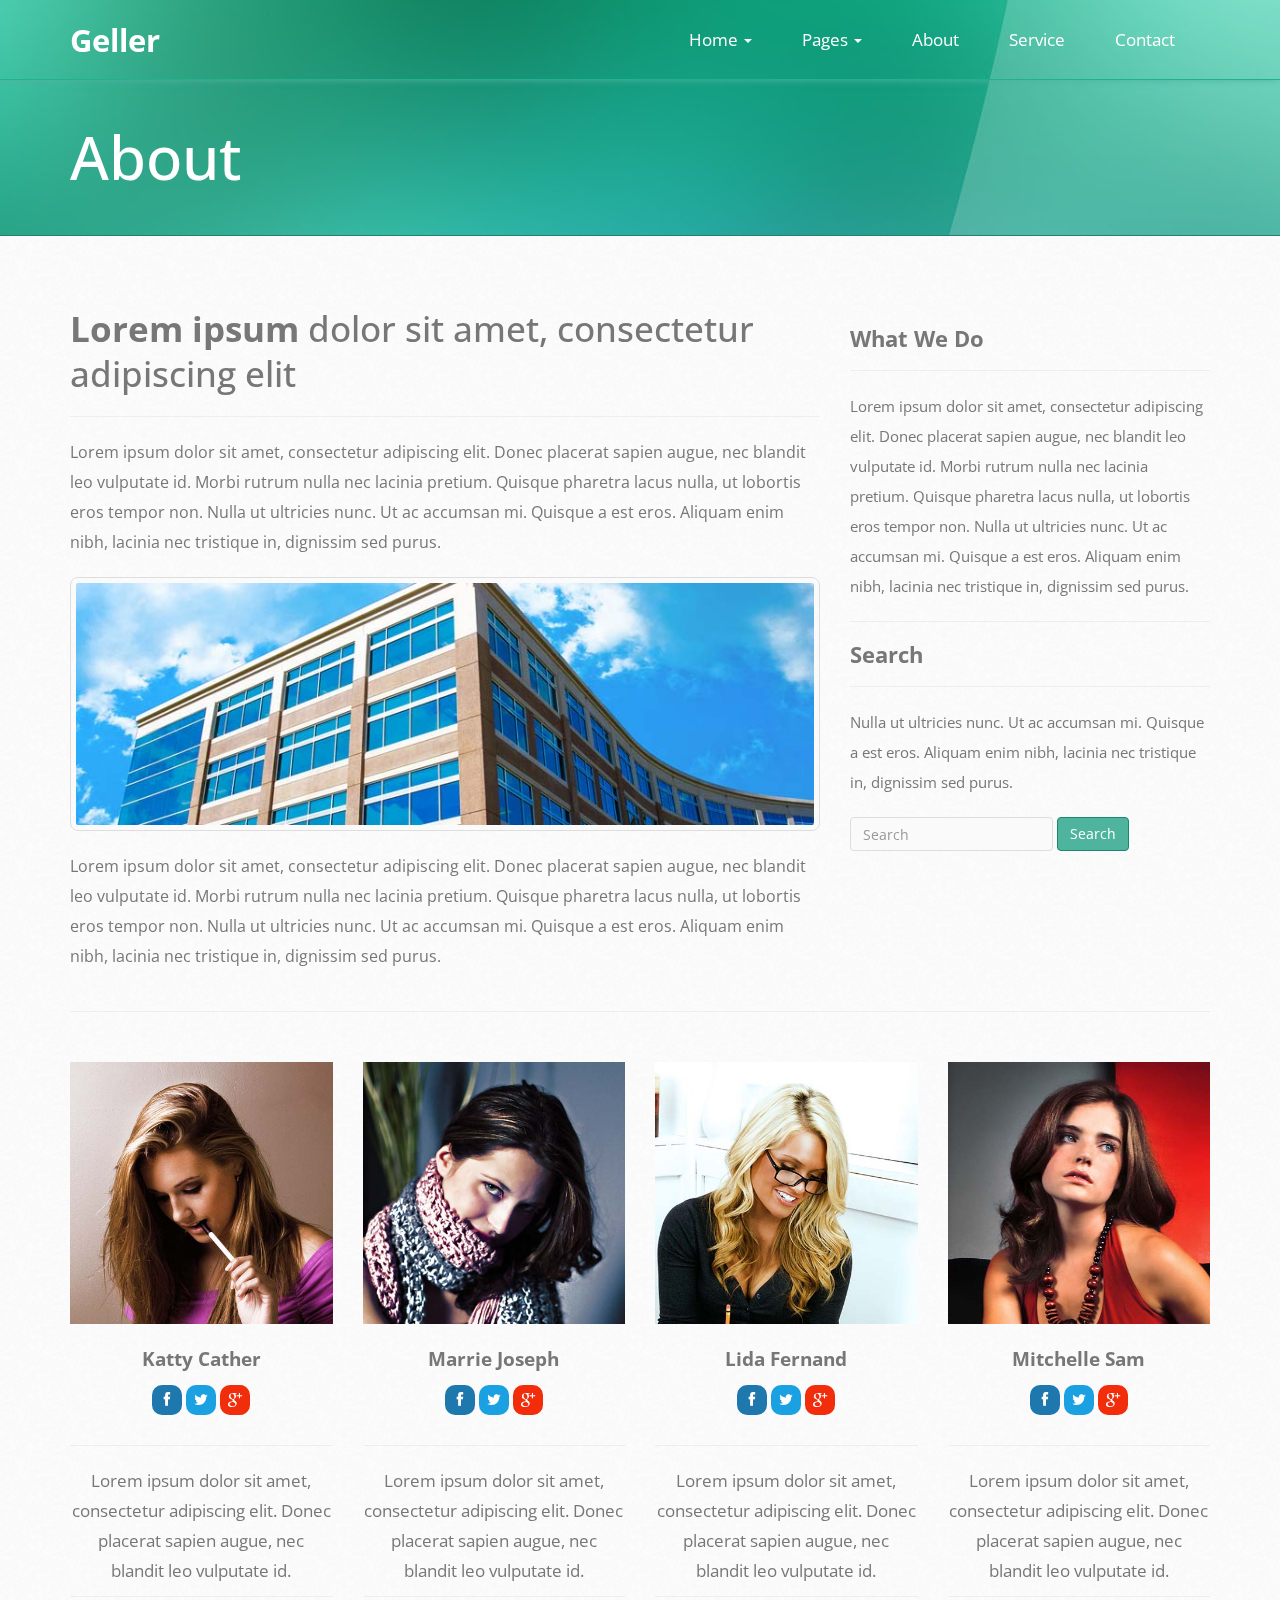
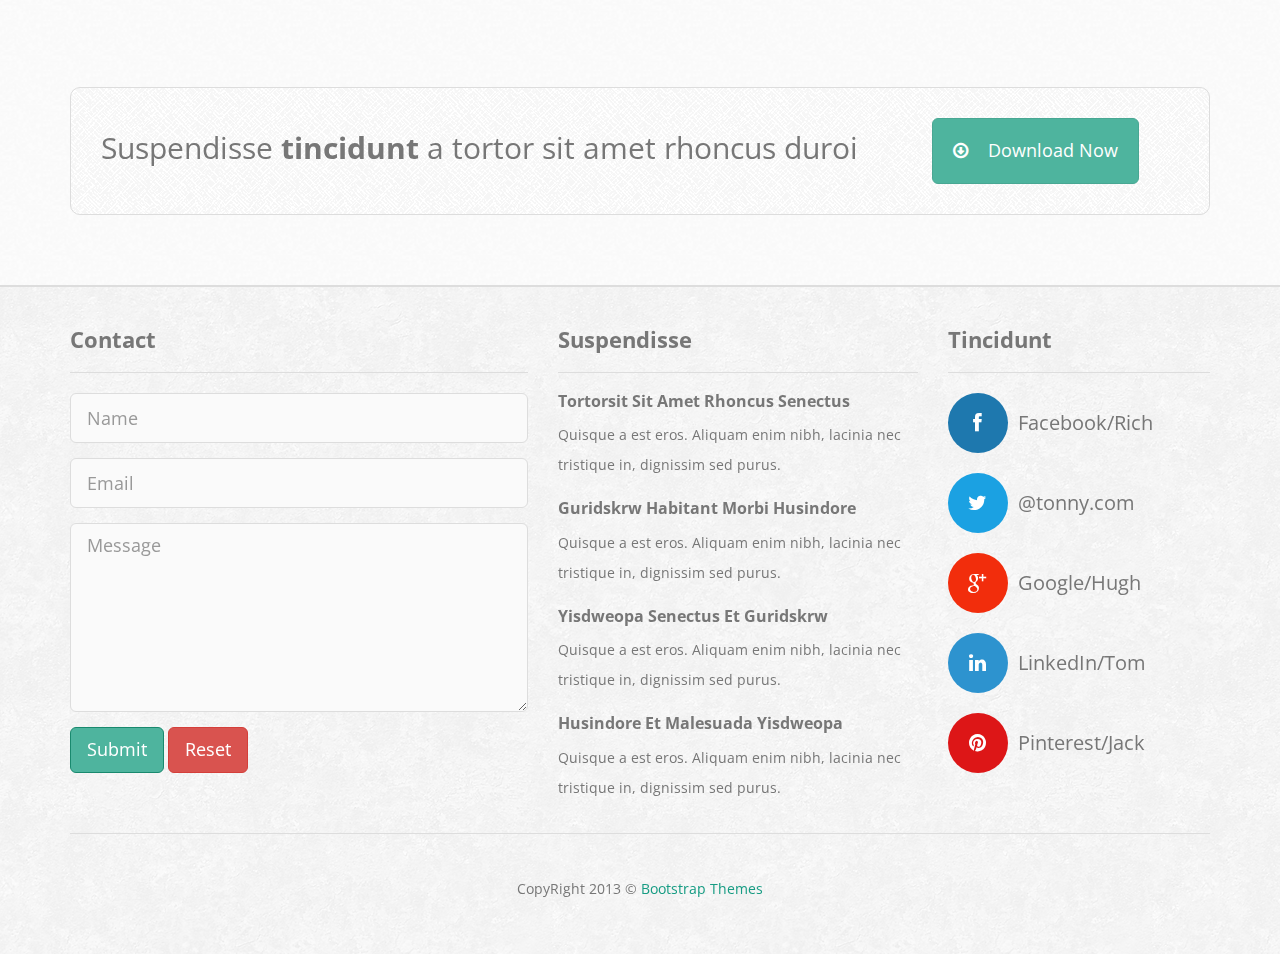
<file: about.html>
<!DOCTYPE html>
<html>
	<head>
		<!-- Title here -->
		<title>About - Geller</title>
		<!-- Description, Keywords and Author -->
		<meta name="description" content="Your description">
		<meta name="keywords" content="Your,Keywords">
		<meta name="author" content="ResponsiveWebInc">
		
		<meta name="viewport" content="width=device-width, initial-scale=1.0">
		<link href='http://fonts.googleapis.com/css?family=Open+Sans:400italic,400,600' rel='stylesheet' type='text/css'>
		<link href='http://fonts.googleapis.com/css?family=Open+Sans+Condensed:300,300italic,700' rel='stylesheet' type='text/css'>
		
		<!-- Styles -->
		<!-- Bootstrap CSS -->
		<link href="css/bootstrap.min.css" rel="stylesheet">
		<!-- Font awesome CSS -->
		<link href="css/font-awesome.min.css" rel="stylesheet">
		<!-- Animation -->
		<link href="css/animate.min.css" rel="stylesheet">
		<!-- prettyPhoto -->
		<link href="css/prettyPhoto.css" rel="stylesheet">
		<!-- LiquidSlider -->
		<link href="css/animate.css" rel="stylesheet">
		<link href="css/liquid-slider.css" rel="stylesheet">
		<!-- Custom CSS -->
		<link href="css/style.css" rel="stylesheet">
		
		<!-- Favicon -->
		<link rel="shortcut icon" href="#">
	</head>
	
	<body>
		<header>
			<!-- Navigation -->
			<div class="navbar navbar-default bs-docs-nav" role="banner">
				<div class="container">
					<div class="navbar-header">
						<button type="button" class="navbar-toggle" data-toggle="collapse" data-target=".bs-navbar-collapse">
						  <span class="sr-only">Toggle navigation</span>
						  <span class="icon-bar"></span>
						  <span class="icon-bar"></span>
						  <span class="icon-bar"></span>
						</button>
						<a class="navbar-brand" href="index.html">Geller</a>
					</div>
					
					<nav class="collapse navbar-collapse bs-navbar-collapse" role="navigation">
						
								<ul class="nav navbar-nav navbar-right">
									<li class="dropdown">
										<a href="#" class="dropdown-toggle" data-toggle="dropdown">Home <b class="caret"></b></a>
										<ul class="dropdown-menu">
										  <li><a href="index.html">With Slider</a></li>
										  <li><a href="index.html">Without Slider</a></li>
										</ul>
									</li>
									 <li class="dropdown">
										<a href="#" class="dropdown-toggle" data-toggle="dropdown">Pages <b class="caret"></b></a>
										<ul class="dropdown-menu">
										  <li><a href="blog.html">Blog</a></li>
										  <li><a href="portfolio.html">Portfolio</a></li>
										  <li><a href="pricing.html">Pricing</a></li>
										  <li><a href="404.html">404</a></li>
										  <li><a href="login.html">Login</a></li>
										  <li><a href="register.html">Register</a></li>
										</ul>
									 </li>
									
									<li><a href="about.html">About</a></li>	
									<li><a href="service.html">Service</a></li>
									<li><a href="contact.html">Contact</a></li>	
								</ul> 
						
					</nav>
					
			
				</div>
			</div>
			<!-- Navigation Ends -->
			<!-- AboutHeading -->
			<div class="about-head">
				<div class="container">
					<div class="row">
						<div class="col-md-12">
							<div class="about-header">
								<h2>About</h2>			
							</div>
						</div>
					</div>
					
				</div>
			</div>
			<!-- AboutHeading Ends -->
		</header>
		<!-- Header Ends -->
		
		<!-- About Starts -->
		<div class="about">
			<div class="container">
				<div class="row">
					<div class="col-md-8">
						<div class="about-content">
							<h2><strong>Lorem ipsum </strong>dolor sit amet, consectetur adipiscing elit</h2>
							<hr>
							<p>Lorem ipsum dolor sit amet, consectetur adipiscing elit. Donec placerat sapien augue, nec blandit leo vulputate id. Morbi rutrum nulla nec lacinia pretium. Quisque pharetra lacus nulla, ut lobortis eros tempor non. Nulla ut ultricies nunc. Ut ac accumsan mi. Quisque a est eros. Aliquam enim nibh, lacinia nec tristique in, dignissim sed purus.</p>
							<img src="img/build.jpg" alt="src" class="img-responsive" />
							<p>Lorem ipsum dolor sit amet, consectetur adipiscing elit. Donec placerat sapien augue, nec blandit leo vulputate id. Morbi rutrum nulla nec lacinia pretium. Quisque pharetra lacus nulla, ut lobortis eros tempor non. Nulla ut ultricies nunc. Ut ac accumsan mi. Quisque a est eros. Aliquam enim nibh, lacinia nec tristique in, dignissim sed purus.</p>
						</div>
					</div>
					<div class="col-md-4">
						<div class="about-sidebar">
							<h2>What We Do</h2>
							<hr />
							<p>Lorem ipsum dolor sit amet, consectetur adipiscing elit. Donec placerat sapien augue, nec blandit leo vulputate id. Morbi rutrum nulla nec lacinia pretium. Quisque pharetra lacus nulla, ut lobortis eros tempor non. Nulla ut ultricies nunc. Ut ac accumsan mi. Quisque a est eros. Aliquam enim nibh, lacinia nec tristique in, dignissim sed purus.</p>
							<hr />
							<h2>Search</h2>
							<hr />
							<p>Nulla ut ultricies nunc. Ut ac accumsan mi. Quisque a est eros. Aliquam enim nibh, lacinia nec tristique in, dignissim sed purus.</p>
							<form class="form-inline" role="form">
								<fieldset>
									<div class="form-group">
										
											<input type="text" class="form-control"  placeholder="Search">
										
									</div>
									<div class="form-group">
										
											<button type="button" class="btn btn-green">Search</button>
										
									</div>
								</fieldset>
							</form>
						</div>
					</div>
				</div>
				<hr />
				<div class="about-team">
					<div class="row">
						<div class="col-md-3 col-sm-6 col-xs-6">
							<img src="img/user1.jpg" alt="image" class="img-responsive" />
							<div class="row">
								<div class="col-md-12">
									<p>Katty Cather</p>
								</div>
								<div class="col-md-12">
									<div class="about-social">
										<a href="#" class="facebook"><i class="icon-facebook"></i></a>
										<a href="#" class="twitter"><i class="icon-twitter"></i></a>
										<a href="#" class="google-plus"><i class="icon-google-plus"></i></a>
									</div>
								</div>
							</div>
							<hr/>
							<p class="text">Lorem ipsum dolor sit amet, consectetur adipiscing elit. Donec placerat sapien augue, nec blandit leo vulputate id.</p>
							<hr/>
						</div>
						<div class="col-md-3 col-sm-6 col-xs-6">
							<img src="img/user2.jpg" alt="image" class="img-responsive" />
							<div class="row">
								<div class="col-md-12">
									<p>Marrie Joseph</p>
								</div>
								<div class="col-md-12">
									<div class="about-social">
										<a href="#" class="facebook"><i class="icon-facebook"></i></a>
										<a href="#" class="twitter"><i class="icon-twitter"></i></a>
										<a href="#" class="google-plus"><i class="icon-google-plus"></i></a>
									</div>
								</div>
							</div>
							<hr/>
							<p class="text">Lorem ipsum dolor sit amet, consectetur adipiscing elit. Donec placerat sapien augue, nec blandit leo vulputate id.</p>
							<hr />
						</div>
						
						<div class="col-md-3 col-sm-6 col-xs-6">
							<img src="img/user3.jpg" alt="image" class="img-responsive" />
							<div class="row">
								<div class="col-md-12">
									<p>Lida Fernand</p>
								</div>
								<div class="col-md-12">
									<div class="about-social">
										<a href="#" class="facebook"><i class="icon-facebook"></i></a>
										<a href="#" class="twitter"><i class="icon-twitter"></i></a>
										<a href="#" class="google-plus"><i class="icon-google-plus"></i></a>
									</div>
								</div>
							</div>
							<hr/>
							<p class="text">Lorem ipsum dolor sit amet, consectetur adipiscing elit. Donec placerat sapien augue, nec blandit leo vulputate id.</p>
							<hr />
						</div>
						<div class="col-md-3 col-sm-6 col-xs-6">
							<img src="img/user4.jpg" alt="image" class="img-responsive" />
							<div class="row">
								<div class="col-md-12">
									<p>Mitchelle Sam</p>
								</div>
								<div class="col-md-12">
									<div class="about-social">
										<a href="#" class="facebook"><i class="icon-facebook"></i></a>
										<a href="#" class="twitter"><i class="icon-twitter"></i></a>
										<a href="#" class="google-plus"><i class="icon-google-plus"></i></a>
									</div>
								</div>
							</div>
							<hr />
							<p class="text">Lorem ipsum dolor sit amet, consectetur adipiscing elit. Donec placerat sapien augue, nec blandit leo vulputate id.</p>
							<hr />
						</div>
					</div>
				</div>
			</div>
		</div>
		
		<!-- About Ends -->
		
		
		<!-- CTA Starts -->
		<div class="cta">
			<div class="container">
				<div class="cta-info">
					
							<div class="row">
								<div class="col-md-9">
									<p>Suspendisse <strong>tincidunt</strong> a tortor sit amet rhoncus duroi</p>
								</div>
								<div class="col-md-3">
									<button type="button" class="btn btn-green btn-lg"><i class="icon-download"></i>Download Now</button>
								</div>
							</div>
						
				</div>
				
			</div>
		</div>
		<!-- CTA Ends -->
		
		
		<!-- Footer Starts -->
		<div class="footer">
			<div class="container">
				<div class="row">
					<div class="col-md-5">
						<div class="fwidget">
						<h2>Contact</h2>
						<hr />
						<form class="form-horizontal" role="form">
						<fieldset>
							
							<div class="form-group">
								
								<div class="col-lg-12">
									<input type="text" class="form-control input-lg"  placeholder="Name">
								</div>
							</div>
							<div class="form-group">
								
								<div class="col-lg-12">
									<input type="text" class="form-control input-lg" placeholder="Email">
								</div>
							</div>
							<div class="form-group">
								
								<div class="col-lg-12">
									<textarea class="form-control input-lg" rows="7" placeholder="Message"></textarea>
								</div>
							</div>
							<div class="form-group">
								
								<div class="col-lg-12">
									<button type="submit" class="btn btn-green btn-lg">Submit</button>
									<button type="reset" class="btn btn-danger btn-lg">Reset</button>
								</div>
							</div>
						</fieldset>
						</form>
						</div>
					</div>
					<div class="col-md-4">
						<div class="fwidget">
							<h2>Suspendisse</h2>
							<hr />
							<ul>
								<li>
									<h6><a href="#">Tortorsit Sit Amet Rhoncus Senectus</a></h6>
									<p>Quisque a est eros. Aliquam enim nibh, lacinia nec tristique in, dignissim sed purus.</p>
								</li>
								<li>
									<h6><a href="#">Guridskrw Habitant Morbi Husindore</a></h6>
									<p>Quisque a est eros. Aliquam enim nibh, lacinia nec tristique in, dignissim sed purus.</p>
								</li>
								<li>
									<h6><a href="#">Yisdweopa Senectus Et Guridskrw</a></h6>
									<p>Quisque a est eros. Aliquam enim nibh, lacinia nec tristique in, dignissim sed purus.</p>
								</li>
								<li>
									<h6><a href="#">Husindore Et Malesuada Yisdweopa</a></h6>
									<p>Quisque a est eros. Aliquam enim nibh, lacinia nec tristique in, dignissim sed purus.</p>
								</li>
							</ul>
						</div>
					</div>
					<div class="col-md-3">
						<div class="fwidget">
							<h2>Tincidunt</h2>
							<hr />
						</div>
						<div class="social">
							<span><a href="#" class="facebook"><i class="icon-facebook"></i>Facebook/Rich</a></span> <br />
							<span><a href="#" class="twitter"><i class="icon-twitter"></i>@tonny.com</a></span> <br />
							<span><a href="#" class="google-plus"><i class="icon-google-plus"></i>Google/Hugh</a></span> <br />
							<span><a href="#" class="linkedin"><i class="icon-linkedin"></i>LinkedIn/Tom</a></span> <br />
							<span><a href="#" class="pinterest"><i class="icon-pinterest"></i>Pinterest/Jack </a></span><br />
						</div>	
					</div>
				</div>
				<hr />
				<div class="copy">
					<div class="row">
						<div class="col-md-12">
							<p>CopyRight 2013 &copy; <a href="http://responsivewebinc.com/bootstrap-themes">Bootstrap Themes</a></p>
						</div>
					</div>
				</div>
			</div>
		</div>
		<!-- Footer Ends -->
		
		
		<!-- Javascript files -->
		<!-- jQuery -->
		<script src="js/jquery.js"></script>
		<!-- Bootstrap JS -->
		<script src="js/bootstrap.min.js"></script>
		<!-- Respond JS for IE8 -->
		<script src="js/respond.min.js"></script>
		<!-- HTML5 Support for IE -->
		<script src="js/html5shiv.js"></script>
		<!-- prettyPhoto -->
		<script src="js/jquery.prettyPhoto.js"></script>
		<!-- Isotope -->
		<script src="js/isotope.js"></script>
		<!-- CarouFredSel -->
		<script src="js/jquery.carouFredSel-6.2.1-packed.js"></script>
		<!-- LiquidSlider -->
		<script src="js/jquery.touchSwipe.min.js"></script>
		<script src="js/jquery.easing.1.3.js"></script>
		<script src="js/jquery.liquid-slider.min.js"></script>
		<!-- Custom JS -->
		<script src="js/custom.js"></script>
	</body>	
</html>
</file>
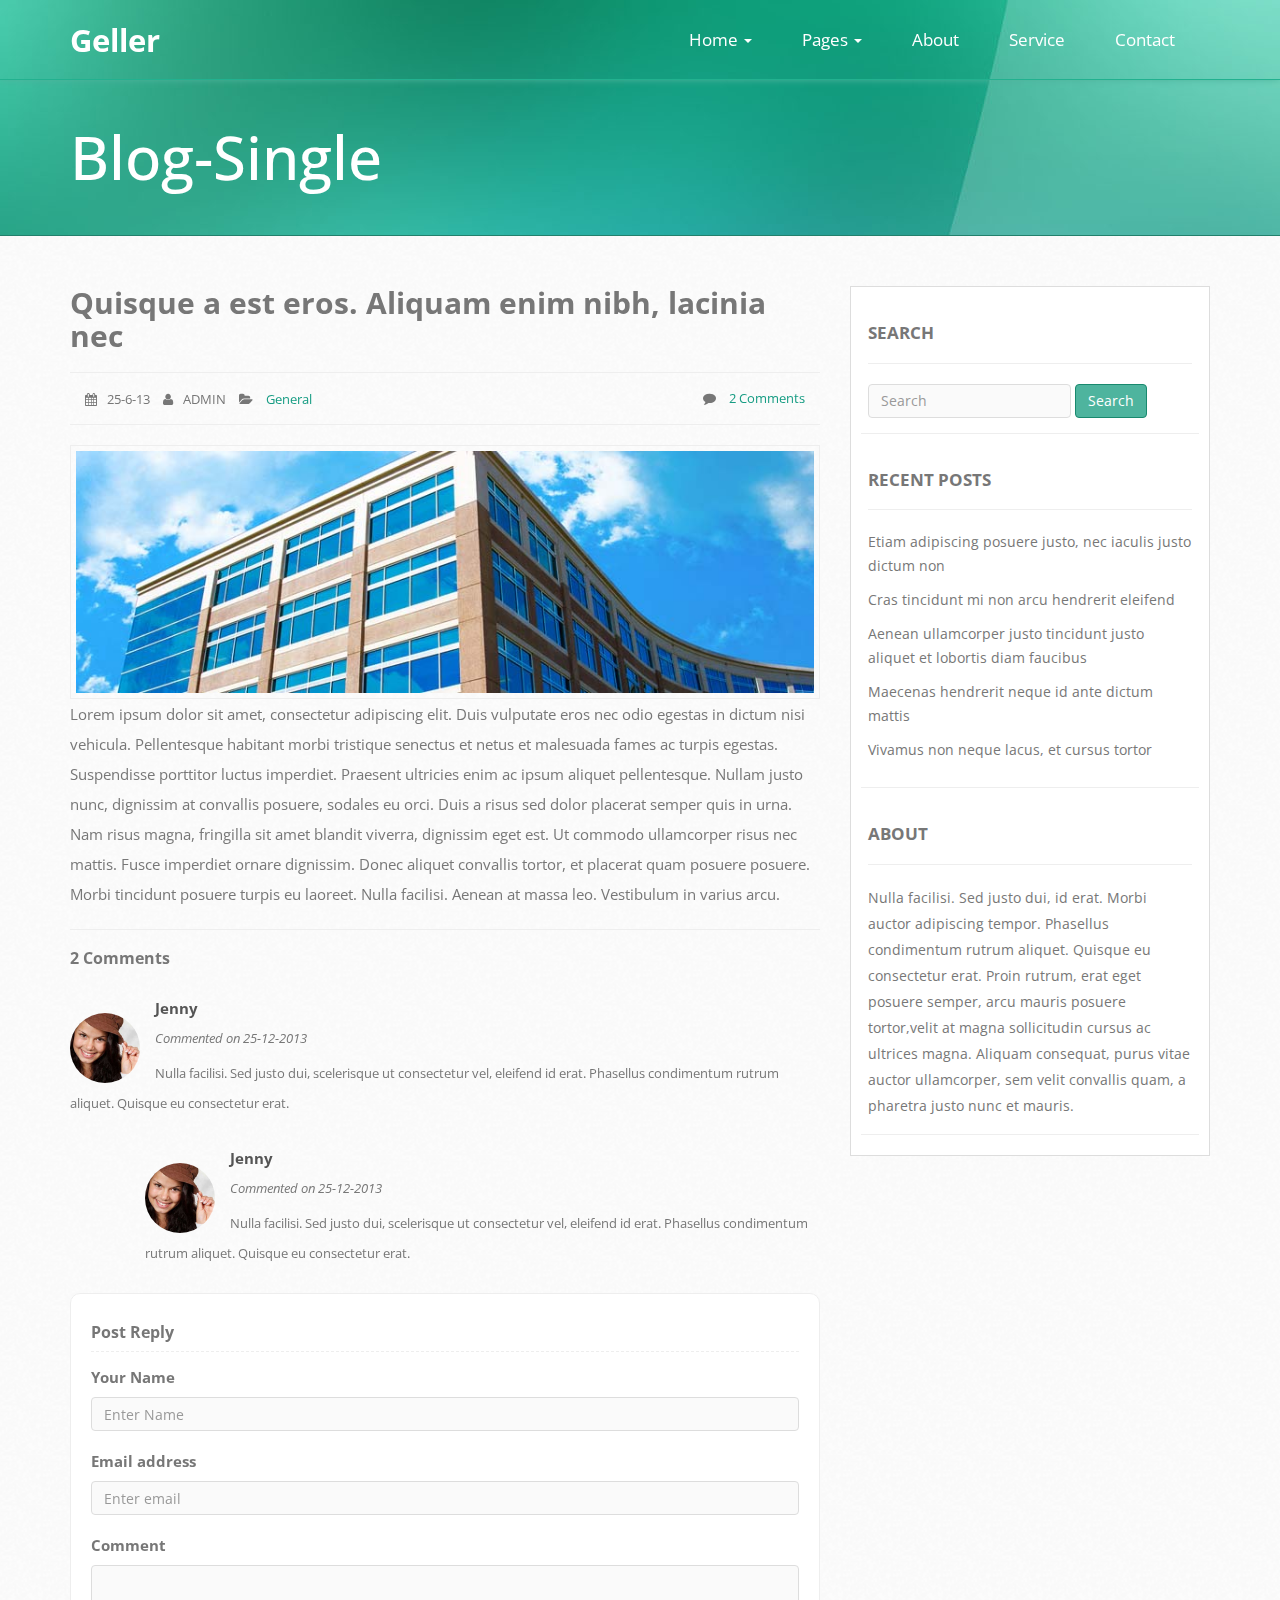
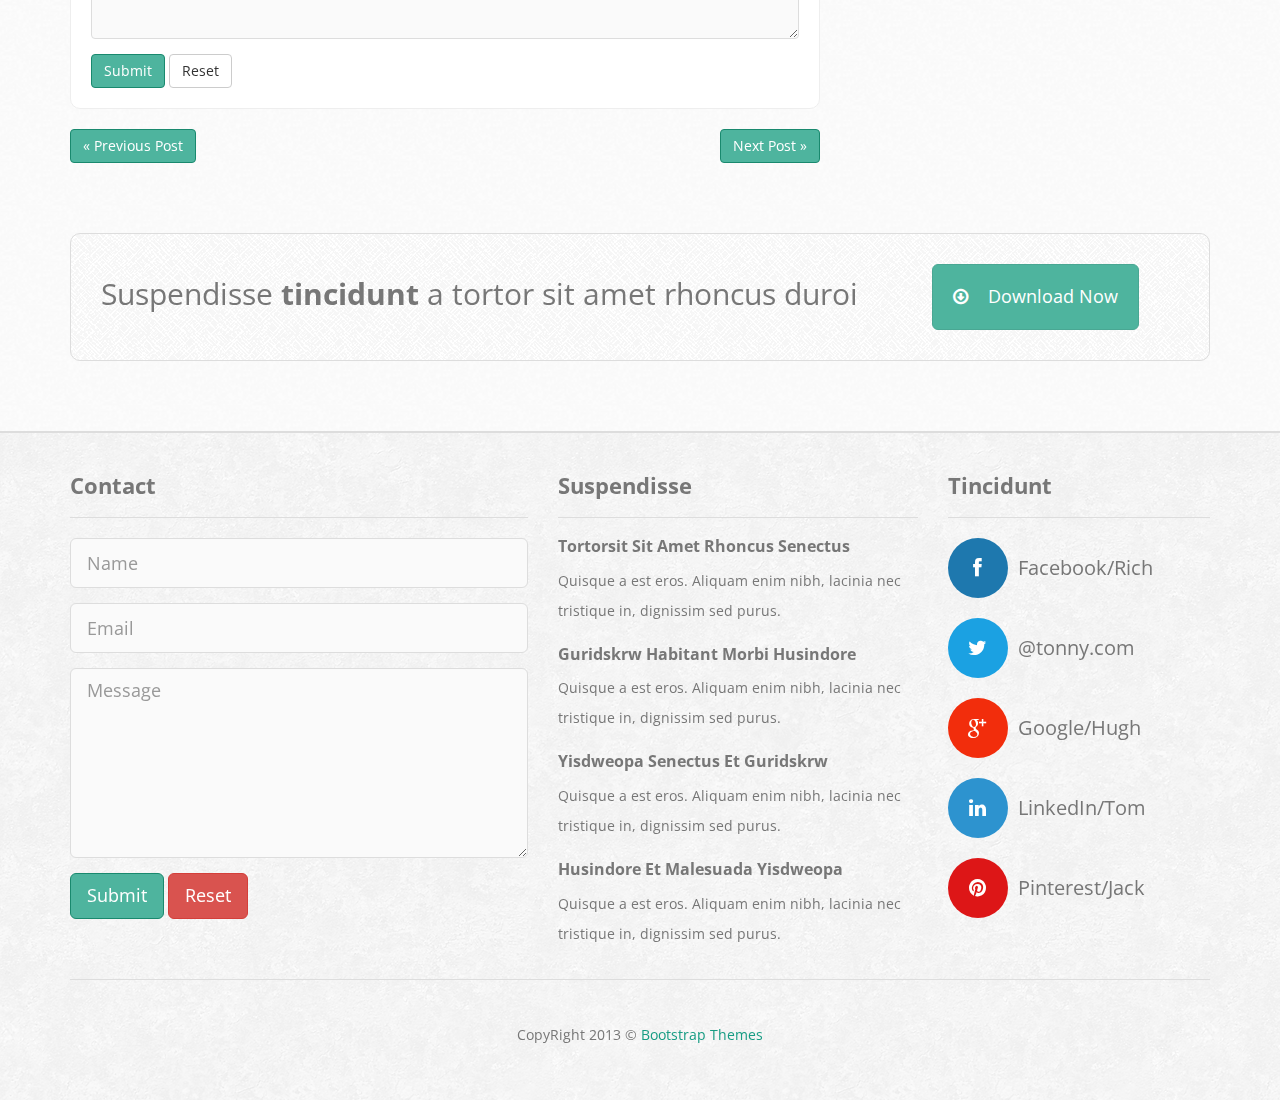
<file: blog-single.html>
<!DOCTYPE html>
<html>
	<head>
		<!-- Title here -->
		<title>Blog-Single - Geller</title>
		<!-- Description, Keywords and Author -->
		<meta name="description" content="Your description">
		<meta name="keywords" content="Your,Keywords">
		<meta name="author" content="ResponsiveWebInc">
		
		<meta name="viewport" content="width=device-width, initial-scale=1.0">
		<link href='http://fonts.googleapis.com/css?family=Open+Sans:400italic,400,600' rel='stylesheet' type='text/css'>
		<link href='http://fonts.googleapis.com/css?family=Open+Sans+Condensed:300,300italic,700' rel='stylesheet' type='text/css'>
		
		<!-- Styles -->
		<!-- Bootstrap CSS -->
		<link href="css/bootstrap.min.css" rel="stylesheet">
		<!-- Font awesome CSS -->
		<link href="css/font-awesome.min.css" rel="stylesheet">
		<!-- Animation -->
		<link href="css/animate.min.css" rel="stylesheet">
		<!-- prettyPhoto -->
		<link href="css/prettyPhoto.css" rel="stylesheet">
		<!-- LiquidSlider -->
		<link href="css/animate.css" rel="stylesheet">
		<link href="css/liquid-slider.css" rel="stylesheet">
		<!-- Custom CSS -->
		<link href="css/style.css" rel="stylesheet">
		
		<!-- Favicon -->
		<link rel="shortcut icon" href="#">
	</head>
	
	<body>
		<header>
			<!-- Navigation -->
			<div class="navbar navbar-default bs-docs-nav" role="banner">
				<div class="container">
					<div class="navbar-header">
						<button type="button" class="navbar-toggle" data-toggle="collapse" data-target=".bs-navbar-collapse">
						  <span class="sr-only">Toggle navigation</span>
						  <span class="icon-bar"></span>
						  <span class="icon-bar"></span>
						  <span class="icon-bar"></span>
						</button>
						<a class="navbar-brand" href="index.html">Geller</a>
					</div>
					
					<nav class="collapse navbar-collapse bs-navbar-collapse" role="navigation">
						
								<ul class="nav navbar-nav navbar-right">
									<li class="dropdown">
										<a href="#" class="dropdown-toggle" data-toggle="dropdown">Home <b class="caret"></b></a>
										<ul class="dropdown-menu">
										  <li><a href="index.html">With Slider</a></li>
										  <li><a href="index.html">Without Slider</a></li>
										</ul>
									</li>
									 <li class="dropdown">
										<a href="#" class="dropdown-toggle" data-toggle="dropdown">Pages <b class="caret"></b></a>
										<ul class="dropdown-menu">
										  <li><a href="blog.html">Blog</a></li>
										  <li><a href="portfolio.html">Portfolio</a></li>
										  <li><a href="pricing.html">Pricing</a></li>
										  <li><a href="404.html">404</a></li>
										  <li><a href="login.html">Login</a></li>
										  <li><a href="register.html">Register</a></li>
										</ul>
									 </li>
									
									<li><a href="about.html">About</a></li>	
									<li><a href="service.html">Service</a></li>
									<li><a href="contact.html">Contact</a></li>	
								</ul> 
						
					</nav>
					
			
				</div>
			</div>
			<!-- Navigation Ends -->
			<!-- BlogSingle-Heading -->
			<div class="blog-single-content">
				<div class="container">
					<div class="row">
						<div class="col-md-12">
							<div class="blog-single-header">
								<h2>Blog-Single</h2>			
							</div>
						</div>
					</div>
					
				</div>
			</div>
			<!-- BlogSingle-Heading Ends -->
		</header>
		<!-- Header Ends -->
		
		<!-- BlogSingle Starts -->
		<div class="blog">
			<div class="container">
				<div class="row">
					<div class="col-md-8">
						<div class="blog-title">
							<h2>Quisque a est eros. Aliquam enim nibh, lacinia nec</h2>
						</div>
						<div class="blog-feat">
							<span><i class="icon-calendar"></i>25-6-13 </span>
							<span><i class="icon-user"></i>ADMIN </span>
							<span><i class="icon-folder-open"></i> <a href="#">General</a> </span>
							<span class="pull-right"><i class="icon-comment"></i> <a href="#">2 Comments</a> </span>
						</div>
						<div class="blog-image">
							<img src="img/build.jpg" alt="image" class="img-responsive" />
							<p>Lorem ipsum dolor sit amet, consectetur adipiscing elit. Duis vulputate eros nec odio egestas in dictum nisi vehicula. Pellentesque habitant morbi tristique senectus et netus et malesuada fames ac turpis egestas. Suspendisse porttitor luctus imperdiet. Praesent ultricies enim ac ipsum aliquet pellentesque. Nullam justo nunc, dignissim at convallis posuere, sodales eu orci. Duis a risus sed dolor placerat semper quis in urna. Nam risus magna, fringilla sit amet blandit viverra, dignissim eget est. Ut commodo ullamcorper risus nec mattis. Fusce imperdiet ornare dignissim. Donec aliquet convallis tortor, et placerat quam posuere posuere. Morbi tincidunt posuere turpis eu laoreet. Nulla facilisi. Aenean at massa leo. Vestibulum in varius arcu.</p>
							
						</div>
						<hr />
						<div class="comments">
							<div class="title"><h2>2 Comments</h2></div>
							<ul class="comment-list">
								<li class="comment">
									<a href="#" class="pull-left">
										<img src="img/user.jpg" alt="image" class=" avatar img-responsive" />
									</a>
									<div class="comment-author"><a href="#">Jenny</a></div>
									<div class="cmeta">Commented on 25-12-2013</div>
									<p>Nulla facilisi. Sed justo dui, scelerisque ut consectetur vel, eleifend id erat. Phasellus condimentum rutrum aliquet. Quisque eu consectetur erat.</p>
								</li>
								<li class="comment reply">
									<a href="#" class="pull-left">
										<img src="img/user.jpg" alt="image" class="avatar img-responsive" />
									</a>
									<div class="comment-author"><a href="#">Jenny</a></div>
									<div class="cmeta">Commented on 25-12-2013</div>
									<p>Nulla facilisi. Sed justo dui, scelerisque ut consectetur vel, eleifend id erat. Phasellus condimentum rutrum aliquet. Quisque eu consectetur erat.</p>
								</li>
							</ul>
						</div>
						<div class="respond">
                                 <div class="title"><h5>Post Reply</h5></div>
                                 
                                    <form role="form">
                                      <div class="form-group">
                                        <label for="name">Your Name</label>
                                        <input type="text" class="form-control" id="name" placeholder="Enter Name">
                                      </div>                                    
                                      <div class="form-group">
                                        <label for="exampleInputEmail1">Email address</label>
                                        <input type="email" class="form-control" id="exampleInputEmail1" placeholder="Enter email">
                                      </div>
                                      <div class="form-group">
                                        <label for="exampleInputEmail1">Comment</label>
                                        <textarea class="form-control" rows="3"></textarea>
                                      </div>
                                      <button type="submit" class="btn btn-green">Submit</button>
                                      <button type="reset" class="btn btn-default">Reset</button>
                                    </form>
                                 
                        </div>
						
						
						
						 <div class="navigation">  
                                    <div class="pull-left"><a href="#" class="btn btn-green">&laquo; Previous Post</a></div>
                                    <div class="pull-right"><a href="#" class="btn btn-green">Next Post &raquo;</a></div>
                                    <div class="clearfix"></div>
                              </div>
						<br />
						
					</div>
					<div class="col-md-4">
						<div class="blog-block">
							<div class="bwidget">
								<h2>Search</h2>
								<hr />
								<form class="form-inline" role="form">
									
										<div class="form-group">
											<input type="text" class="form-control" placeholder="Search">
										</div>
										<button type="button" class="btn btn-green">Search</button>
									
								</form>
							</div>
							<div class="bwidget">
								<h2>Recent Posts</h2>
								<hr />
								<ul>
									<li>Etiam adipiscing posuere justo, nec iaculis justo dictum non</li>
									<li>Cras tincidunt mi non arcu hendrerit eleifend</li>
									<li>Aenean ullamcorper justo tincidunt justo aliquet et lobortis diam faucibus</li>
									<li>Maecenas hendrerit neque id ante dictum mattis</li>
									<li>Vivamus non neque lacus, et cursus tortor</li>
								</ul>
							</div>
							<div class="bwidget">
								<h2>About</h2>
								<hr />
								<p>Nulla facilisi. Sed justo dui, id erat. Morbi auctor adipiscing tempor. Phasellus condimentum rutrum aliquet. Quisque eu consectetur erat. Proin rutrum, erat eget posuere semper, arcu mauris posuere tortor,velit at magna sollicitudin cursus ac ultrices magna. Aliquam consequat, purus vitae auctor ullamcorper, sem velit convallis quam, a pharetra justo nunc et mauris.</p>
							</div>
						</div>
					</div>
				</div>
			</div>
		</div>
		
		<!-- Blog Ends -->
		
		
		<!-- CTA Starts -->
		<div class="cta">
			<div class="container">
				<div class="cta-info">
					
							<div class="row">
								<div class="col-md-9">
									<p>Suspendisse <strong>tincidunt</strong> a tortor sit amet rhoncus duroi</p>
								</div>
								<div class="col-md-3">
									<button type="button" class="btn btn-green btn-lg"><i class="icon-download"></i>Download Now</button>
								</div>
							</div>
						
				</div>
				
			</div>
		</div>
		<!-- CTA Ends -->
		
		
		<!-- Footer Starts -->
		<div class="footer">
			<div class="container">
				<div class="row">
					<div class="col-md-5">
						<div class="fwidget">
						<h2>Contact</h2>
						<hr />
						<form class="form-horizontal" role="form">
						<fieldset>
							
							<div class="form-group">
								
								<div class="col-lg-12">
									<input type="text" class="form-control input-lg"  placeholder="Name">
								</div>
							</div>
							<div class="form-group">
								
								<div class="col-lg-12">
									<input type="text" class="form-control input-lg" placeholder="Email">
								</div>
							</div>
							<div class="form-group">
								
								<div class="col-lg-12">
									<textarea class="form-control input-lg" rows="7" placeholder="Message"></textarea>
								</div>
							</div>
							<div class="form-group">
								
								<div class="col-lg-12">
									<button type="submit" class="btn btn-green btn-lg">Submit</button>
									<button type="reset" class="btn btn-danger btn-lg">Reset</button>
								</div>
							</div>
						</fieldset>
						</form>
						</div>
					</div>
					<div class="col-md-4">
						<div class="fwidget">
							<h2>Suspendisse</h2>
							<hr />
							<ul>
								<li>
									<h6><a href="#">Tortorsit Sit Amet Rhoncus Senectus</a></h6>
									<p>Quisque a est eros. Aliquam enim nibh, lacinia nec tristique in, dignissim sed purus.</p>
								</li>
								<li>
									<h6><a href="#">Guridskrw Habitant Morbi Husindore</a></h6>
									<p>Quisque a est eros. Aliquam enim nibh, lacinia nec tristique in, dignissim sed purus.</p>
								</li>
								<li>
									<h6><a href="#">Yisdweopa Senectus Et Guridskrw</a></h6>
									<p>Quisque a est eros. Aliquam enim nibh, lacinia nec tristique in, dignissim sed purus.</p>
								</li>
								<li>
									<h6><a href="#">Husindore Et Malesuada Yisdweopa</a></h6>
									<p>Quisque a est eros. Aliquam enim nibh, lacinia nec tristique in, dignissim sed purus.</p>
								</li>
							</ul>
						</div>
					</div>
					<div class="col-md-3">
						<div class="fwidget">
							<h2>Tincidunt</h2>
							<hr />
						</div>
						<div class="social">
							<span><a href="#" class="facebook"><i class="icon-facebook"></i>Facebook/Rich</a></span> <br />
							<span><a href="#" class="twitter"><i class="icon-twitter"></i>@tonny.com</a></span> <br />
							<span><a href="#" class="google-plus"><i class="icon-google-plus"></i>Google/Hugh</a></span> <br />
							<span><a href="#" class="linkedin"><i class="icon-linkedin"></i>LinkedIn/Tom</a></span> <br />
							<span><a href="#" class="pinterest"><i class="icon-pinterest"></i>Pinterest/Jack </a></span><br />
						</div>	
					</div>
				</div>
				<hr />
				<div class="copy">
					<div class="row">
						<div class="col-md-12">
							<p>CopyRight 2013 &copy; <a href="http://responsivewebinc.com/bootstrap-themes">Bootstrap Themes</a></p>
						</div>
					</div>
				</div>
			</div>
		</div>
		<!-- Footer Ends -->
		
		
		<!-- Javascript files -->
		<!-- jQuery -->
		<script src="js/jquery.js"></script>
		<!-- Bootstrap JS -->
		<script src="js/bootstrap.min.js"></script>
		<!-- Respond JS for IE8 -->
		<script src="js/respond.min.js"></script>
		<!-- HTML5 Support for IE -->
		<script src="js/html5shiv.js"></script>
		<!-- prettyPhoto -->
		<script src="js/jquery.prettyPhoto.js"></script>
		<!-- Isotope -->
		<script src="js/isotope.js"></script>
		<!-- CarouFredSel -->
		<script src="js/jquery.carouFredSel-6.2.1-packed.js"></script>
		<!-- LiquidSlider -->
		<script src="js/jquery.touchSwipe.min.js"></script>
		<script src="js/jquery.easing.1.3.js"></script>
		<script src="js/jquery.liquid-slider.min.js"></script>
		<!-- Custom JS -->
		<script src="js/custom.js"></script>
	</body>	
</html>
</file>
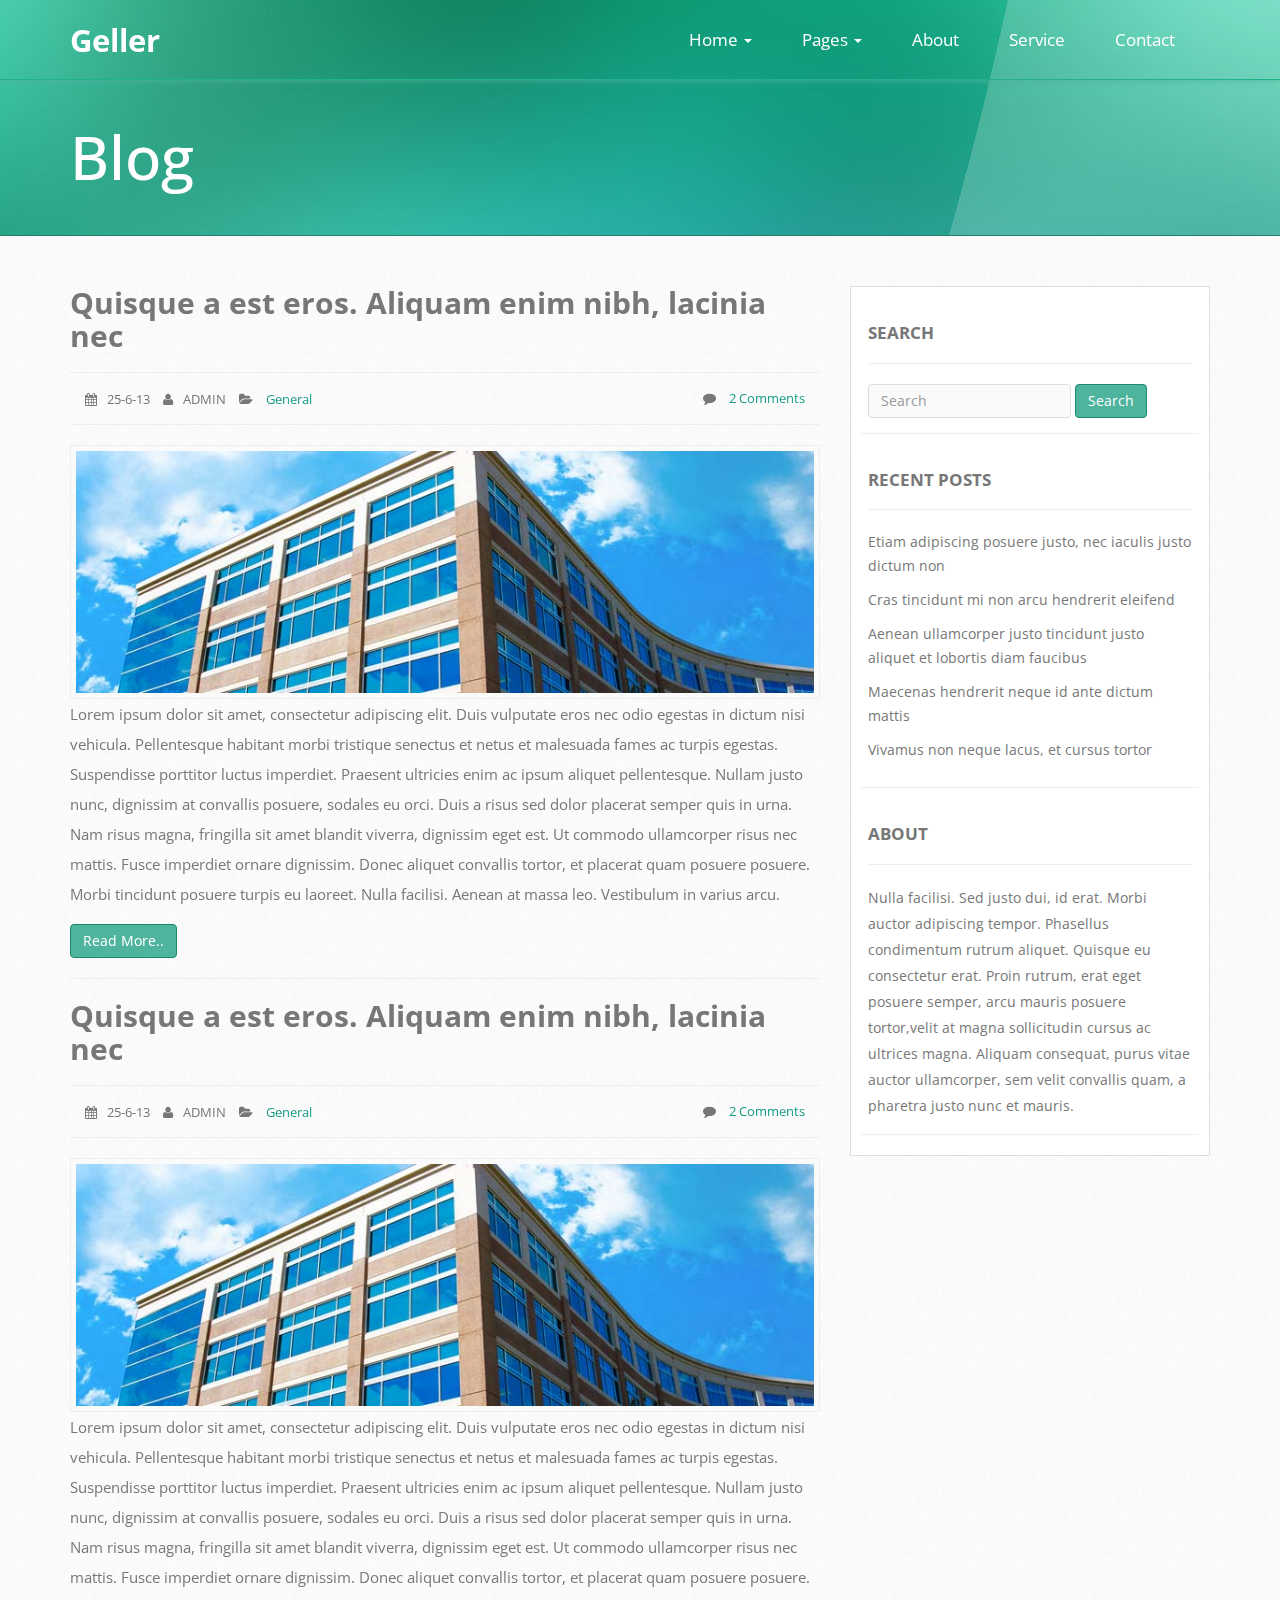
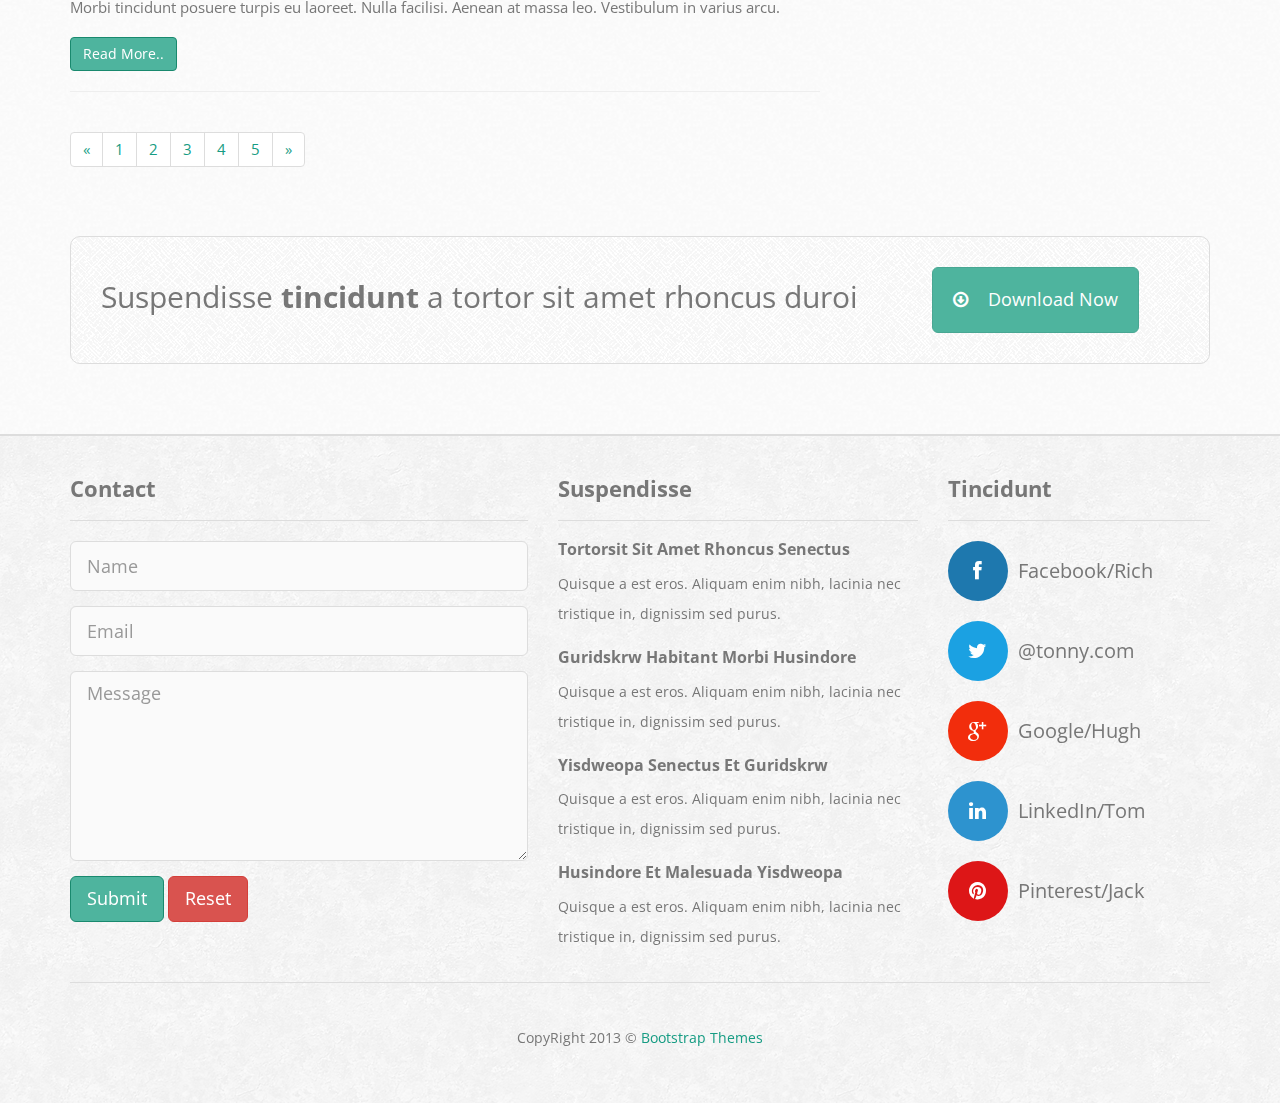
<file: blog.html>
<!DOCTYPE html>
<html>
	<head>
		<!-- Title here -->
		<title>Blog - Geller</title>
		<!-- Description, Keywords and Author -->
		<meta name="description" content="Your description">
		<meta name="keywords" content="Your,Keywords">
		<meta name="author" content="ResponsiveWebInc">
		
		<meta name="viewport" content="width=device-width, initial-scale=1.0">
		<link href='http://fonts.googleapis.com/css?family=Open+Sans:400italic,400,600' rel='stylesheet' type='text/css'>
		<link href='http://fonts.googleapis.com/css?family=Open+Sans+Condensed:300,300italic,700' rel='stylesheet' type='text/css'>
		
		<!-- Styles -->
		<!-- Bootstrap CSS -->
		<link href="css/bootstrap.min.css" rel="stylesheet">
		<!-- Font awesome CSS -->
		<link href="css/font-awesome.min.css" rel="stylesheet">
		<!-- Animation -->
		<link href="css/animate.min.css" rel="stylesheet">
		<!-- prettyPhoto -->
		<link href="css/prettyPhoto.css" rel="stylesheet">
		<!-- LiquidSlider -->
		<link href="css/animate.css" rel="stylesheet">
		<link href="css/liquid-slider.css" rel="stylesheet">
		<!-- Custom CSS -->
		<link href="css/style.css" rel="stylesheet">
		
		<!-- Favicon -->
		<link rel="shortcut icon" href="#">
	</head>
	
	<body>
		<header>
			<!-- Navigation -->
			<div class="navbar navbar-default bs-docs-nav" role="banner">
				<div class="container">
					<div class="navbar-header">
						<button type="button" class="navbar-toggle" data-toggle="collapse" data-target=".bs-navbar-collapse">
						  <span class="sr-only">Toggle navigation</span>
						  <span class="icon-bar"></span>
						  <span class="icon-bar"></span>
						  <span class="icon-bar"></span>
						</button>
						<a class="navbar-brand" href="index.html">Geller</a>
					</div>
					
					<nav class="collapse navbar-collapse bs-navbar-collapse" role="navigation">
						
								<ul class="nav navbar-nav navbar-right">
									<li class="dropdown">
										<a href="#" class="dropdown-toggle" data-toggle="dropdown">Home <b class="caret"></b></a>
										<ul class="dropdown-menu">
										  <li><a href="index.html">With Slider</a></li>
										  <li><a href="index.html">Without Slider</a></li>
										</ul>
									</li>
									 <li class="dropdown">
										<a href="#" class="dropdown-toggle" data-toggle="dropdown">Pages <b class="caret"></b></a>
										<ul class="dropdown-menu">
										  <li><a href="blog.html">Blog</a></li>
										  <li><a href="portfolio.html">Portfolio</a></li>
										  <li><a href="pricing.html">Pricing</a></li>
										  <li><a href="404.html">404</a></li>
										  <li><a href="login.html">Login</a></li>
										  <li><a href="register.html">Register</a></li>
										</ul>
									 </li>
									
									<li><a href="about.html">About</a></li>	
									<li><a href="service.html">Service</a></li>
									<li><a href="contact.html">Contact</a></li>	
								</ul> 
						
					</nav>
					
			
				</div>
			</div>
			<!-- Navigation Ends -->
			<!-- Blog-Heading -->
			<div class="blog-content">
				<div class="container">
					<div class="row">
						<div class="col-md-12">
							<div class="blog-header">
								<h2>Blog</h2>			
							</div>
						</div>
					</div>
					
				</div>
			</div>
			<!-- Blog-Heading Ends -->
		</header>
		<!-- Header Ends -->
		
		<!-- Blog Starts -->
		<div class="blog">
			<div class="container">
				<div class="row">
					<div class="col-md-8">
						<div class="blog-title">
							<h2>Quisque a est eros. Aliquam enim nibh, lacinia nec</h2>
						</div>
						<div class="blog-feat">
							<span><i class="icon-calendar"></i>25-6-13 </span>
							<span><i class="icon-user"></i>ADMIN </span>
							<span><i class="icon-folder-open"></i> <a href="#">General</a> </span>
							<span class="pull-right"><i class="icon-comment"></i> <a href="#">2 Comments</a> </span>
						</div>
						<div class="blog-image">
							<img src="img/build.jpg" alt="image" class="img-responsive" />
							<p>Lorem ipsum dolor sit amet, consectetur adipiscing elit. Duis vulputate eros nec odio egestas in dictum nisi vehicula. Pellentesque habitant morbi tristique senectus et netus et malesuada fames ac turpis egestas. Suspendisse porttitor luctus imperdiet. Praesent ultricies enim ac ipsum aliquet pellentesque. Nullam justo nunc, dignissim at convallis posuere, sodales eu orci. Duis a risus sed dolor placerat semper quis in urna. Nam risus magna, fringilla sit amet blandit viverra, dignissim eget est. Ut commodo ullamcorper risus nec mattis. Fusce imperdiet ornare dignissim. Donec aliquet convallis tortor, et placerat quam posuere posuere. Morbi tincidunt posuere turpis eu laoreet. Nulla facilisi. Aenean at massa leo. Vestibulum in varius arcu.</p>
							<button type="button" class="btn btn-green">Read More..</button>
						</div>
						<hr />
						<div class="blog-title">
							<h2>Quisque a est eros. Aliquam enim nibh, lacinia nec</h2>
						</div>
						<div class="blog-feat">
							<span><i class="icon-calendar"></i>25-6-13 </span>
							<span><i class="icon-user"></i>ADMIN </span>
							<span><i class="icon-folder-open"></i> <a href="#">General</a> </span>
							<span class="pull-right"><i class="icon-comment"></i> <a href="#">2 Comments</a> </span>
						</div>
						<div class="blog-image">
							<img src="img/build.jpg" alt="image" class="img-responsive" />
							<p>Lorem ipsum dolor sit amet, consectetur adipiscing elit. Duis vulputate eros nec odio egestas in dictum nisi vehicula. Pellentesque habitant morbi tristique senectus et netus et malesuada fames ac turpis egestas. Suspendisse porttitor luctus imperdiet. Praesent ultricies enim ac ipsum aliquet pellentesque. Nullam justo nunc, dignissim at convallis posuere, sodales eu orci. Duis a risus sed dolor placerat semper quis in urna. Nam risus magna, fringilla sit amet blandit viverra, dignissim eget est. Ut commodo ullamcorper risus nec mattis. Fusce imperdiet ornare dignissim. Donec aliquet convallis tortor, et placerat quam posuere posuere. Morbi tincidunt posuere turpis eu laoreet. Nulla facilisi. Aenean at massa leo. Vestibulum in varius arcu.</p>
							<button type="button" class="btn btn-green">Read More..</button>
						</div>
						<hr />
						<div class="blog-pagination">
							<ul class="pagination">
								  <li><a href="#">&laquo;</a></li>
								  <li><a href="#">1</a></li>
								  <li><a href="#">2</a></li>
								  <li><a href="#">3</a></li>
								  <li><a href="#">4</a></li>
								  <li><a href="#">5</a></li>
								  <li><a href="#">&raquo;</a></li>
							</ul>
						</div>
					</div>
					<div class="col-md-4">
						<div class="blog-block">
							<div class="bwidget">
								<h2>Search</h2>
								<hr />
								<form class="form-inline" role="form">
									
										<div class="form-group">
											<input type="text" class="form-control" placeholder="Search">
										</div>
										<button type="button" class="btn btn-green">Search</button>
									
								</form>
							</div>
							<div class="bwidget">
								<h2>Recent Posts</h2>
								<hr />
								<ul>
									<li>Etiam adipiscing posuere justo, nec iaculis justo dictum non</li>
									<li>Cras tincidunt mi non arcu hendrerit eleifend</li>
									<li>Aenean ullamcorper justo tincidunt justo aliquet et lobortis diam faucibus</li>
									<li>Maecenas hendrerit neque id ante dictum mattis</li>
									<li>Vivamus non neque lacus, et cursus tortor</li>
								</ul>
							</div>
							<div class="bwidget">
								<h2>About</h2>
								<hr />
								<p>Nulla facilisi. Sed justo dui, id erat. Morbi auctor adipiscing tempor. Phasellus condimentum rutrum aliquet. Quisque eu consectetur erat. Proin rutrum, erat eget posuere semper, arcu mauris posuere tortor,velit at magna sollicitudin cursus ac ultrices magna. Aliquam consequat, purus vitae auctor ullamcorper, sem velit convallis quam, a pharetra justo nunc et mauris.</p>
							</div>
						</div>
					</div>
				</div>
			</div>
		</div>
		
		<!-- Blog Ends -->
		
		
		<!-- CTA Starts -->
		<div class="cta">
			<div class="container">
				<div class="cta-info">
					
							<div class="row">
								<div class="col-md-9">
									<p>Suspendisse <strong>tincidunt</strong> a tortor sit amet rhoncus duroi</p>
								</div>
								<div class="col-md-3">
									<button type="button" class="btn btn-green btn-lg"><i class="icon-download"></i>Download Now</button>
								</div>
							</div>
						
				</div>
				
			</div>
		</div>
		<!-- CTA Ends -->
		
		
		<!-- Footer Starts -->
		<div class="footer">
			<div class="container">
				<div class="row">
					<div class="col-md-5">
						<div class="fwidget">
						<h2>Contact</h2>
						<hr />
						<form class="form-horizontal" role="form">
						<fieldset>
							
							<div class="form-group">
								
								<div class="col-lg-12">
									<input type="text" class="form-control input-lg"  placeholder="Name">
								</div>
							</div>
							<div class="form-group">
								
								<div class="col-lg-12">
									<input type="text" class="form-control input-lg" placeholder="Email">
								</div>
							</div>
							<div class="form-group">
								
								<div class="col-lg-12">
									<textarea class="form-control input-lg" rows="7" placeholder="Message"></textarea>
								</div>
							</div>
							<div class="form-group">
								
								<div class="col-lg-12">
									<button type="submit" class="btn btn-green btn-lg">Submit</button>
									<button type="reset" class="btn btn-danger btn-lg">Reset</button>
								</div>
							</div>
						</fieldset>
						</form>
						</div>
					</div>
					<div class="col-md-4">
						<div class="fwidget">
							<h2>Suspendisse</h2>
							<hr />
							<ul>
								<li>
									<h6><a href="#">Tortorsit Sit Amet Rhoncus Senectus</a></h6>
									<p>Quisque a est eros. Aliquam enim nibh, lacinia nec tristique in, dignissim sed purus.</p>
								</li>
								<li>
									<h6><a href="#">Guridskrw Habitant Morbi Husindore</a></h6>
									<p>Quisque a est eros. Aliquam enim nibh, lacinia nec tristique in, dignissim sed purus.</p>
								</li>
								<li>
									<h6><a href="#">Yisdweopa Senectus Et Guridskrw</a></h6>
									<p>Quisque a est eros. Aliquam enim nibh, lacinia nec tristique in, dignissim sed purus.</p>
								</li>
								<li>
									<h6><a href="#">Husindore Et Malesuada Yisdweopa</a></h6>
									<p>Quisque a est eros. Aliquam enim nibh, lacinia nec tristique in, dignissim sed purus.</p>
								</li>
							</ul>
						</div>
					</div>
					<div class="col-md-3">
						<div class="fwidget">
							<h2>Tincidunt</h2>
							<hr />
						</div>
						<div class="social">
							<span><a href="#" class="facebook"><i class="icon-facebook"></i>Facebook/Rich</a></span> <br />
							<span><a href="#" class="twitter"><i class="icon-twitter"></i>@tonny.com</a></span> <br />
							<span><a href="#" class="google-plus"><i class="icon-google-plus"></i>Google/Hugh</a></span> <br />
							<span><a href="#" class="linkedin"><i class="icon-linkedin"></i>LinkedIn/Tom</a></span> <br />
							<span><a href="#" class="pinterest"><i class="icon-pinterest"></i>Pinterest/Jack </a></span><br />
						</div>	
					</div>
				</div>
				<hr />
				<div class="copy">
					<div class="row">
						<div class="col-md-12">
							<p>CopyRight 2013 &copy; <a href="http://responsivewebinc.com/bootstrap-themes">Bootstrap Themes</a></p>
						</div>
					</div>
				</div>
			</div>
		</div>
		<!-- Footer Ends -->
		
		
		<!-- Javascript files -->
		<!-- jQuery -->
		<script src="js/jquery.js"></script>
		<!-- Bootstrap JS -->
		<script src="js/bootstrap.min.js"></script>
		<!-- Respond JS for IE8 -->
		<script src="js/respond.min.js"></script>
		<!-- HTML5 Support for IE -->
		<script src="js/html5shiv.js"></script>
		<!-- prettyPhoto -->
		<script src="js/jquery.prettyPhoto.js"></script>
		<!-- Isotope -->
		<script src="js/isotope.js"></script>
		<!-- CarouFredSel -->
		<script src="js/jquery.carouFredSel-6.2.1-packed.js"></script>
		<!-- LiquidSlider -->
		<script src="js/jquery.touchSwipe.min.js"></script>
		<script src="js/jquery.easing.1.3.js"></script>
		<script src="js/jquery.liquid-slider.min.js"></script>
		<!-- Custom JS -->
		<script src="js/custom.js"></script>
	</body>	
</html>
</file>
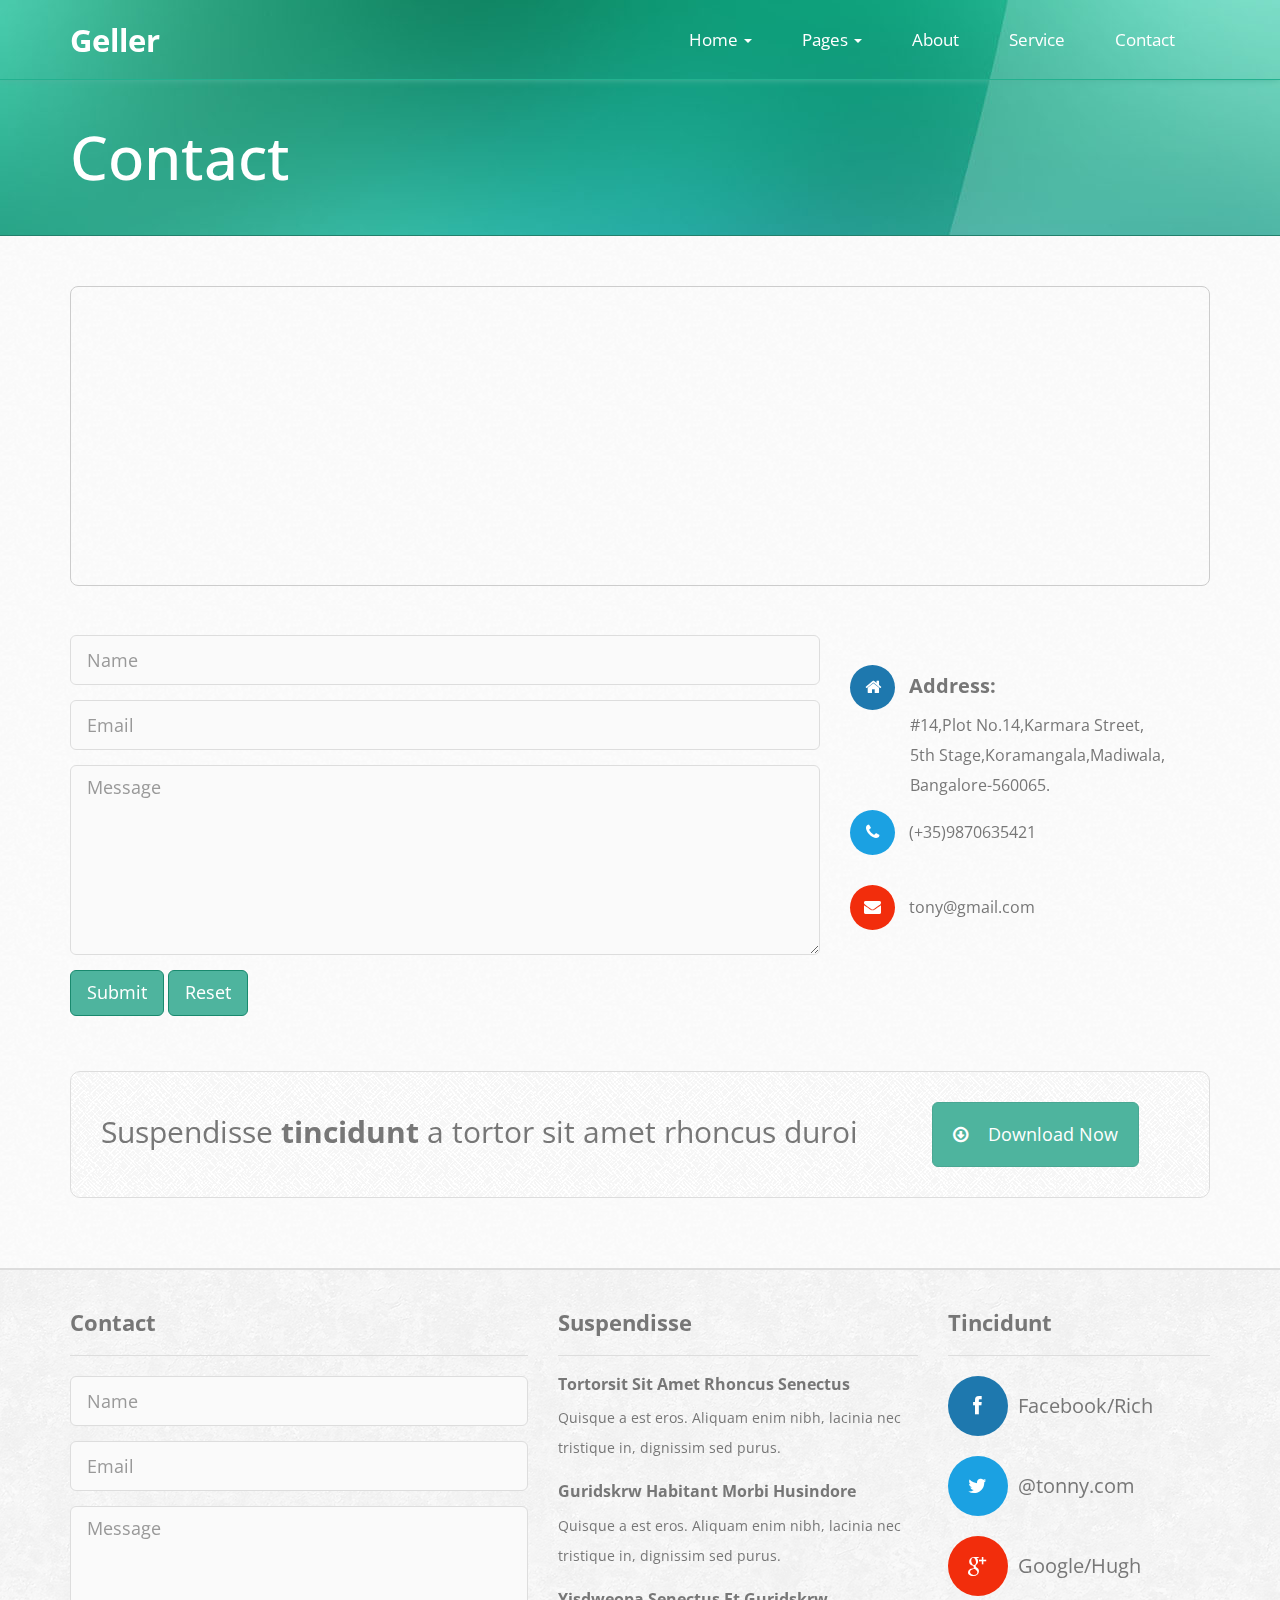
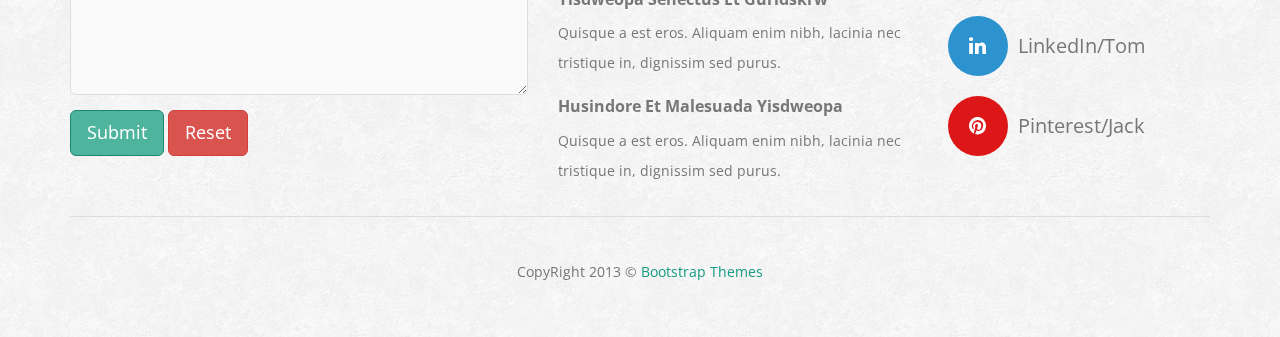
<file: contact.html>
<!DOCTYPE html>
<html>
	<head>
		<!-- Title here -->
		<title>Contact - Geller</title>
		<!-- Description, Keywords and Author -->
		<meta name="description" content="Your description">
		<meta name="keywords" content="Your,Keywords">
		<meta name="author" content="ResponsiveWebInc">
		
		<meta name="viewport" content="width=device-width, initial-scale=1.0">
		<link href='http://fonts.googleapis.com/css?family=Open+Sans:400italic,400,600' rel='stylesheet' type='text/css'>
		<link href='http://fonts.googleapis.com/css?family=Open+Sans+Condensed:300,300italic,700' rel='stylesheet' type='text/css'>
		
		<!-- Styles -->
		<!-- Bootstrap CSS -->
		<link href="css/bootstrap.min.css" rel="stylesheet">
		<!-- Font awesome CSS -->
		<link href="css/font-awesome.min.css" rel="stylesheet">
		<!-- Animation -->
		<link href="css/animate.min.css" rel="stylesheet">
		<!-- prettyPhoto -->
		<link href="css/prettyPhoto.css" rel="stylesheet">
		<!-- LiquidSlider -->
		<link href="css/animate.css" rel="stylesheet">
		<link href="css/liquid-slider.css" rel="stylesheet">
		<!-- Custom CSS -->
		<link href="css/style.css" rel="stylesheet">
		
		<!-- Favicon -->
		<link rel="shortcut icon" href="#">
	</head>
	
	<body>
		<header>
			<!-- Navigation -->
			<div class="navbar navbar-default bs-docs-nav" role="banner">
				<div class="container">
					<div class="navbar-header">
						<button type="button" class="navbar-toggle" data-toggle="collapse" data-target=".bs-navbar-collapse">
						  <span class="sr-only">Toggle navigation</span>
						  <span class="icon-bar"></span>
						  <span class="icon-bar"></span>
						  <span class="icon-bar"></span>
						</button>
						<a class="navbar-brand" href="index.html">Geller</a>
					</div>
					
					<nav class="collapse navbar-collapse bs-navbar-collapse" role="navigation">
						
								<ul class="nav navbar-nav navbar-right">
									<li class="dropdown">
										<a href="#" class="dropdown-toggle" data-toggle="dropdown">Home <b class="caret"></b></a>
										<ul class="dropdown-menu">
										  <li><a href="index.html">With Slider</a></li>
										  <li><a href="index.html">Without Slider</a></li>
										</ul>
									</li>
									 <li class="dropdown">
										<a href="#" class="dropdown-toggle" data-toggle="dropdown">Pages <b class="caret"></b></a>
										<ul class="dropdown-menu">
										  <li><a href="blog.html">Blog</a></li>
										  <li><a href="portfolio.html">Portfolio</a></li>
										  <li><a href="pricing.html">Pricing</a></li>
										  <li><a href="404.html">404</a></li>
										  <li><a href="login.html">Login</a></li>
										  <li><a href="register.html">Register</a></li>
										</ul>
									 </li>
									
									<li><a href="about.html">About</a></li>	
									<li><a href="service.html">Service</a></li>
									<li><a href="contact.html">Contact</a></li>	
								</ul> 
						
					</nav>
					
			
				</div>
			</div>
			<!-- Navigation Ends -->
			<!-- contact-Heading -->
			<div class="contact-head">
				<div class="container">
					<div class="row">
						<div class="col-md-12">
							<div class="contact-header">
								<h2>Contact</h2>			
							</div>
						</div>
					</div>
					
				</div>
			</div>
			<!-- Contact-Heading Ends -->
		</header>
		<!-- Header Ends -->
		
		<!-- Map starts -->
		<div class="container">
			<div class="map">
				<iframe height="300" frameborder="0" scrolling="no" marginheight="0" marginwidth="0" src="https://maps.google.co.in/?ie=UTF8&amp;ll=16.200457,77.355809&amp;spn=0.022378,0.042272&amp;t=m&amp;z=15&amp;output=embed"></iframe>
							
			</div>
		</div>
		<!-- Map Ends -->
		
		<!-- Contact -->
		<div class="contact">
			<div class="container">
				<div class="row">
					<div class="col-md-8">
						<div class="contact-form">
							<form class="form-horizontal" role="form">
								<fieldset>
							
									<div class="form-group">
										
										<div class="col-lg-12">
											<input type="text" class="form-control input-lg"  placeholder="Name">
										</div>
									</div>
									<div class="form-group">
										
										<div class="col-lg-12">
											<input type="text" class="form-control input-lg" placeholder="Email">
										</div>
									</div>
									<div class="form-group">
										
										<div class="col-lg-12">
											<textarea class="form-control input-lg" rows="7" placeholder="Message"></textarea>
										</div>
									</div>
									<div class="form-group">
										
										<div class="col-lg-12">
											<button type="submit" class="btn btn-green btn-lg">Submit</button>
											<button type="reset" class="btn btn-green btn-lg">Reset</button>
										</div>
									</div>
								</fieldset>
							</form>
						</div>
					</div>
					<div class="col-md-4">
						<div class="contact-address">
							<span class="home"><i class="icon-home"></i> <strong>Address:</strong><br/>
							     <span class="addr">&nbsp; &nbsp; &nbsp; &nbsp; &nbsp; &nbsp; &nbsp; &nbsp;#14,Plot No.14,Karmara Street,<br />
								&nbsp; &nbsp; &nbsp; &nbsp; &nbsp; &nbsp; &nbsp; &nbsp;5th Stage,Koramangala,Madiwala,<br />
								&nbsp; &nbsp; &nbsp; &nbsp; &nbsp; &nbsp; &nbsp; &nbsp;Bangalore-560065.</span>
							</span> <br />
							<span class="phone"><i class="icon-phone"></i> (+35)9870635421</span> <br />
							<span><a href="#" class="email"><i class="icon-envelope"></i> tony@gmail.com</a></span> <br />
						</div>
					</div>
				</div>
			</div>
		</div>
		<!-- Contact Ends -->
		
		<!-- CTA Starts -->
		<div class="cta">
			<div class="container">
				<div class="cta-info">
					
							<div class="row">
								<div class="col-md-9">
									<p>Suspendisse <strong>tincidunt</strong> a tortor sit amet rhoncus duroi</p>
								</div>
								<div class="col-md-3">
									<button type="button" class="btn btn-green btn-lg"><i class="icon-download"></i>Download Now</button>
								</div>
							</div>
						
				</div>
				
			</div>
		</div>
		<!-- CTA Ends -->
		
		
		<!-- Footer Starts -->
		<div class="footer">
			<div class="container">
				<div class="row">
					<div class="col-md-5">
						<div class="fwidget">
						<h2>Contact</h2>
						<hr />
						<form class="form-horizontal" role="form">
						<fieldset>
							
							<div class="form-group">
								
								<div class="col-lg-12">
									<input type="text" class="form-control input-lg"  placeholder="Name">
								</div>
							</div>
							<div class="form-group">
								
								<div class="col-lg-12">
									<input type="text" class="form-control input-lg" placeholder="Email">
								</div>
							</div>
							<div class="form-group">
								
								<div class="col-lg-12">
									<textarea class="form-control input-lg" rows="7" placeholder="Message"></textarea>
								</div>
							</div>
							<div class="form-group">
								
								<div class="col-lg-12">
									<button type="submit" class="btn btn-green btn-lg">Submit</button>
									<button type="reset" class="btn btn-danger btn-lg">Reset</button>
								</div>
							</div>
						</fieldset>
						</form>
						</div>
					</div>
					<div class="col-md-4">
						<div class="fwidget">
							<h2>Suspendisse</h2>
							<hr />
							<ul>
								<li>
									<h6><a href="#">Tortorsit Sit Amet Rhoncus Senectus</a></h6>
									<p>Quisque a est eros. Aliquam enim nibh, lacinia nec tristique in, dignissim sed purus.</p>
								</li>
								<li>
									<h6><a href="#">Guridskrw Habitant Morbi Husindore</a></h6>
									<p>Quisque a est eros. Aliquam enim nibh, lacinia nec tristique in, dignissim sed purus.</p>
								</li>
								<li>
									<h6><a href="#">Yisdweopa Senectus Et Guridskrw</a></h6>
									<p>Quisque a est eros. Aliquam enim nibh, lacinia nec tristique in, dignissim sed purus.</p>
								</li>
								<li>
									<h6><a href="#">Husindore Et Malesuada Yisdweopa</a></h6>
									<p>Quisque a est eros. Aliquam enim nibh, lacinia nec tristique in, dignissim sed purus.</p>
								</li>
							</ul>
						</div>
					</div>
					<div class="col-md-3">
						<div class="fwidget">
							<h2>Tincidunt</h2>
							<hr />
						</div>
						<div class="social">
							<span><a href="#" class="facebook"><i class="icon-facebook"></i>Facebook/Rich</a></span> <br />
							<span><a href="#" class="twitter"><i class="icon-twitter"></i>@tonny.com</a></span> <br />
							<span><a href="#" class="google-plus"><i class="icon-google-plus"></i>Google/Hugh</a></span> <br />
							<span><a href="#" class="linkedin"><i class="icon-linkedin"></i>LinkedIn/Tom</a></span> <br />
							<span><a href="#" class="pinterest"><i class="icon-pinterest"></i>Pinterest/Jack </a></span><br />
						</div>	
					</div>
				</div>
				<hr />
				<div class="copy">
					<div class="row">
						<div class="col-md-12">
							<p>CopyRight 2013 &copy; <a href="http://responsivewebinc.com/bootstrap-themes">Bootstrap Themes</a></p>
						</div>
					</div>
				</div>
			</div>
		</div>
		<!-- Footer Ends -->
		
		
		<!-- Javascript files -->
		<!-- jQuery -->
		<script src="js/jquery.js"></script>
		<!-- Bootstrap JS -->
		<script src="js/bootstrap.min.js"></script>
		<!-- Respond JS for IE8 -->
		<script src="js/respond.min.js"></script>
		<!-- HTML5 Support for IE -->
		<script src="js/html5shiv.js"></script>
		<!-- prettyPhoto -->
		<script src="js/jquery.prettyPhoto.js"></script>
		<!-- Isotope -->
		<script src="js/isotope.js"></script>
		<!-- CarouFredSel -->
		<script src="js/jquery.carouFredSel-6.2.1-packed.js"></script>
		<!-- LiquidSlider -->
		<script src="js/jquery.touchSwipe.min.js"></script>
		<script src="js/jquery.easing.1.3.js"></script>
		<script src="js/jquery.liquid-slider.min.js"></script>
		<!-- Custom JS -->
		<script src="js/custom.js"></script>
	</body>	
</html>
</file>
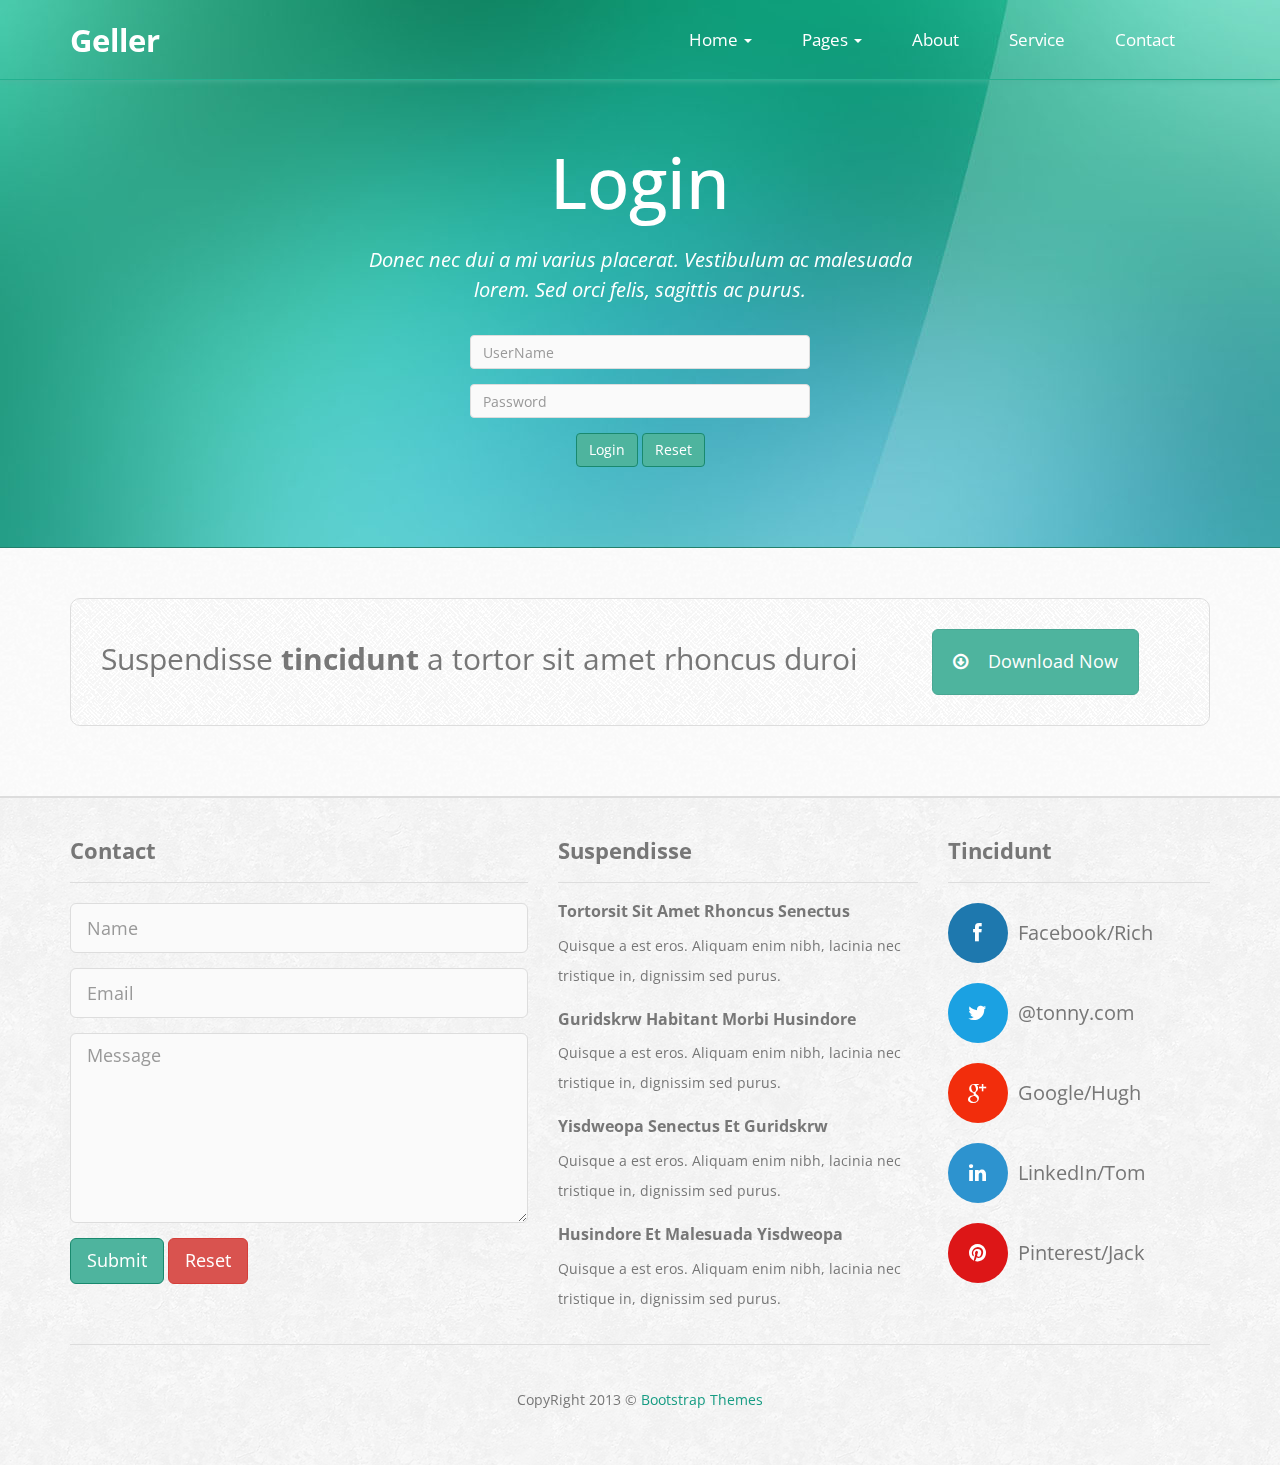
<file: login.html>
<!DOCTYPE html>
<html>
	<head>
		<!-- Title here -->
		<title>Login - Geller</title>
		<!-- Description, Keywords and Author -->
		<meta name="description" content="Your description">
		<meta name="keywords" content="Your,Keywords">
		<meta name="author" content="ResponsiveWebInc">
		
		<meta name="viewport" content="width=device-width, initial-scale=1.0">
		<link href='http://fonts.googleapis.com/css?family=Open+Sans:400italic,400,600' rel='stylesheet' type='text/css'>
		<link href='http://fonts.googleapis.com/css?family=Open+Sans+Condensed:300,300italic,700' rel='stylesheet' type='text/css'>
		
		<!-- Styles -->
		<!-- Bootstrap CSS -->
		<link href="css/bootstrap.min.css" rel="stylesheet">
		<!-- Font awesome CSS -->
		<link href="css/font-awesome.min.css" rel="stylesheet">
		<!-- Animation -->
		<link href="css/animate.min.css" rel="stylesheet">
		<!-- prettyPhoto -->
		<link href="css/prettyPhoto.css" rel="stylesheet">
		<!-- LiquidSlider -->
		<link href="css/animate.css" rel="stylesheet">
		<link href="css/liquid-slider.css" rel="stylesheet">
		<!-- Custom CSS -->
		<link href="css/style.css" rel="stylesheet">
		
		<!-- Favicon -->
		<link rel="shortcut icon" href="#">
	</head>
	
	<body>
		<header>
			<!-- Navigation -->
			<div class="navbar navbar-default bs-docs-nav" role="banner">
				<div class="container">
					<div class="navbar-header">
						<button type="button" class="navbar-toggle" data-toggle="collapse" data-target=".bs-navbar-collapse">
						  <span class="sr-only">Toggle navigation</span>
						  <span class="icon-bar"></span>
						  <span class="icon-bar"></span>
						  <span class="icon-bar"></span>
						</button>
						<a class="navbar-brand" href="index.html">Geller</a>
					</div>
					
					<nav class="collapse navbar-collapse bs-navbar-collapse" role="navigation">
						
								<ul class="nav navbar-nav navbar-right">
									<li class="dropdown">
										<a href="#" class="dropdown-toggle" data-toggle="dropdown">Home <b class="caret"></b></a>
										<ul class="dropdown-menu">
										  <li><a href="index.html">With Slider</a></li>
										  <li><a href="index.html">Without Slider</a></li>
										</ul>
									</li>
									 <li class="dropdown">
										<a href="#" class="dropdown-toggle" data-toggle="dropdown">Pages <b class="caret"></b></a>
										<ul class="dropdown-menu">
										  <li><a href="blog.html">Blog</a></li>
										  <li><a href="portfolio.html">Portfolio</a></li>
										  <li><a href="pricing.html">Pricing</a></li>
										  <li><a href="404.html">404</a></li>
										  <li><a href="login.html">Login</a></li>
										  <li><a href="register.html">Register</a></li>
										</ul>
									 </li>
									
									<li><a href="about.html">About</a></li>	
									<li><a href="service.html">Service</a></li>
									<li><a href="contact.html">Contact</a></li>	
								</ul> 
						
					</nav>
					
			
				</div>
			</div>
			<!-- Navigation Ends -->
			<!-- Login-Heading -->
			<div class="login-head">
				<div class="container">
					<div class="row">
						<div class="col-md-12">
							<div class="login-header">
								<h2>Login</h2>			
							</div>
							<div class="login-para">
								<p>Donec nec dui a mi varius placerat. Vestibulum ac malesuada lorem. Sed orci felis, sagittis ac purus.</p>
							</div>
							<div class="login-form">
								<form class="form-horizontal" role="form">
									<fieldset>
										
										<div class="form-group">
												<input type="text" class="form-control" id="uname" placeholder="UserName">
										</div>
										<div class="form-group">
												<input type="password" class="form-control" id="password" placeholder="Password">
										</div>
										
											<button type="button" class="btn btn-green">Login</button>
											<button type="reset" class="btn btn-green">Reset</button>
									</fieldset>
								</form>
							</div>
						</div>
					</div>
					
				</div>
			</div>
			<!-- Login-Heading Ends -->
		</header>
		<!-- Header Ends -->
		
		
		
		<!-- CTA Starts -->
		<div class="cta">
			<div class="container">
				<div class="cta-info">
					
							<div class="row">
								<div class="col-md-9">
									<p>Suspendisse <strong>tincidunt</strong> a tortor sit amet rhoncus duroi</p>
								</div>
								<div class="col-md-3">
									<button type="button" class="btn btn-green btn-lg"><i class="icon-download"></i>Download Now</button>
								</div>
							</div>
						
				</div>
				
			</div>
		</div>
		<!-- CTA Ends -->
		
		
		<!-- Footer Starts -->
		<div class="footer">
			<div class="container">
				<div class="row">
					<div class="col-md-5">
						<div class="fwidget">
						<h2>Contact</h2>
						<hr />
						<form class="form-horizontal" role="form">
						<fieldset>
							
							<div class="form-group">
								
								<div class="col-lg-12">
									<input type="text" class="form-control input-lg"  placeholder="Name">
								</div>
							</div>
							<div class="form-group">
								
								<div class="col-lg-12">
									<input type="text" class="form-control input-lg" placeholder="Email">
								</div>
							</div>
							<div class="form-group">
								
								<div class="col-lg-12">
									<textarea class="form-control input-lg" rows="7" placeholder="Message"></textarea>
								</div>
							</div>
							<div class="form-group">
								
								<div class="col-lg-12">
									<button type="submit" class="btn btn-green btn-lg">Submit</button>
									<button type="reset" class="btn btn-danger btn-lg">Reset</button>
								</div>
							</div>
						</fieldset>
						</form>
						</div>
					</div>
					<div class="col-md-4">
						<div class="fwidget">
							<h2>Suspendisse</h2>
							<hr />
							<ul>
								<li>
									<h6><a href="#">Tortorsit Sit Amet Rhoncus Senectus</a></h6>
									<p>Quisque a est eros. Aliquam enim nibh, lacinia nec tristique in, dignissim sed purus.</p>
								</li>
								<li>
									<h6><a href="#">Guridskrw Habitant Morbi Husindore</a></h6>
									<p>Quisque a est eros. Aliquam enim nibh, lacinia nec tristique in, dignissim sed purus.</p>
								</li>
								<li>
									<h6><a href="#">Yisdweopa Senectus Et Guridskrw</a></h6>
									<p>Quisque a est eros. Aliquam enim nibh, lacinia nec tristique in, dignissim sed purus.</p>
								</li>
								<li>
									<h6><a href="#">Husindore Et Malesuada Yisdweopa</a></h6>
									<p>Quisque a est eros. Aliquam enim nibh, lacinia nec tristique in, dignissim sed purus.</p>
								</li>
							</ul>
						</div>
					</div>
					<div class="col-md-3">
						<div class="fwidget">
							<h2>Tincidunt</h2>
							<hr />
						</div>
						<div class="social">
							<span><a href="#" class="facebook"><i class="icon-facebook"></i>Facebook/Rich</a></span> <br />
							<span><a href="#" class="twitter"><i class="icon-twitter"></i>@tonny.com</a></span> <br />
							<span><a href="#" class="google-plus"><i class="icon-google-plus"></i>Google/Hugh</a></span> <br />
							<span><a href="#" class="linkedin"><i class="icon-linkedin"></i>LinkedIn/Tom</a></span> <br />
							<span><a href="#" class="pinterest"><i class="icon-pinterest"></i>Pinterest/Jack </a></span><br />
						</div>	
					</div>
				</div>
				<hr />
				<div class="copy">
					<div class="row">
						<div class="col-md-12">
							<p>CopyRight 2013 &copy; <a href="http://responsivewebinc.com/bootstrap-themes">Bootstrap Themes</a></p>
						</div>
					</div>
				</div>
			</div>
		</div>
		<!-- Footer Ends -->
		
		
		<!-- Javascript files -->
		<!-- jQuery -->
		<script src="js/jquery.js"></script>
		<!-- Bootstrap JS -->
		<script src="js/bootstrap.min.js"></script>
		<!-- Respond JS for IE8 -->
		<script src="js/respond.min.js"></script>
		<!-- HTML5 Support for IE -->
		<script src="js/html5shiv.js"></script>
		<!-- prettyPhoto -->
		<script src="js/jquery.prettyPhoto.js"></script>
		<!-- Isotope -->
		<script src="js/isotope.js"></script>
		<!-- CarouFredSel -->
		<script src="js/jquery.carouFredSel-6.2.1-packed.js"></script>
		<!-- LiquidSlider -->
		<script src="js/jquery.touchSwipe.min.js"></script>
		<script src="js/jquery.easing.1.3.js"></script>
		<script src="js/jquery.liquid-slider.min.js"></script>
		<!-- Custom JS -->
		<script src="js/custom.js"></script>
	</body>	
</html>
</file>
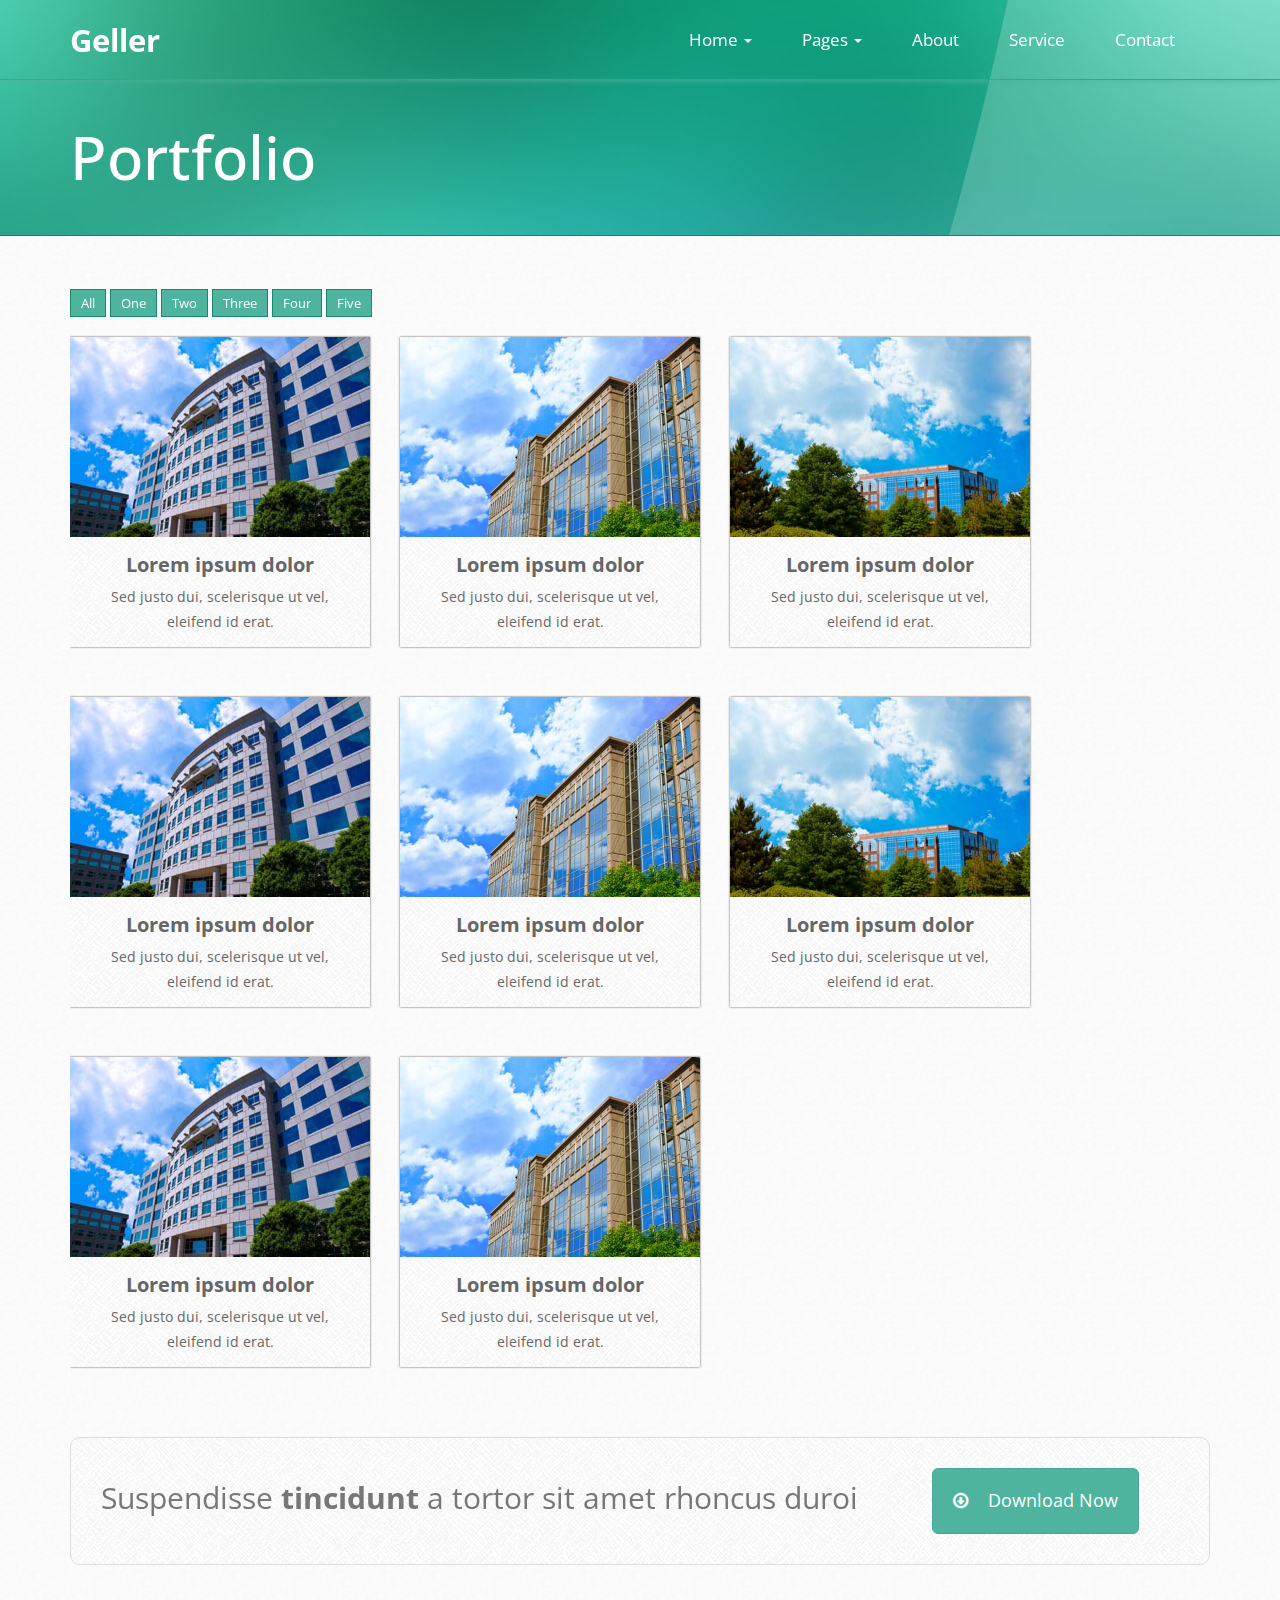
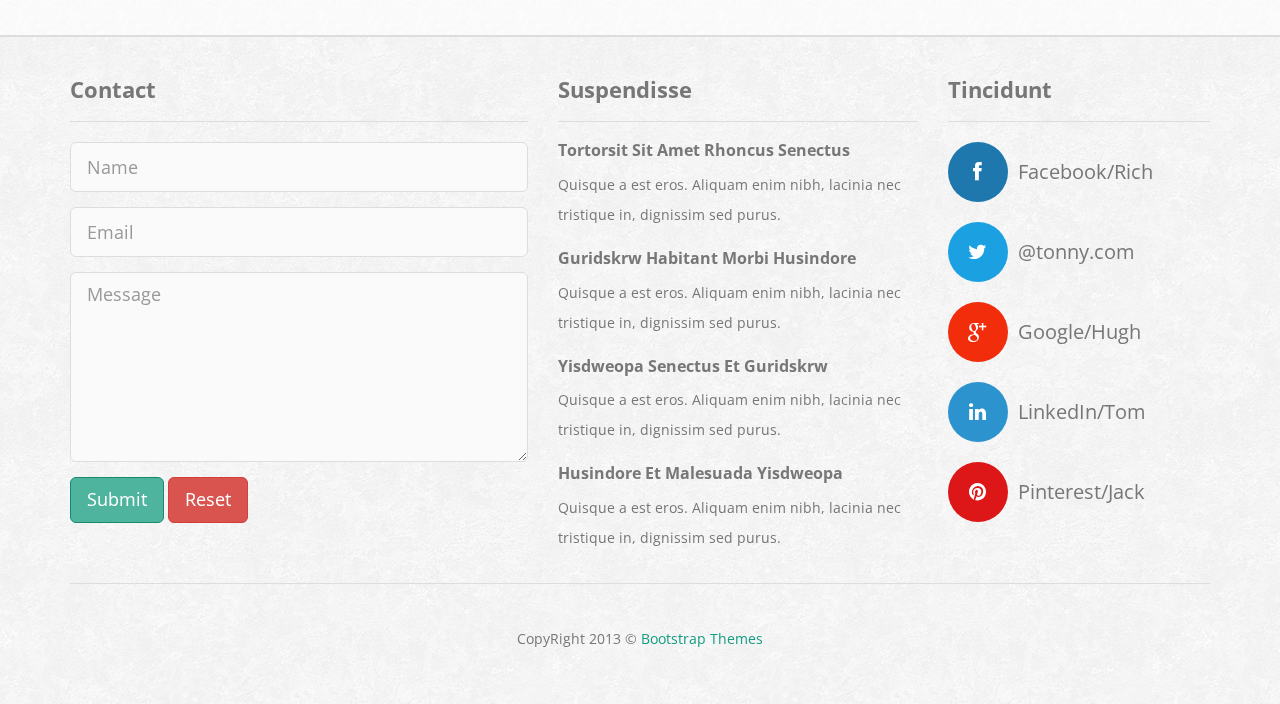
<file: portfolio.html>
<!DOCTYPE html>
<html>
	<head>
		<!-- Title here -->
		<title>Portfolio - Geller</title>
		<!-- Description, Keywords and Author -->
		<meta name="description" content="Your description">
		<meta name="keywords" content="Your,Keywords">
		<meta name="author" content="ResponsiveWebInc">
		
		<meta name="viewport" content="width=device-width, initial-scale=1.0">
		<link href='http://fonts.googleapis.com/css?family=Open+Sans:400italic,400,600' rel='stylesheet' type='text/css'>
		<link href='http://fonts.googleapis.com/css?family=Open+Sans+Condensed:300,300italic,700' rel='stylesheet' type='text/css'>
		
		<!-- Styles -->
		<!-- Bootstrap CSS -->
		<link href="css/bootstrap.min.css" rel="stylesheet">
		<!-- Font awesome CSS -->
		<link href="css/font-awesome.min.css" rel="stylesheet">
		<!-- Animation -->
		<link href="css/animate.min.css" rel="stylesheet">
		<!-- prettyPhoto -->
		<link href="css/prettyPhoto.css" rel="stylesheet">
		<!-- LiquidSlider -->
		<link href="css/animate.css" rel="stylesheet">
		<link href="css/liquid-slider.css" rel="stylesheet">
		<!-- Custom CSS -->
		<link href="css/style.css" rel="stylesheet">
		
		<!-- Favicon -->
		<link rel="shortcut icon" href="#">
	</head>
	
	<body>
		<header>
			<!-- Navigation -->
			<div class="navbar navbar-default bs-docs-nav" role="banner">
				<div class="container">
					<div class="navbar-header">
						<button type="button" class="navbar-toggle" data-toggle="collapse" data-target=".bs-navbar-collapse">
						  <span class="sr-only">Toggle navigation</span>
						  <span class="icon-bar"></span>
						  <span class="icon-bar"></span>
						  <span class="icon-bar"></span>
						</button>
						<a class="navbar-brand" href="index.html">Geller</a>
					</div>
					
					<nav class="collapse navbar-collapse bs-navbar-collapse" role="navigation">
						
								<ul class="nav navbar-nav navbar-right">
									<li class="dropdown">
										<a href="#" class="dropdown-toggle" data-toggle="dropdown">Home <b class="caret"></b></a>
										<ul class="dropdown-menu">
										  <li><a href="index.html">With Slider</a></li>
										  <li><a href="index.html">Without Slider</a></li>
										</ul>
									</li>
									 <li class="dropdown">
										<a href="#" class="dropdown-toggle" data-toggle="dropdown">Pages <b class="caret"></b></a>
										<ul class="dropdown-menu">
										  <li><a href="blog.html">Blog</a></li>
										  <li><a href="portfolio.html">Portfolio</a></li>
										  <li><a href="pricing.html">Pricing</a></li>
										  <li><a href="404.html">404</a></li>
										  <li><a href="login.html">Login</a></li>
										  <li><a href="register.html">Register</a></li>
										</ul>
									 </li>
									
									<li><a href="about.html">About</a></li>	
									<li><a href="service.html">Service</a></li>
									<li><a href="contact.html">Contact</a></li>	
								</ul> 
						
					</nav>
					
			
				</div>
			</div>
			<!-- Navigation Ends -->
			<!-- Portfolio-Heading -->
			<div class="portfolio-head">
				<div class="container">
					<div class="row">
						<div class="col-md-12">
							<div class="portfolio-header">
								<h2>Portfolio</h2>			
							</div>
						</div>
					</div>
					
				</div>
			</div>
			<!-- Portfolio-Heading Ends -->
		</header>
		<!-- Header Ends -->
		<!--Portfolio Starts -->
		<div class="portfo">
			<div class="container">
				<div class="img-portfolio">
                    <p>
                        <!-- Add filter names inside "data-filter". For example ".web-design", ".seo", etc., Filter names are used to filter the below images. -->
                           <ul id="filters">
                             <li><a href="#" data-filter="*" class="btn btn-green">All</a></li>
                             <li><a href="#" data-filter=".one" class="btn btn-green">One</a></li>
                             <li><a href="#" data-filter=".two" class="btn btn-green">Two</a></li>
                             <li><a href="#" data-filter=".three" class="btn btn-green">Three</a></li>
                             <li><a href="#" data-filter=".four" class="btn btn-green">Four</a></li>
                             <li><a href="#" data-filter=".five" class="btn btn-green">Five</a></li>
                           </ul>
                    </p>
                        
                        
                    <div id="portfolio">
                        <!-- Add the above used filter names inside div tag. You can add more than one filter names. For image lightbox you need to include "a" tag pointing to image link, along with the class "prettyphoto". -->                        
                       <div class="element one three"><a href="img/1.jpg" class="prettyphoto">
                           <img src="img/1.jpg" alt=""/>
                           <!-- Portfolio caption -->
                           <div class="pcap">
                              <h4>Lorem ipsum dolor</h4>
                              <p>Sed justo dui, scelerisque ut  vel, eleifend id erat.</p>
                           </div>
                       </a></div>
                       <div class="element two one"><a href="img/2.jpg" class="prettyphoto">
                           <img src="img/2.jpg" alt=""/>
                           <div class="pcap">
                              <h4>Lorem ipsum dolor</h4>
                              <p>Sed justo dui, scelerisque ut  vel, eleifend id erat.</p>
                           </div>                           
                       </a></div>
                       <div class="element three five"><a href="img/3.jpg" class="prettyphoto">
                           <img src="img/3.jpg" alt=""/>
                           <div class="pcap">
                              <h4>Lorem ipsum dolor</h4>
                              <p>Sed justo dui, scelerisque ut  vel, eleifend id erat.</p>
                           </div>                           
                       </a></div>
                       <div class="element four two"><a href="img/1.jpg" class="prettyphoto">
                           <img src="img/1.jpg" alt=""/>
                           <div class="pcap">
                              <h4>Lorem ipsum dolor</h4>
                              <p>Sed justo dui, scelerisque ut  vel, eleifend id erat.</p>
                           </div>                           
                       </a></div>
                       <div class="element five one"><a href="img/2.jpg" class="prettyphoto">
                           <img src="img/2.jpg" alt=""/>
                           <div class="pcap">
                              <h4>Lorem ipsum dolor</h4>
                              <p>Sed justo dui, scelerisque ut  vel, eleifend id erat.</p>
                           </div>                           
                       </a></div> 
                       <div class="element four five"><a href="img/3.jpg" class="prettyphoto">
                           <img src="img/3.jpg" alt=""/>
                           <div class="pcap">
                              <h4>Lorem ipsum dolor</h4>
                              <p>Sed justo dui, scelerisque ut  vel, eleifend id erat.</p>
                           </div>                           
                       </a></div> 
                       <div class="element three one"><a href="img/1.jpg" class="prettyphoto">
                           <img src="img/1.jpg" alt=""/>
                           <div class="pcap">
                              <h4>Lorem ipsum dolor</h4>
                              <p>Sed justo dui, scelerisque ut  vel, eleifend id erat.</p>
                           </div>                           
                       </a></div>
                       <div class="element three one"><a href="img/2.jpg" class="prettyphoto">
                           <img src="img/2.jpg" alt=""/>
                           <div class="pcap">
                              <h4>Lorem ipsum dolor</h4>
                              <p>Sed justo dui, scelerisque ut  vel, eleifend id erat.</p>
                           </div>                           
                       </a></div>
                    </div>
               </div>
			</div>
		</div>
		<!--Portfolio Ends -->
		
		<!-- CTA Starts -->
		<div class="cta">
			<div class="container">
				<div class="cta-info">
					
							<div class="row">
								<div class="col-md-9">
									<p>Suspendisse <strong>tincidunt</strong> a tortor sit amet rhoncus duroi</p>
								</div>
								<div class="col-md-3">
									<button type="button" class="btn btn-green btn-lg"><i class="icon-download"></i>Download Now</button>
								</div>
							</div>
						
				</div>
				
			</div>
		</div>
		<!-- CTA Ends -->
		
		
		<!-- Footer Starts -->
		<div class="footer">
			<div class="container">
				<div class="row">
					<div class="col-md-5">
						<div class="fwidget">
						<h2>Contact</h2>
						<hr />
						<form class="form-horizontal" role="form">
						<fieldset>
							
							<div class="form-group">
								
								<div class="col-lg-12">
									<input type="text" class="form-control input-lg"  placeholder="Name">
								</div>
							</div>
							<div class="form-group">
								
								<div class="col-lg-12">
									<input type="text" class="form-control input-lg" placeholder="Email">
								</div>
							</div>
							<div class="form-group">
								
								<div class="col-lg-12">
									<textarea class="form-control input-lg" rows="7" placeholder="Message"></textarea>
								</div>
							</div>
							<div class="form-group">
								
								<div class="col-lg-12">
									<button type="submit" class="btn btn-green btn-lg">Submit</button>
									<button type="reset" class="btn btn-danger btn-lg">Reset</button>
								</div>
							</div>
						</fieldset>
						</form>
						</div>
					</div>
					<div class="col-md-4">
						<div class="fwidget">
							<h2>Suspendisse</h2>
							<hr />
							<ul>
								<li>
									<h6><a href="#">Tortorsit Sit Amet Rhoncus Senectus</a></h6>
									<p>Quisque a est eros. Aliquam enim nibh, lacinia nec tristique in, dignissim sed purus.</p>
								</li>
								<li>
									<h6><a href="#">Guridskrw Habitant Morbi Husindore</a></h6>
									<p>Quisque a est eros. Aliquam enim nibh, lacinia nec tristique in, dignissim sed purus.</p>
								</li>
								<li>
									<h6><a href="#">Yisdweopa Senectus Et Guridskrw</a></h6>
									<p>Quisque a est eros. Aliquam enim nibh, lacinia nec tristique in, dignissim sed purus.</p>
								</li>
								<li>
									<h6><a href="#">Husindore Et Malesuada Yisdweopa</a></h6>
									<p>Quisque a est eros. Aliquam enim nibh, lacinia nec tristique in, dignissim sed purus.</p>
								</li>
							</ul>
						</div>
					</div>
					<div class="col-md-3">
						<div class="fwidget">
							<h2>Tincidunt</h2>
							<hr />
						</div>
						<div class="social">
							<span><a href="#" class="facebook"><i class="icon-facebook"></i>Facebook/Rich</a></span> <br />
							<span><a href="#" class="twitter"><i class="icon-twitter"></i>@tonny.com</a></span> <br />
							<span><a href="#" class="google-plus"><i class="icon-google-plus"></i>Google/Hugh</a></span> <br />
							<span><a href="#" class="linkedin"><i class="icon-linkedin"></i>LinkedIn/Tom</a></span> <br />
							<span><a href="#" class="pinterest"><i class="icon-pinterest"></i>Pinterest/Jack </a></span><br />
						</div>	
					</div>
				</div>
				<hr />
				<div class="copy">
					<div class="row">
						<div class="col-md-12">
							<p>CopyRight 2013 &copy; <a href="http://responsivewebinc.com/bootstrap-themes">Bootstrap Themes</a></p>
						</div>
					</div>
				</div>
			</div>
		</div>
		<!-- Footer Ends -->
		
		
		<!-- Javascript files -->
		<!-- jQuery -->
		<script src="js/jquery.js"></script>
		<!-- Bootstrap JS -->
		<script src="js/bootstrap.min.js"></script>
		<!-- Respond JS for IE8 -->
		<script src="js/respond.min.js"></script>
		<!-- HTML5 Support for IE -->
		<script src="js/html5shiv.js"></script>
		<!-- prettyPhoto -->
		<script src="js/jquery.prettyPhoto.js"></script>
		<!-- Isotope -->
		<script src="js/isotope.js"></script>
		<!-- CarouFredSel -->
		<script src="js/jquery.carouFredSel-6.2.1-packed.js"></script>
		<!-- LiquidSlider -->
		<script src="js/jquery.touchSwipe.min.js"></script>
		<script src="js/jquery.easing.1.3.js"></script>
		<script src="js/jquery.liquid-slider.min.js"></script>
		<!-- Custom JS -->
		<script src="js/custom.js"></script>
	</body>	
</html>
</file>
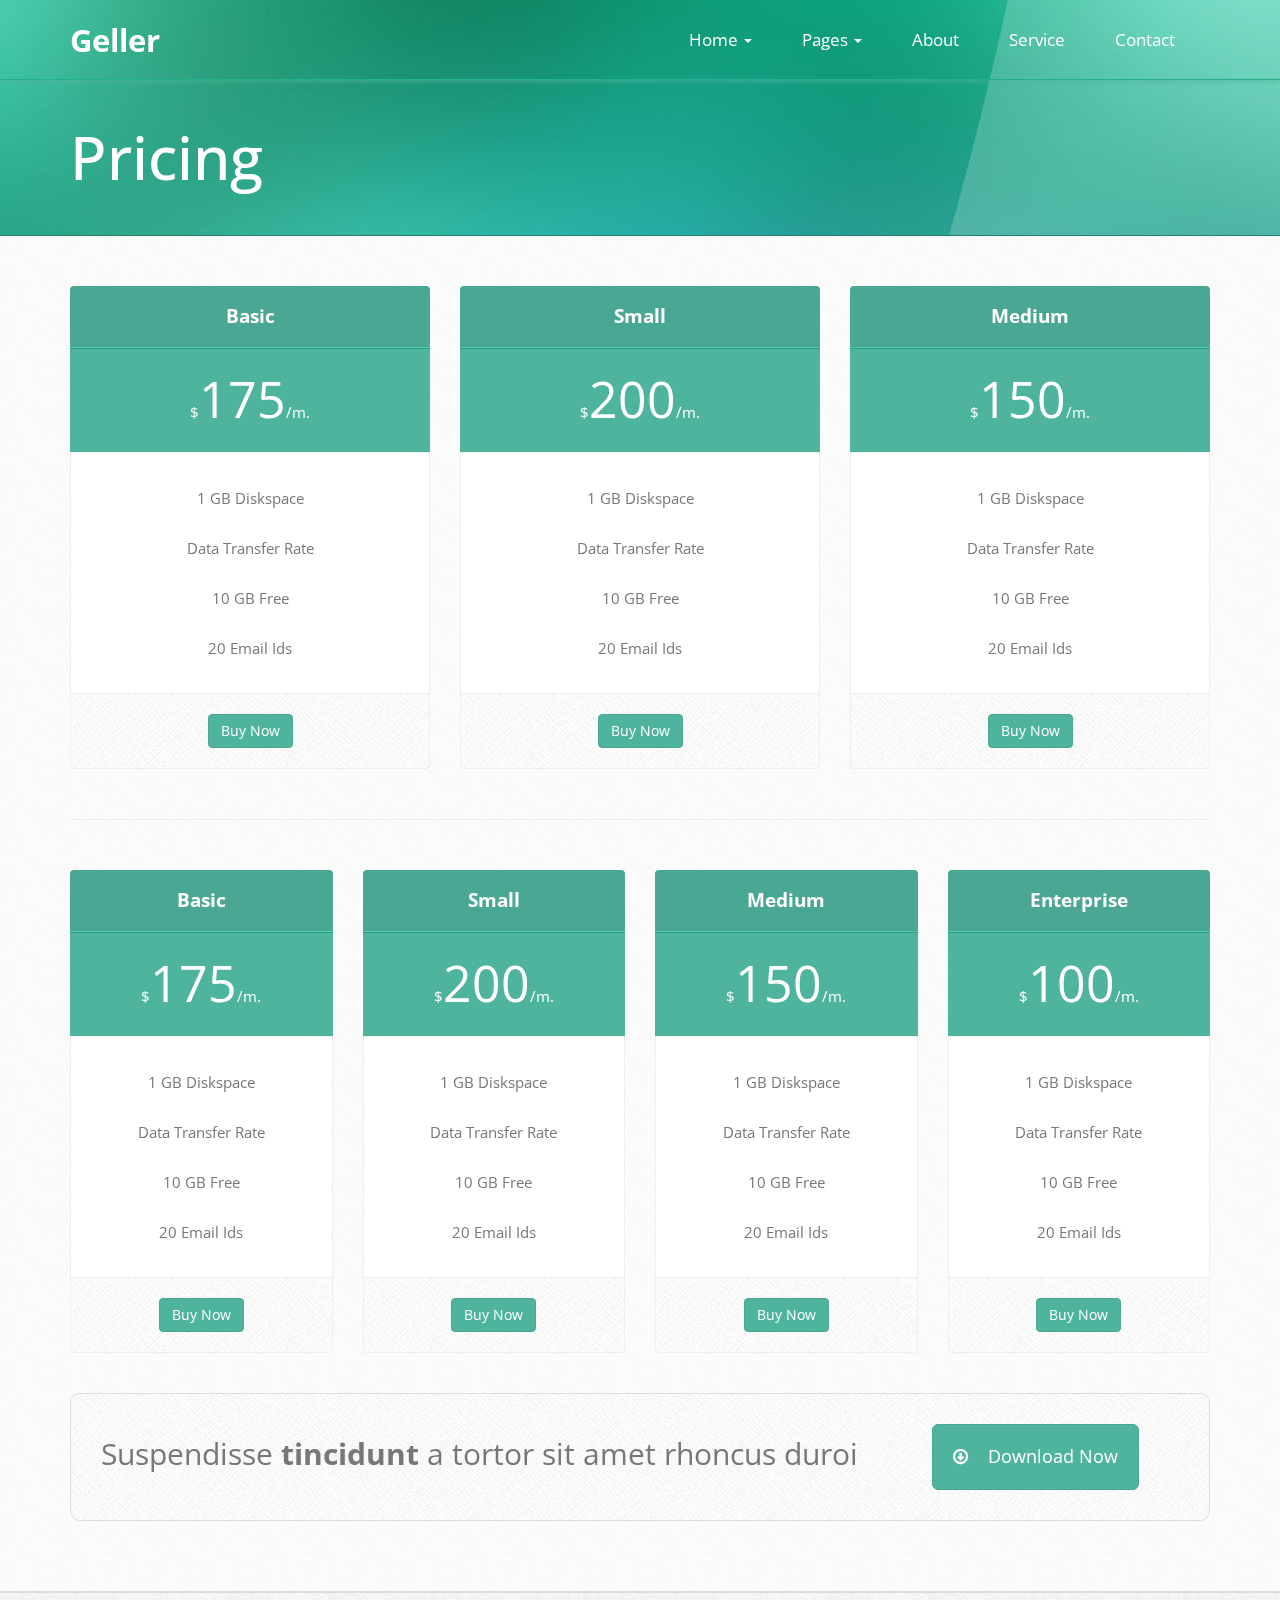
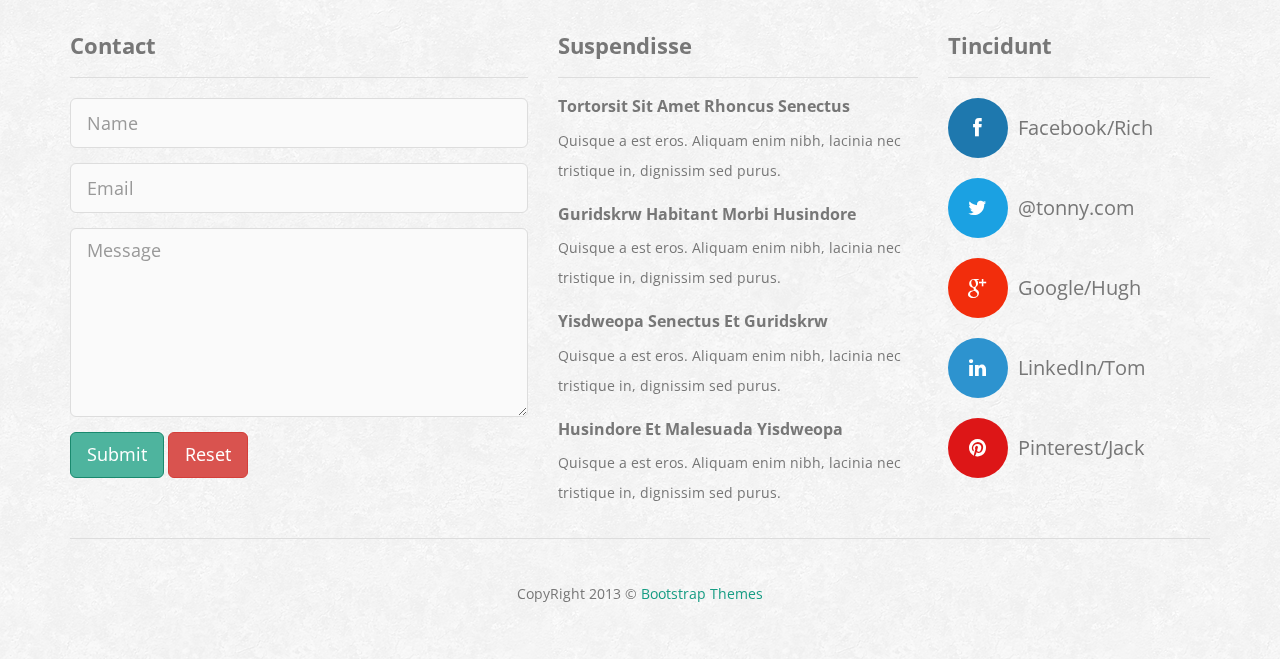
<file: pricing.html>
<!DOCTYPE html>
<html>
	<head>
		<!-- Title here -->
		<title>Pricing - Geller</title>
		<!-- Description, Keywords and Author -->
		<meta name="description" content="Your description">
		<meta name="keywords" content="Your,Keywords">
		<meta name="author" content="ResponsiveWebInc">
		
		<meta name="viewport" content="width=device-width, initial-scale=1.0">
		<link href='http://fonts.googleapis.com/css?family=Open+Sans:400italic,400,600' rel='stylesheet' type='text/css'>
		<link href='http://fonts.googleapis.com/css?family=Open+Sans+Condensed:300,300italic,700' rel='stylesheet' type='text/css'>
		
		<!-- Styles -->
		<!-- Bootstrap CSS -->
		<link href="css/bootstrap.min.css" rel="stylesheet">
		<!-- Font awesome CSS -->
		<link href="css/font-awesome.min.css" rel="stylesheet">
		<!-- Animation -->
		<link href="css/animate.min.css" rel="stylesheet">
		<!-- prettyPhoto -->
		<link href="css/prettyPhoto.css" rel="stylesheet">
		<!-- LiquidSlider -->
		<link href="css/animate.css" rel="stylesheet">
		<link href="css/liquid-slider.css" rel="stylesheet">
		<!-- Custom CSS -->
		<link href="css/style.css" rel="stylesheet">
		
		<!-- Favicon -->
		<link rel="shortcut icon" href="#">
	</head>
	
	<body>
		<header>
			<!-- Navigation -->
			<div class="navbar navbar-default bs-docs-nav" role="banner">
				<div class="container">
					<div class="navbar-header">
						<button type="button" class="navbar-toggle" data-toggle="collapse" data-target=".bs-navbar-collapse">
						  <span class="sr-only">Toggle navigation</span>
						  <span class="icon-bar"></span>
						  <span class="icon-bar"></span>
						  <span class="icon-bar"></span>
						</button>
						<a class="navbar-brand" href="index.html">Geller</a>
					</div>
					
					<nav class="collapse navbar-collapse bs-navbar-collapse" role="navigation">
						
								<ul class="nav navbar-nav navbar-right">
									<li class="dropdown">
										<a href="#" class="dropdown-toggle" data-toggle="dropdown">Home <b class="caret"></b></a>
										<ul class="dropdown-menu">
										  <li><a href="index.html">With Slider</a></li>
										  <li><a href="index.html">Without Slider</a></li>
										</ul>
									</li>
									 <li class="dropdown">
										<a href="#" class="dropdown-toggle" data-toggle="dropdown">Pages <b class="caret"></b></a>
										<ul class="dropdown-menu">
										  <li><a href="blog.html">Blog</a></li>
										  <li><a href="portfolio.html">Portfolio</a></li>
										  <li><a href="pricing.html">Pricing</a></li>
										  <li><a href="404.html">404</a></li>
										  <li><a href="login.html">Login</a></li>
										  <li><a href="register.html">Register</a></li>
										</ul>
									 </li>
									
									<li><a href="about.html">About</a></li>	
									<li><a href="service.html">Service</a></li>
									<li><a href="contact.html">Contact</a></li>	
								</ul> 
						
					</nav>
					
			
				</div>
			</div>
			<!-- Navigation Ends -->
			<!-- Pricing-Heading -->
			<div class="pricing-head">
				<div class="container">
					<div class="row">
						<div class="col-md-12">
							<div class="pricing-header">
								<h2>Pricing</h2>			
							</div>
						</div>
					</div>
					
				</div>
			</div>
			<!-- Pricing-Heading Ends -->
		</header>
		<!-- Header Ends -->
		
		<!-- Pricing Starts -->
		<div class="pricing">
			<div class="container">
				<div class="row">
					<div class="col-md-4">
						<div class="pricing-block">
							<div class="price-head bagreen">
								<h2>Basic</h2>
							</div>
							
							<div class="price-amount lgreen">
								<p><span class="pa">$</span>175<span class="pm">/m.</span></p>
							</div>
							<div class="price-list">
								<ul>
									<li>1 GB Diskspace</li>
									<li>Data Transfer Rate</li>
									<li>10 GB Free</li>
									<li>20 Email Ids</li>
								</ul>
							</div>
							<div class="price-button">
								<button type="button" class="btn btn-green">Buy Now</button>
							</div>
						</div>
					</div>
					<div class="col-md-4">
						<div class="pricing-block">
							<div class="price-head bagreen">
								<h2>Small</h2>
							</div>
							
							<div class="price-amount lgreen">
								<p><span class="pa">$</span>200<span class="pm">/m.</span></p>
							</div>
							<div class="price-list">
								<ul>
									<li>1 GB Diskspace</li>
									<li>Data Transfer Rate</li>
									<li>10 GB Free</li>
									<li>20 Email Ids</li>
								</ul>
							</div>
							<div class="price-button">
								<button type="button" class="btn btn-green">Buy Now</button>
							</div>
						</div>
					</div>
					<div class="col-md-4">
						<div class="pricing-block">
							<div class="price-head bagreen">
								<h2>Medium</h2>
							</div>
							
							<div class="price-amount lgreen">
								<p><span class="pa">$</span>150<span class="pm">/m.</span></p>
							</div>
							<div class="price-list">
								<ul>
									<li>1 GB Diskspace</li>
									<li>Data Transfer Rate</li>
									<li>10 GB Free</li>
									<li>20 Email Ids</li>
								</ul>
							</div>
							<div class="price-button">
								<button type="button" class="btn btn-green">Buy Now</button>
							</div>
						</div>
					</div>
					
				</div>
				<br />
				<hr />
				<br />
				<div class="row">
					<div class="col-md-3">
						<div class="pricing-block">
							<div class="price-head bagreen">
								<h2>Basic</h2>
							</div>
							
							<div class="price-amount lgreen">
								<p><span class="pa">$</span>175<span class="pm">/m.</span></p>
							</div>
							<div class="price-list">
								<ul>
									<li>1 GB Diskspace</li>
									<li>Data Transfer Rate</li>
									<li>10 GB Free</li>
									<li>20 Email Ids</li>
								</ul>
							</div>
							<div class="price-button">
								<button type="button" class="btn btn-green">Buy Now</button>
							</div>
						</div>
					</div>
					<div class="col-md-3">
						<div class="pricing-block">
							<div class="price-head bagreen">
								<h2>Small</h2>
							</div>
							
							<div class="price-amount lgreen">
								<p><span class="pa">$</span>200<span class="pm">/m.</span></p>
							</div>
							<div class="price-list">
								<ul>
									<li>1 GB Diskspace</li>
									<li>Data Transfer Rate</li>
									<li>10 GB Free</li>
									<li>20 Email Ids</li>
								</ul>
							</div>
							<div class="price-button">
								<button type="button" class="btn btn-green">Buy Now</button>
							</div>
						</div>
					</div>
					<div class="col-md-3">
						<div class="pricing-block">
							<div class="price-head bagreen">
								<h2>Medium</h2>
							</div>
							
							<div class="price-amount lgreen">
								<p><span class="pa">$</span>150<span class="pm">/m.</span></p>
							</div>
							<div class="price-list">
								<ul>
									<li>1 GB Diskspace</li>
									<li>Data Transfer Rate</li>
									<li>10 GB Free</li>
									<li>20 Email Ids</li>
								</ul>
							</div>
							<div class="price-button">
								<button type="button" class="btn btn-green">Buy Now</button>
							</div>
						</div>
					</div>
					<div class="col-md-3">
						<div class="pricing-block">
							<div class="price-head bagreen">
								<h2>Enterprise</h2>
							</div>
							
							<div class="price-amount lgreen">
								<p><span class="pa">$</span>100<span class="pm">/m.</span></p>
							</div>
							<div class="price-list">
								<ul>
									<li>1 GB Diskspace</li>
									<li>Data Transfer Rate</li>
									<li>10 GB Free</li>
									<li>20 Email Ids</li>
								</ul>
							</div>
							<div class="price-button">
								<button type="button" class="btn btn-green">Buy Now</button>
							</div>
						</div>
					</div>
				</div>
			</div>
		</div>
		<!-- Pricing Ends -->
		
		<!-- CTA Starts -->
		<div class="cta">
			<div class="container">
				<div class="cta-info">
					
							<div class="row">
								<div class="col-md-9">
									<p>Suspendisse <strong>tincidunt</strong> a tortor sit amet rhoncus duroi</p>
								</div>
								<div class="col-md-3">
									<button type="button" class="btn btn-green btn-lg"><i class="icon-download"></i>Download Now</button>
								</div>
							</div>
						
				</div>
				
			</div>
		</div>
		<!-- CTA Ends -->
		
		
		<!-- Footer Starts -->
		<div class="footer">
			<div class="container">
				<div class="row">
					<div class="col-md-5">
						<div class="fwidget">
						<h2>Contact</h2>
						<hr />
						<form class="form-horizontal" role="form">
						<fieldset>
							
							<div class="form-group">
								
								<div class="col-lg-12">
									<input type="text" class="form-control input-lg"  placeholder="Name">
								</div>
							</div>
							<div class="form-group">
								
								<div class="col-lg-12">
									<input type="text" class="form-control input-lg" placeholder="Email">
								</div>
							</div>
							<div class="form-group">
								
								<div class="col-lg-12">
									<textarea class="form-control input-lg" rows="7" placeholder="Message"></textarea>
								</div>
							</div>
							<div class="form-group">
								
								<div class="col-lg-12">
									<button type="submit" class="btn btn-green btn-lg">Submit</button>
									<button type="reset" class="btn btn-danger btn-lg">Reset</button>
								</div>
							</div>
						</fieldset>
						</form>
						</div>
					</div>
					<div class="col-md-4">
						<div class="fwidget">
							<h2>Suspendisse</h2>
							<hr />
							<ul>
								<li>
									<h6><a href="#">Tortorsit Sit Amet Rhoncus Senectus</a></h6>
									<p>Quisque a est eros. Aliquam enim nibh, lacinia nec tristique in, dignissim sed purus.</p>
								</li>
								<li>
									<h6><a href="#">Guridskrw Habitant Morbi Husindore</a></h6>
									<p>Quisque a est eros. Aliquam enim nibh, lacinia nec tristique in, dignissim sed purus.</p>
								</li>
								<li>
									<h6><a href="#">Yisdweopa Senectus Et Guridskrw</a></h6>
									<p>Quisque a est eros. Aliquam enim nibh, lacinia nec tristique in, dignissim sed purus.</p>
								</li>
								<li>
									<h6><a href="#">Husindore Et Malesuada Yisdweopa</a></h6>
									<p>Quisque a est eros. Aliquam enim nibh, lacinia nec tristique in, dignissim sed purus.</p>
								</li>
							</ul>
						</div>
					</div>
					<div class="col-md-3">
						<div class="fwidget">
							<h2>Tincidunt</h2>
							<hr />
						</div>
						<div class="social">
							<span><a href="#" class="facebook"><i class="icon-facebook"></i>Facebook/Rich</a></span> <br />
							<span><a href="#" class="twitter"><i class="icon-twitter"></i>@tonny.com</a></span> <br />
							<span><a href="#" class="google-plus"><i class="icon-google-plus"></i>Google/Hugh</a></span> <br />
							<span><a href="#" class="linkedin"><i class="icon-linkedin"></i>LinkedIn/Tom</a></span> <br />
							<span><a href="#" class="pinterest"><i class="icon-pinterest"></i>Pinterest/Jack </a></span><br />
						</div>	
					</div>
				</div>
				<hr />
				<div class="copy">
					<div class="row">
						<div class="col-md-12">
							<p>CopyRight 2013 &copy; <a href="http://responsivewebinc.com/bootstrap-themes">Bootstrap Themes</a></p>
						</div>
					</div>
				</div>
			</div>
		</div>
		<!-- Footer Ends -->
		
		
		<!-- Javascript files -->
		<!-- jQuery -->
		<script src="js/jquery.js"></script>
		<!-- Bootstrap JS -->
		<script src="js/bootstrap.min.js"></script>
		<!-- Respond JS for IE8 -->
		<script src="js/respond.min.js"></script>
		<!-- HTML5 Support for IE -->
		<script src="js/html5shiv.js"></script>
		<!-- prettyPhoto -->
		<script src="js/jquery.prettyPhoto.js"></script>
		<!-- Isotope -->
		<script src="js/isotope.js"></script>
		<!-- CarouFredSel -->
		<script src="js/jquery.carouFredSel-6.2.1-packed.js"></script>
		<!-- LiquidSlider -->
		<script src="js/jquery.touchSwipe.min.js"></script>
		<script src="js/jquery.easing.1.3.js"></script>
		<script src="js/jquery.liquid-slider.min.js"></script>
		<!-- Custom JS -->
		<script src="js/custom.js"></script>
	</body>	
</html>
</file>
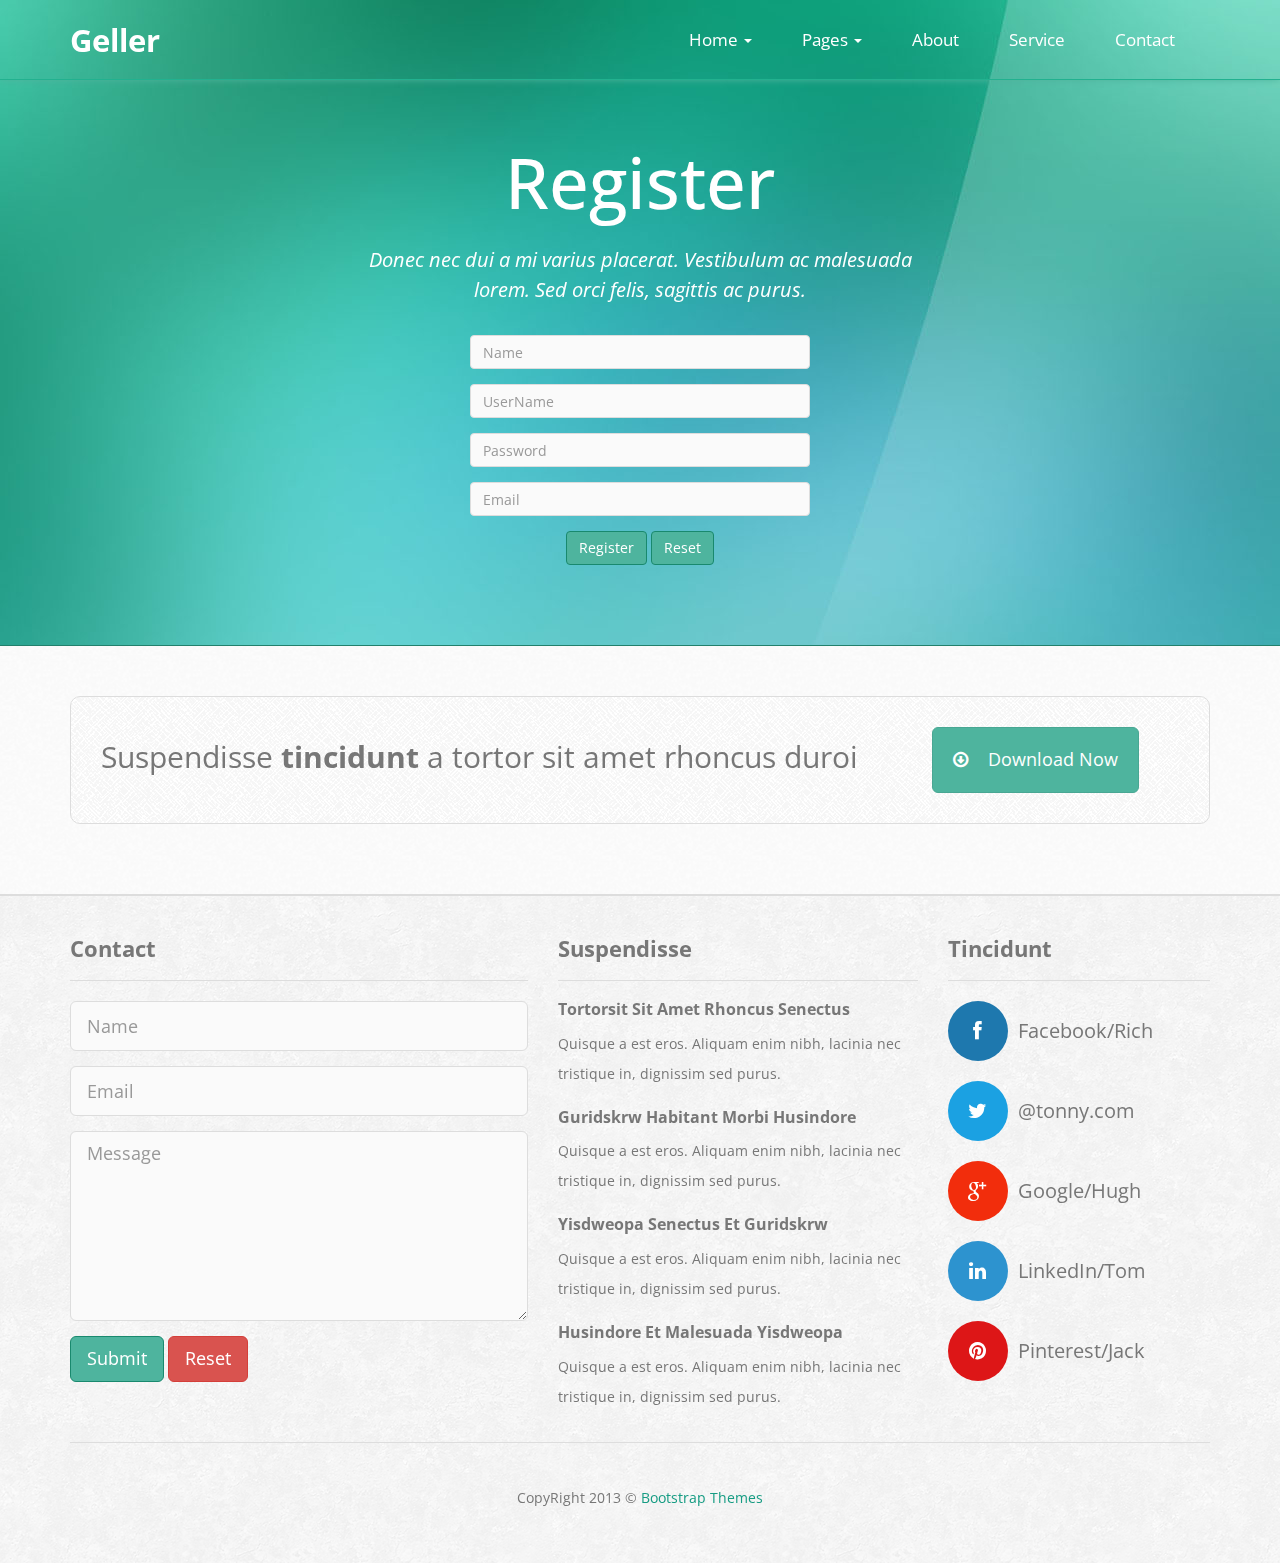
<file: register.html>
<!DOCTYPE html>
<html>
	<head>
		<!-- Title here -->
		<title>Register - Geller</title>
		<!-- Description, Keywords and Author -->
		<meta name="description" content="Your description">
		<meta name="keywords" content="Your,Keywords">
		<meta name="author" content="ResponsiveWebInc">
		
		<meta name="viewport" content="width=device-width, initial-scale=1.0">
		<link href='http://fonts.googleapis.com/css?family=Open+Sans:400italic,400,600' rel='stylesheet' type='text/css'>
		<link href='http://fonts.googleapis.com/css?family=Open+Sans+Condensed:300,300italic,700' rel='stylesheet' type='text/css'>
		
		<!-- Styles -->
		<!-- Bootstrap CSS -->
		<link href="css/bootstrap.min.css" rel="stylesheet">
		<!-- Font awesome CSS -->
		<link href="css/font-awesome.min.css" rel="stylesheet">
		<!-- Animation -->
		<link href="css/animate.min.css" rel="stylesheet">
		<!-- prettyPhoto -->
		<link href="css/prettyPhoto.css" rel="stylesheet">
		<!-- LiquidSlider -->
		<link href="css/animate.css" rel="stylesheet">
		<link href="css/liquid-slider.css" rel="stylesheet">
		<!-- Custom CSS -->
		<link href="css/style.css" rel="stylesheet">
		
		<!-- Favicon -->
		<link rel="shortcut icon" href="#">
	</head>
	
	<body>
		<header>
			<!-- Navigation -->
			<div class="navbar navbar-default bs-docs-nav" role="banner">
				<div class="container">
					<div class="navbar-header">
						<button type="button" class="navbar-toggle" data-toggle="collapse" data-target=".bs-navbar-collapse">
						  <span class="sr-only">Toggle navigation</span>
						  <span class="icon-bar"></span>
						  <span class="icon-bar"></span>
						  <span class="icon-bar"></span>
						</button>
						<a class="navbar-brand" href="index.html">Geller</a>
					</div>
					
					<nav class="collapse navbar-collapse bs-navbar-collapse" role="navigation">
						
								<ul class="nav navbar-nav navbar-right">
									<li class="dropdown">
										<a href="#" class="dropdown-toggle" data-toggle="dropdown">Home <b class="caret"></b></a>
										<ul class="dropdown-menu">
										  <li><a href="index.html">With Slider</a></li>
										  <li><a href="index.html">Without Slider</a></li>
										</ul>
									</li>
									 <li class="dropdown">
										<a href="#" class="dropdown-toggle" data-toggle="dropdown">Pages <b class="caret"></b></a>
										<ul class="dropdown-menu">
										  <li><a href="blog.html">Blog</a></li>
										  <li><a href="portfolio.html">Portfolio</a></li>
										  <li><a href="pricing.html">Pricing</a></li>
										  <li><a href="404.html">404</a></li>
										  <li><a href="login.html">Login</a></li>
										  <li><a href="register.html">Register</a></li>
										</ul>
									 </li>
									
									<li><a href="about.html">About</a></li>	
									<li><a href="service.html">Service</a></li>
									<li><a href="contact.html">Contact</a></li>	
								</ul> 
						
					</nav>
					
			
				</div>
			</div>
			<!-- Navigation Ends -->
			<!-- Register-Heading -->
			<div class="register-head">
				<div class="container">
					<div class="row">
						<div class="col-md-12">
							<div class="register-header">
								<h2>Register</h2>			
							</div>
							<div class="register-para">
								<p>Donec nec dui a mi varius placerat. Vestibulum ac malesuada lorem. Sed orci felis, sagittis ac purus.</p>
							</div>
							<div class="register-form">
								<form class="form-horizontal" role="form">
									<fieldset>
										<div class="form-group">
												<input type="text" class="form-control" id="name" placeholder="Name">
										</div>
										<div class="form-group">
												<input type="text" class="form-control" id="uname" placeholder="UserName">
										</div>
										<div class="form-group">
												<input type="password" class="form-control" id="password" placeholder="Password">
										</div>
										<div class="form-group">
											<input type="text" class="form-control" id="email" placeholder="Email">	
										</div>
											<button type="button" class="btn btn-green">Register</button>
											<button type="reset" class="btn btn-green">Reset</button>
									</fieldset>
								</form>
							</div>
						</div>
					</div>
					
				</div>
			</div>
			<!-- Register-Heading Ends -->
		</header>
		<!-- Header Ends -->
		
		
		
		<!-- CTA Starts -->
		<div class="cta">
			<div class="container">
				<div class="cta-info">
					
							<div class="row">
								<div class="col-md-9">
									<p>Suspendisse <strong>tincidunt</strong> a tortor sit amet rhoncus duroi</p>
								</div>
								<div class="col-md-3">
									<button type="button" class="btn btn-green btn-lg"><i class="icon-download"></i>Download Now</button>
								</div>
							</div>
						
				</div>
				
			</div>
		</div>
		<!-- CTA Ends -->
		
		
		<!-- Footer Starts -->
		<div class="footer">
			<div class="container">
				<div class="row">
					<div class="col-md-5">
						<div class="fwidget">
						<h2>Contact</h2>
						<hr />
						<form class="form-horizontal" role="form">
						<fieldset>
							
							<div class="form-group">
								
								<div class="col-lg-12">
									<input type="text" class="form-control input-lg"  placeholder="Name">
								</div>
							</div>
							<div class="form-group">
								
								<div class="col-lg-12">
									<input type="text" class="form-control input-lg" placeholder="Email">
								</div>
							</div>
							<div class="form-group">
								
								<div class="col-lg-12">
									<textarea class="form-control input-lg" rows="7" placeholder="Message"></textarea>
								</div>
							</div>
							<div class="form-group">
								
								<div class="col-lg-12">
									<button type="submit" class="btn btn-green btn-lg">Submit</button>
									<button type="reset" class="btn btn-danger btn-lg">Reset</button>
								</div>
							</div>
						</fieldset>
						</form>
						</div>
					</div>
					<div class="col-md-4">
						<div class="fwidget">
							<h2>Suspendisse</h2>
							<hr />
							<ul>
								<li>
									<h6><a href="#">Tortorsit Sit Amet Rhoncus Senectus</a></h6>
									<p>Quisque a est eros. Aliquam enim nibh, lacinia nec tristique in, dignissim sed purus.</p>
								</li>
								<li>
									<h6><a href="#">Guridskrw Habitant Morbi Husindore</a></h6>
									<p>Quisque a est eros. Aliquam enim nibh, lacinia nec tristique in, dignissim sed purus.</p>
								</li>
								<li>
									<h6><a href="#">Yisdweopa Senectus Et Guridskrw</a></h6>
									<p>Quisque a est eros. Aliquam enim nibh, lacinia nec tristique in, dignissim sed purus.</p>
								</li>
								<li>
									<h6><a href="#">Husindore Et Malesuada Yisdweopa</a></h6>
									<p>Quisque a est eros. Aliquam enim nibh, lacinia nec tristique in, dignissim sed purus.</p>
								</li>
							</ul>
						</div>
					</div>
					<div class="col-md-3">
						<div class="fwidget">
							<h2>Tincidunt</h2>
							<hr />
						</div>
						<div class="social">
							<span><a href="#" class="facebook"><i class="icon-facebook"></i>Facebook/Rich</a></span> <br />
							<span><a href="#" class="twitter"><i class="icon-twitter"></i>@tonny.com</a></span> <br />
							<span><a href="#" class="google-plus"><i class="icon-google-plus"></i>Google/Hugh</a></span> <br />
							<span><a href="#" class="linkedin"><i class="icon-linkedin"></i>LinkedIn/Tom</a></span> <br />
							<span><a href="#" class="pinterest"><i class="icon-pinterest"></i>Pinterest/Jack </a></span><br />
						</div>	
					</div>
				</div>
				<hr />
				<div class="copy">
					<div class="row">
						<div class="col-md-12">
							<p>CopyRight 2013 &copy; <a href="http://responsivewebinc.com/bootstrap-themes">Bootstrap Themes</a></p>
						</div>
					</div>
				</div>
			</div>
		</div>
		<!-- Footer Ends -->
		
		
		<!-- Javascript files -->
		<!-- jQuery -->
		<script src="js/jquery.js"></script>
		<!-- Bootstrap JS -->
		<script src="js/bootstrap.min.js"></script>
		<!-- Respond JS for IE8 -->
		<script src="js/respond.min.js"></script>
		<!-- HTML5 Support for IE -->
		<script src="js/html5shiv.js"></script>
		<!-- prettyPhoto -->
		<script src="js/jquery.prettyPhoto.js"></script>
		<!-- Isotope -->
		<script src="js/isotope.js"></script>
		<!-- CarouFredSel -->
		<script src="js/jquery.carouFredSel-6.2.1-packed.js"></script>
		<!-- LiquidSlider -->
		<script src="js/jquery.touchSwipe.min.js"></script>
		<script src="js/jquery.easing.1.3.js"></script>
		<script src="js/jquery.liquid-slider.min.js"></script>
		<!-- Custom JS -->
		<script src="js/custom.js"></script>
	</body>	
</html>
</file>
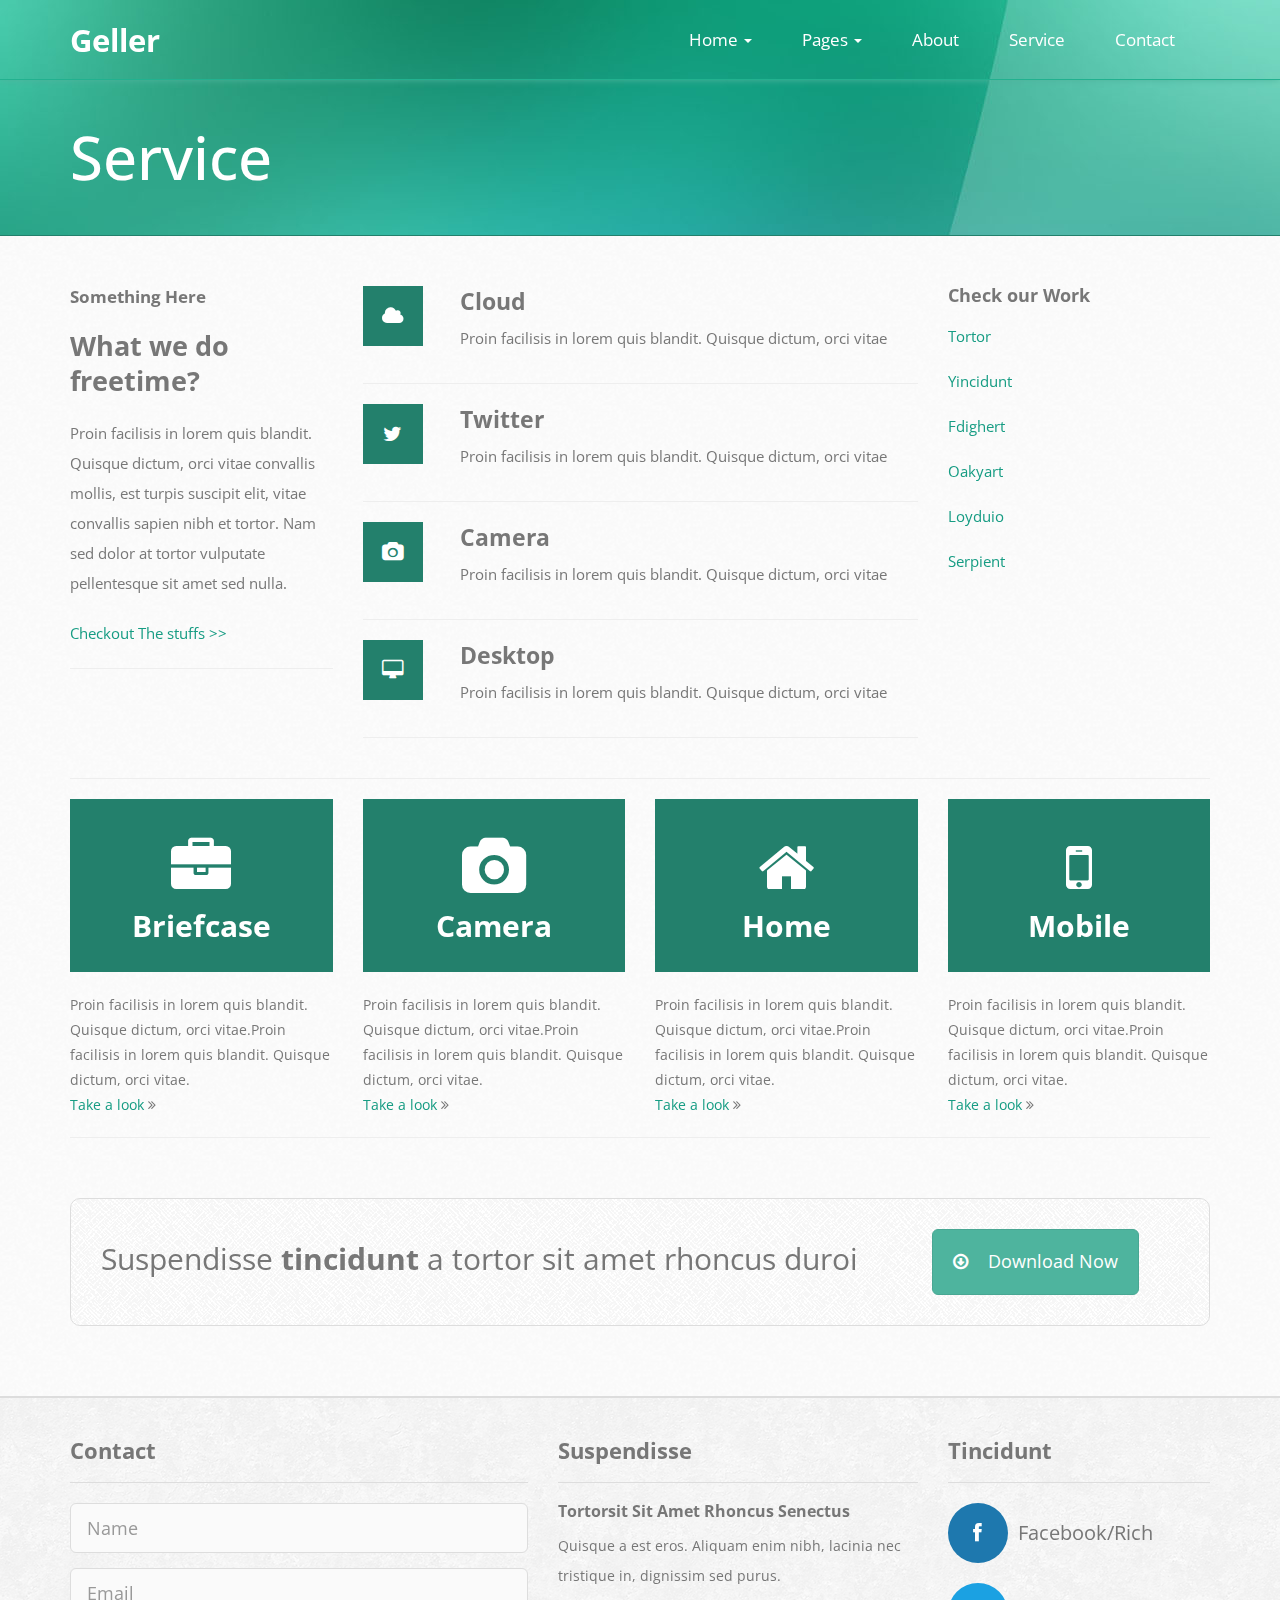
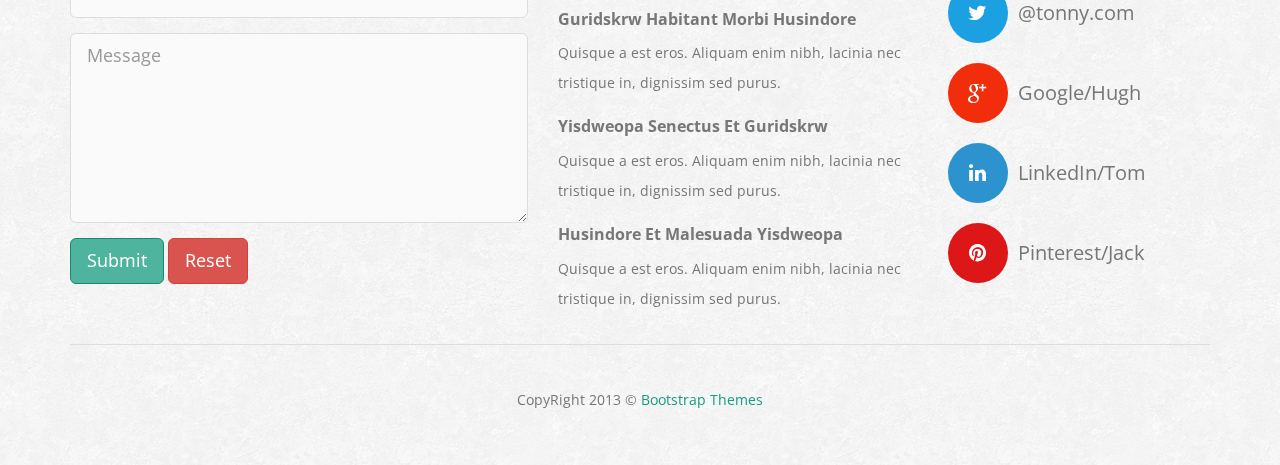
<file: service.html>
<!DOCTYPE html>
<html>
	<head>
		<!-- Title here -->
		<title>Service - Geller</title>
		<!-- Description, Keywords and Author -->
		<meta name="description" content="Your description">
		<meta name="keywords" content="Your,Keywords">
		<meta name="author" content="ResponsiveWebInc">
		
		<meta name="viewport" content="width=device-width, initial-scale=1.0">
		<link href='http://fonts.googleapis.com/css?family=Open+Sans:400italic,400,600' rel='stylesheet' type='text/css'>
		<link href='http://fonts.googleapis.com/css?family=Open+Sans+Condensed:300,300italic,700' rel='stylesheet' type='text/css'>
		
		<!-- Styles -->
		<!-- Bootstrap CSS -->
		<link href="css/bootstrap.min.css" rel="stylesheet">
		<!-- Font awesome CSS -->
		<link href="css/font-awesome.min.css" rel="stylesheet">
		<!-- Animation -->
		<link href="css/animate.min.css" rel="stylesheet">
		<!-- prettyPhoto -->
		<link href="css/prettyPhoto.css" rel="stylesheet">
		<!-- LiquidSlider -->
		<link href="css/animate.css" rel="stylesheet">
		<link href="css/liquid-slider.css" rel="stylesheet">
		<!-- Custom CSS -->
		<link href="css/style.css" rel="stylesheet">
		
		<!-- Favicon -->
		<link rel="shortcut icon" href="#">
	</head>
	
	<body>
		<header>
			<!-- Navigation -->
			<div class="navbar navbar-default bs-docs-nav" role="banner">
				<div class="container">
					<div class="navbar-header">
						<button type="button" class="navbar-toggle" data-toggle="collapse" data-target=".bs-navbar-collapse">
						  <span class="sr-only">Toggle navigation</span>
						  <span class="icon-bar"></span>
						  <span class="icon-bar"></span>
						  <span class="icon-bar"></span>
						</button>
						<a class="navbar-brand" href="index.html">Geller</a>
					</div>
					
					<nav class="collapse navbar-collapse bs-navbar-collapse" role="navigation">
						
								<ul class="nav navbar-nav navbar-right">
									<li class="dropdown">
										<a href="#" class="dropdown-toggle" data-toggle="dropdown">Home <b class="caret"></b></a>
										<ul class="dropdown-menu">
										  <li><a href="index.html">With Slider</a></li>
										  <li><a href="index.html">Without Slider</a></li>
										</ul>
									</li>
									 <li class="dropdown">
										<a href="#" class="dropdown-toggle" data-toggle="dropdown">Pages <b class="caret"></b></a>
										<ul class="dropdown-menu">
										  <li><a href="blog.html">Blog</a></li>
										  <li><a href="portfolio.html">Portfolio</a></li>
										  <li><a href="pricing.html">Pricing</a></li>
										  <li><a href="404.html">404</a></li>
										  <li><a href="login.html">Login</a></li>
										  <li><a href="register.html">Register</a></li>
										</ul>
									 </li>
									
									<li><a href="about.html">About</a></li>	
									<li><a href="service.html">Service</a></li>
									<li><a href="contact.html">Contact</a></li>	
								</ul> 
						
					</nav>
					
			
				</div>
			</div>
			<!-- Navigation Ends -->
			<!-- Service-Heading -->
			<div class="service-head">
				<div class="container">
					<div class="row">
						<div class="col-md-12">
							<div class="service-header">
								<h2>Service</h2>			
							</div>
						</div>
					</div>
					
				</div>
			</div>
			<!-- Service-Heading Ends -->
		</header>
		<!-- Header Ends -->
		
		<!-- Service Starts -->
		<div class="service">
			<div class="container">
				<div class="row">
					<div class="col-md-3 col-sm-3">
						<div class="service-side1">
							<h4>Something Here</h4>
							<h2>What we do freetime?</h2>
							<p>Proin facilisis in lorem quis blandit. Quisque dictum, orci vitae convallis mollis, est turpis suscipit elit, vitae convallis sapien nibh et tortor. Nam sed dolor at tortor vulputate pellentesque sit amet sed nulla.</p>
							<a href="#">Checkout The stuffs >></a>
						</div>
						<hr />
					</div>
					
					<div class="col-md-6 col-sm-6">
						<div class="service-main">
							
							<div class="row">
								<div class="col-md-2 col-sm-2 col-xs-2">
									<a href="#" class="cloud"><i class="icon-cloud"></i></a>
								</div>
								<div class="col-md-10 col-sm-10 col-xs-10">
								   <div class="ser-head">
									<h2>Cloud</h2>
									<p>Proin facilisis in lorem quis blandit. Quisque dictum, orci vitae</p><br />
								   </div>	
								</div>
								
							</div>
							<hr />
							<div class="row">
								<div class="col-md-2 col-sm-2 col-xs-2">
									<a href="#" class="twitter"><i class="icon-twitter"></i></a>
								</div>
								<div class="col-md-10 col-sm-10 col-xs-10">
								   <div class="ser-head">
									<h2>Twitter</h2>
									<p>Proin facilisis in lorem quis blandit. Quisque dictum, orci vitae</p><br />
								   </div>	
								</div>
								
							</div>
							<hr />
							<div class="row">
								<div class="col-md-2 col-sm-2 col-xs-2">
									<a href="#" class="camera"><i class="icon-camera"></i></a>
								</div>
								<div class="col-md-10 col-sm-10 col-xs-10">
								   <div class="ser-head">
									<h2>Camera</h2>
									<p>Proin facilisis in lorem quis blandit. Quisque dictum, orci vitae</p><br />
								   </div>
								</div>
								
							</div>
							<hr />
							<div class="row">
								<div class="col-md-2 col-sm-2 col-xs-2">
									<a href="#" class="desktop"><i class="icon-desktop"></i></a>
								</div>
								<div class="col-md-10 col-sm-10 col-xs-10">
								   <div class="ser-head">	
									<h2>Desktop</h2>
									<p>Proin facilisis in lorem quis blandit. Quisque dictum, orci vitae</p><br />
								   </div>	
								</div>
								
							</div>
							<hr />
							
						</div>
					</div>
					<div class="col-md-3 col-sm-3">
						<div class="service-side2">
							<h4>Check our Work</h4>
							<ul>
								<li><a href="#">Tortor</a></li>
								<li><a href="#">Yincidunt</a></li>
								<li><a href="#">Fdighert</a></li>
								<li><a href="#">Oakyart</a></li>
								<li><a href="#">Loyduio</a></li>
								<li><a href="#">Serpient</a></li>
							</ul>
						</div>
					</div>
				</div>
				<hr />
				<div class="services">
					<div class="row">
						<div class="col-md-3 col-sm-6 col-xs-6">
							<div class="service-block">
								<i class="icon-briefcase"></i>
								<h4>Briefcase</h4>
							</div>
							<p>Proin facilisis in lorem quis blandit. Quisque dictum, orci vitae.Proin facilisis in lorem quis blandit. Quisque dictum, orci vitae.</p>
							<a href="#">Take a look</a> <i class="icon-double-angle-right"></i>
						</div>
						<div class="col-md-3 col-sm-6 col-xs-6">
							<div class="service-block">
								<i class="icon-camera"></i>
								<h4>Camera</h4>
							</div>
							<p>Proin facilisis in lorem quis blandit. Quisque dictum, orci vitae.Proin facilisis in lorem quis blandit. Quisque dictum, orci vitae.</p>
							<a href="#">Take a look</a> <i class="icon-double-angle-right"></i>
						</div>
						<div class="col-md-3 col-sm-6 col-xs-6">
							<div class="service-block">
								<i class="icon-home"></i>
								<h4>Home</h4>
							</div>
							<p>Proin facilisis in lorem quis blandit. Quisque dictum, orci vitae.Proin facilisis in lorem quis blandit. Quisque dictum, orci vitae.</p>
							<a href="#">Take a look</a> <i class="icon-double-angle-right"></i>
						</div>
						<div class="col-md-3 col-sm-6 col-xs-6">
							<div class="service-block">
								<i class="icon-mobile-phone"></i>
								<h4>Mobile</h4>
							</div>
							<p>Proin facilisis in lorem quis blandit. Quisque dictum, orci vitae.Proin facilisis in lorem quis blandit. Quisque dictum, orci vitae.</p>
							<a href="#">Take a look</a> <i class="icon-double-angle-right"></i>
						</div>
					</div>
				</div>
				<hr />
			</div>
		</div>
		
		<!-- Service Ends -->
		
		<!-- CTA Starts -->
		<div class="cta">
			<div class="container">
				<div class="cta-info">
					
							<div class="row">
								<div class="col-md-9">
									<p>Suspendisse <strong>tincidunt</strong> a tortor sit amet rhoncus duroi</p>
								</div>
								<div class="col-md-3">
									<button type="button" class="btn btn-green btn-lg"><i class="icon-download"></i>Download Now</button>
								</div>
							</div>
						
				</div>
				
			</div>
		</div>
		<!-- CTA Ends -->
		
		
		<!-- Footer Starts -->
		<div class="footer">
			<div class="container">
				<div class="row">
					<div class="col-md-5">
						<div class="fwidget">
						<h2>Contact</h2>
						<hr />
						<form class="form-horizontal" role="form">
						<fieldset>
							
							<div class="form-group">
								
								<div class="col-lg-12">
									<input type="text" class="form-control input-lg"  placeholder="Name">
								</div>
							</div>
							<div class="form-group">
								
								<div class="col-lg-12">
									<input type="text" class="form-control input-lg" placeholder="Email">
								</div>
							</div>
							<div class="form-group">
								
								<div class="col-lg-12">
									<textarea class="form-control input-lg" rows="7" placeholder="Message"></textarea>
								</div>
							</div>
							<div class="form-group">
								
								<div class="col-lg-12">
									<button type="submit" class="btn btn-green btn-lg">Submit</button>
									<button type="reset" class="btn btn-danger btn-lg">Reset</button>
								</div>
							</div>
						</fieldset>
						</form>
						</div>
					</div>
					<div class="col-md-4">
						<div class="fwidget">
							<h2>Suspendisse</h2>
							<hr />
							<ul>
								<li>
									<h6><a href="#">Tortorsit Sit Amet Rhoncus Senectus</a></h6>
									<p>Quisque a est eros. Aliquam enim nibh, lacinia nec tristique in, dignissim sed purus.</p>
								</li>
								<li>
									<h6><a href="#">Guridskrw Habitant Morbi Husindore</a></h6>
									<p>Quisque a est eros. Aliquam enim nibh, lacinia nec tristique in, dignissim sed purus.</p>
								</li>
								<li>
									<h6><a href="#">Yisdweopa Senectus Et Guridskrw</a></h6>
									<p>Quisque a est eros. Aliquam enim nibh, lacinia nec tristique in, dignissim sed purus.</p>
								</li>
								<li>
									<h6><a href="#">Husindore Et Malesuada Yisdweopa</a></h6>
									<p>Quisque a est eros. Aliquam enim nibh, lacinia nec tristique in, dignissim sed purus.</p>
								</li>
							</ul>
						</div>
					</div>
					<div class="col-md-3">
						<div class="fwidget">
							<h2>Tincidunt</h2>
							<hr />
						</div>
						<div class="social">
							<span><a href="#" class="facebook"><i class="icon-facebook"></i>Facebook/Rich</a></span> <br />
							<span><a href="#" class="twitter"><i class="icon-twitter"></i>@tonny.com</a></span> <br />
							<span><a href="#" class="google-plus"><i class="icon-google-plus"></i>Google/Hugh</a></span> <br />
							<span><a href="#" class="linkedin"><i class="icon-linkedin"></i>LinkedIn/Tom</a></span> <br />
							<span><a href="#" class="pinterest"><i class="icon-pinterest"></i>Pinterest/Jack </a></span><br />
						</div>	
					</div>
				</div>
				<hr />
				<div class="copy">
					<div class="row">
						<div class="col-md-12">
							<p>CopyRight 2013 &copy; <a href="http://responsivewebinc.com/bootstrap-themes">Bootstrap Themes</a></p>
						</div>
					</div>
				</div>
			</div>
		</div>
		<!-- Footer Ends -->
		
		
		<!-- Javascript files -->
		<!-- jQuery -->
		<script src="js/jquery.js"></script>
		<!-- Bootstrap JS -->
		<script src="js/bootstrap.min.js"></script>
		<!-- Respond JS for IE8 -->
		<script src="js/respond.min.js"></script>
		<!-- HTML5 Support for IE -->
		<script src="js/html5shiv.js"></script>
		<!-- prettyPhoto -->
		<script src="js/jquery.prettyPhoto.js"></script>
		<!-- Isotope -->
		<script src="js/isotope.js"></script>
		<!-- CarouFredSel -->
		<script src="js/jquery.carouFredSel-6.2.1-packed.js"></script>
		<!-- LiquidSlider -->
		<script src="js/jquery.touchSwipe.min.js"></script>
		<script src="js/jquery.easing.1.3.js"></script>
		<script src="js/jquery.liquid-slider.min.js"></script>
		<!-- Custom JS -->
		<script src="js/custom.js"></script>
	</body>	
</html>
</file>
<file: css/prettyPhoto.css>
div.pp_default .pp_top,div.pp_default .pp_top .pp_middle,div.pp_default .pp_top .pp_left,div.pp_default .pp_top .pp_right,div.pp_default .pp_bottom,div.pp_default .pp_bottom .pp_left,div.pp_default .pp_bottom .pp_middle,div.pp_default .pp_bottom .pp_right{height:13px}
div.pp_default .pp_top .pp_left{background:url(../img/prettyPhoto/default/sprite.png) -78px -93px no-repeat}
div.pp_default .pp_top .pp_middle{background:url(../img/prettyPhoto/default/sprite_x.png) top left repeat-x}
div.pp_default .pp_top .pp_right{background:url(../img/prettyPhoto/default/sprite.png) -112px -93px no-repeat}
div.pp_default .pp_content .ppt{color:#f8f8f8}
div.pp_default .pp_content_container .pp_left{background:url(../img/prettyPhoto/default/sprite_y.png) -7px 0 repeat-y;padding-left:13px}
div.pp_default .pp_content_container .pp_right{background:url(../img/prettyPhoto/default/sprite_y.png) top right repeat-y;padding-right:13px}
div.pp_default .pp_next:hover{background:url(../img/prettyPhoto/default/sprite_next.png) center right no-repeat;cursor:pointer}
div.pp_default .pp_previous:hover{background:url(../img/prettyPhoto/default/sprite_prev.png) center left no-repeat;cursor:pointer}
div.pp_default .pp_expand{background:url(../img/prettyPhoto/default/sprite.png) 0 -29px no-repeat;cursor:pointer;width:28px;height:28px}
div.pp_default .pp_expand:hover{background:url(../img/prettyPhoto/default/sprite.png) 0 -56px no-repeat;cursor:pointer}
div.pp_default .pp_contract{background:url(../img/prettyPhoto/default/sprite.png) 0 -84px no-repeat;cursor:pointer;width:28px;height:28px}
div.pp_default .pp_contract:hover{background:url(../img/prettyPhoto/default/sprite.png) 0 -113px no-repeat;cursor:pointer}
div.pp_default .pp_close{width:30px;height:30px;background:url(../img/prettyPhoto/default/sprite.png) 2px 1px no-repeat;cursor:pointer}
div.pp_default .pp_gallery ul li a{background:url(../img/prettyPhoto/default/default_thumb.png) center center #f8f8f8;border:1px solid #aaa}
div.pp_default .pp_social{margin-top:7px}
div.pp_default .pp_gallery a.pp_arrow_previous,div.pp_default .pp_gallery a.pp_arrow_next{position:static;left:auto}
div.pp_default .pp_nav .pp_play,div.pp_default .pp_nav .pp_pause{background:url(../img/prettyPhoto/default/sprite.png) -51px 1px no-repeat;height:30px;width:30px}
div.pp_default .pp_nav .pp_pause{background-position:-51px -29px}
div.pp_default a.pp_arrow_previous,div.pp_default a.pp_arrow_next{background:url(../img/prettyPhoto/default/sprite.png) -31px -3px no-repeat;height:20px;width:20px;margin:4px 0 0}
div.pp_default a.pp_arrow_next{left:52px;background-position:-82px -3px}
div.pp_default .pp_content_container .pp_details{margin-top:5px}
div.pp_default .pp_nav{clear:none;height:30px;width:110px;position:relative}
div.pp_default .pp_nav .currentTextHolder{font-family:Georgia;font-style:italic;color:#999;font-size:11px;left:75px;line-height:25px;position:absolute;top:2px;margin:0;padding:0 0 0 10px}
div.pp_default .pp_close:hover,div.pp_default .pp_nav .pp_play:hover,div.pp_default .pp_nav .pp_pause:hover,div.pp_default .pp_arrow_next:hover,div.pp_default .pp_arrow_previous:hover{opacity:0.7}
div.pp_default .pp_description{font-size:11px;font-weight:700;line-height:14px;margin:5px 50px 5px 0}
div.pp_default .pp_bottom .pp_left{background:url(../img/prettyPhoto/default/sprite.png) -78px -127px no-repeat}
div.pp_default .pp_bottom .pp_middle{background:url(../img/prettyPhoto/default/sprite_x.png) bottom left repeat-x}
div.pp_default .pp_bottom .pp_right{background:url(../img/prettyPhoto/default/sprite.png) -112px -127px no-repeat}
div.pp_default .pp_loaderIcon{background:url(../img/prettyPhoto/default/loader.gif) center center no-repeat}
div.light_rounded .pp_top .pp_left{background:url(../img/prettyPhoto/light_rounded/sprite.png) -88px -53px no-repeat}
div.light_rounded .pp_top .pp_right{background:url(../img/prettyPhoto/light_rounded/sprite.png) -110px -53px no-repeat}
div.light_rounded .pp_next:hover{background:url(../img/prettyPhoto/light_rounded/btnNext.png) center right no-repeat;cursor:pointer}
div.light_rounded .pp_previous:hover{background:url(../img/prettyPhoto/light_rounded/btnPrevious.png) center left no-repeat;cursor:pointer}
div.light_rounded .pp_expand{background:url(../img/prettyPhoto/light_rounded/sprite.png) -31px -26px no-repeat;cursor:pointer}
div.light_rounded .pp_expand:hover{background:url(../img/prettyPhoto/light_rounded/sprite.png) -31px -47px no-repeat;cursor:pointer}
div.light_rounded .pp_contract{background:url(../img/prettyPhoto/light_rounded/sprite.png) 0 -26px no-repeat;cursor:pointer}
div.light_rounded .pp_contract:hover{background:url(../img/prettyPhoto/light_rounded/sprite.png) 0 -47px no-repeat;cursor:pointer}
div.light_rounded .pp_close{width:75px;height:22px;background:url(../img/prettyPhoto/light_rounded/sprite.png) -1px -1px no-repeat;cursor:pointer}
div.light_rounded .pp_nav .pp_play{background:url(../img/prettyPhoto/light_rounded/sprite.png) -1px -100px no-repeat;height:15px;width:14px}
div.light_rounded .pp_nav .pp_pause{background:url(../img/prettyPhoto/light_rounded/sprite.png) -24px -100px no-repeat;height:15px;width:14px}
div.light_rounded .pp_arrow_previous{background:url(../img/prettyPhoto/light_rounded/sprite.png) 0 -71px no-repeat}
div.light_rounded .pp_arrow_next{background:url(../img/prettyPhoto/light_rounded/sprite.png) -22px -71px no-repeat}
div.light_rounded .pp_bottom .pp_left{background:url(../img/prettyPhoto/light_rounded/sprite.png) -88px -80px no-repeat}
div.light_rounded .pp_bottom .pp_right{background:url(../img/prettyPhoto/light_rounded/sprite.png) -110px -80px no-repeat}
div.dark_rounded .pp_top .pp_left{background:url(../img/prettyPhoto/dark_rounded/sprite.png) -88px -53px no-repeat}
div.dark_rounded .pp_top .pp_right{background:url(../img/prettyPhoto/dark_rounded/sprite.png) -110px -53px no-repeat}
div.dark_rounded .pp_content_container .pp_left{background:url(../img/prettyPhoto/dark_rounded/contentPattern.png) top left repeat-y}
div.dark_rounded .pp_content_container .pp_right{background:url(../img/prettyPhoto/dark_rounded/contentPattern.png) top right repeat-y}
div.dark_rounded .pp_next:hover{background:url(../img/prettyPhoto/dark_rounded/btnNext.png) center right no-repeat;cursor:pointer}
div.dark_rounded .pp_previous:hover{background:url(../img/prettyPhoto/dark_rounded/btnPrevious.png) center left no-repeat;cursor:pointer}
div.dark_rounded .pp_expand{background:url(../img/prettyPhoto/dark_rounded/sprite.png) -31px -26px no-repeat;cursor:pointer}
div.dark_rounded .pp_expand:hover{background:url(../img/prettyPhoto/dark_rounded/sprite.png) -31px -47px no-repeat;cursor:pointer}
div.dark_rounded .pp_contract{background:url(../img/prettyPhoto/dark_rounded/sprite.png) 0 -26px no-repeat;cursor:pointer}
div.dark_rounded .pp_contract:hover{background:url(../img/prettyPhoto/dark_rounded/sprite.png) 0 -47px no-repeat;cursor:pointer}
div.dark_rounded .pp_close{width:75px;height:22px;background:url(../img/prettyPhoto/dark_rounded/sprite.png) -1px -1px no-repeat;cursor:pointer}
div.dark_rounded .pp_description{margin-right:85px;color:#fff}
div.dark_rounded .pp_nav .pp_play{background:url(../img/prettyPhoto/dark_rounded/sprite.png) -1px -100px no-repeat;height:15px;width:14px}
div.dark_rounded .pp_nav .pp_pause{background:url(../img/prettyPhoto/dark_rounded/sprite.png) -24px -100px no-repeat;height:15px;width:14px}
div.dark_rounded .pp_arrow_previous{background:url(../img/prettyPhoto/dark_rounded/sprite.png) 0 -71px no-repeat}
div.dark_rounded .pp_arrow_next{background:url(../img/prettyPhoto/dark_rounded/sprite.png) -22px -71px no-repeat}
div.dark_rounded .pp_bottom .pp_left{background:url(../img/prettyPhoto/dark_rounded/sprite.png) -88px -80px no-repeat}
div.dark_rounded .pp_bottom .pp_right{background:url(../img/prettyPhoto/dark_rounded/sprite.png) -110px -80px no-repeat}
div.dark_rounded .pp_loaderIcon{background:url(../img/prettyPhoto/dark_rounded/loader.gif) center center no-repeat}
div.dark_square .pp_left,div.dark_square .pp_middle,div.dark_square .pp_right,div.dark_square .pp_content{background:#000}
div.dark_square .pp_description{color:#fff;margin:0 85px 0 0}
div.dark_square .pp_loaderIcon{background:url(../img/prettyPhoto/dark_square/loader.gif) center center no-repeat}
div.dark_square .pp_expand{background:url(../img/prettyPhoto/dark_square/sprite.png) -31px -26px no-repeat;cursor:pointer}
div.dark_square .pp_expand:hover{background:url(../img/prettyPhoto/dark_square/sprite.png) -31px -47px no-repeat;cursor:pointer}
div.dark_square .pp_contract{background:url(../img/prettyPhoto/dark_square/sprite.png) 0 -26px no-repeat;cursor:pointer}
div.dark_square .pp_contract:hover{background:url(../img/prettyPhoto/dark_square/sprite.png) 0 -47px no-repeat;cursor:pointer}
div.dark_square .pp_close{width:75px;height:22px;background:url(../img/prettyPhoto/dark_square/sprite.png) -1px -1px no-repeat;cursor:pointer}
div.dark_square .pp_nav{clear:none}
div.dark_square .pp_nav .pp_play{background:url(../img/prettyPhoto/dark_square/sprite.png) -1px -100px no-repeat;height:15px;width:14px}
div.dark_square .pp_nav .pp_pause{background:url(../img/prettyPhoto/dark_square/sprite.png) -24px -100px no-repeat;height:15px;width:14px}
div.dark_square .pp_arrow_previous{background:url(../img/prettyPhoto/dark_square/sprite.png) 0 -71px no-repeat}
div.dark_square .pp_arrow_next{background:url(../img/prettyPhoto/dark_square/sprite.png) -22px -71px no-repeat}
div.dark_square .pp_next:hover{background:url(../img/prettyPhoto/dark_square/btnNext.png) center right no-repeat;cursor:pointer}
div.dark_square .pp_previous:hover{background:url(../img/prettyPhoto/dark_square/btnPrevious.png) center left no-repeat;cursor:pointer}
div.light_square .pp_expand{background:url(../img/prettyPhoto/light_square/sprite.png) -31px -26px no-repeat;cursor:pointer}
div.light_square .pp_expand:hover{background:url(../img/prettyPhoto/light_square/sprite.png) -31px -47px no-repeat;cursor:pointer}
div.light_square .pp_contract{background:url(../img/prettyPhoto/light_square/sprite.png) 0 -26px no-repeat;cursor:pointer}
div.light_square .pp_contract:hover{background:url(../img/prettyPhoto/light_square/sprite.png) 0 -47px no-repeat;cursor:pointer}
div.light_square .pp_close{width:75px;height:22px;background:url(../img/prettyPhoto/light_square/sprite.png) -1px -1px no-repeat;cursor:pointer}
div.light_square .pp_nav .pp_play{background:url(../img/prettyPhoto/light_square/sprite.png) -1px -100px no-repeat;height:15px;width:14px}
div.light_square .pp_nav .pp_pause{background:url(../img/prettyPhoto/light_square/sprite.png) -24px -100px no-repeat;height:15px;width:14px}
div.light_square .pp_arrow_previous{background:url(../img/prettyPhoto/light_square/sprite.png) 0 -71px no-repeat}
div.light_square .pp_arrow_next{background:url(../img/prettyPhoto/light_square/sprite.png) -22px -71px no-repeat}
div.light_square .pp_next:hover{background:url(../img/prettyPhoto/light_square/btnNext.png) center right no-repeat;cursor:pointer}
div.light_square .pp_previous:hover{background:url(../img/prettyPhoto/light_square/btnPrevious.png) center left no-repeat;cursor:pointer}
div.facebook .pp_top .pp_left{background:url(../img/prettyPhoto/facebook/sprite.png) -88px -53px no-repeat}
div.facebook .pp_top .pp_middle{background:url(../img/prettyPhoto/facebook/contentPatternTop.png) top left repeat-x}
div.facebook .pp_top .pp_right{background:url(../img/prettyPhoto/facebook/sprite.png) -110px -53px no-repeat}
div.facebook .pp_content_container .pp_left{background:url(../img/prettyPhoto/facebook/contentPatternLeft.png) top left repeat-y}
div.facebook .pp_content_container .pp_right{background:url(../img/prettyPhoto/facebook/contentPatternRight.png) top right repeat-y}
div.facebook .pp_expand{background:url(../img/prettyPhoto/facebook/sprite.png) -31px -26px no-repeat;cursor:pointer}
div.facebook .pp_expand:hover{background:url(../img/prettyPhoto/facebook/sprite.png) -31px -47px no-repeat;cursor:pointer}
div.facebook .pp_contract{background:url(../img/prettyPhoto/facebook/sprite.png) 0 -26px no-repeat;cursor:pointer}
div.facebook .pp_contract:hover{background:url(../img/prettyPhoto/facebook/sprite.png) 0 -47px no-repeat;cursor:pointer}
div.facebook .pp_close{width:22px;height:22px;background:url(../img/prettyPhoto/facebook/sprite.png) -1px -1px no-repeat;cursor:pointer}
div.facebook .pp_description{margin:0 37px 0 0}
div.facebook .pp_loaderIcon{background:url(../img/prettyPhoto/facebook/loader.gif) center center no-repeat}
div.facebook .pp_arrow_previous{background:url(../img/prettyPhoto/facebook/sprite.png) 0 -71px no-repeat;height:22px;margin-top:0;width:22px}
div.facebook .pp_arrow_previous.disabled{background-position:0 -96px;cursor:default}
div.facebook .pp_arrow_next{background:url(../img/prettyPhoto/facebook/sprite.png) -32px -71px no-repeat;height:22px;margin-top:0;width:22px}
div.facebook .pp_arrow_next.disabled{background-position:-32px -96px;cursor:default}
div.facebook .pp_nav{margin-top:0}
div.facebook .pp_nav p{font-size:15px;padding:0 3px 0 4px}
div.facebook .pp_nav .pp_play{background:url(../img/prettyPhoto/facebook/sprite.png) -1px -123px no-repeat;height:22px;width:22px}
div.facebook .pp_nav .pp_pause{background:url(../img/prettyPhoto/facebook/sprite.png) -32px -123px no-repeat;height:22px;width:22px}
div.facebook .pp_next:hover{background:url(../img/prettyPhoto/facebook/btnNext.png) center right no-repeat;cursor:pointer}
div.facebook .pp_previous:hover{background:url(../img/prettyPhoto/facebook/btnPrevious.png) center left no-repeat;cursor:pointer}
div.facebook .pp_bottom .pp_left{background:url(../img/prettyPhoto/facebook/sprite.png) -88px -80px no-repeat}
div.facebook .pp_bottom .pp_middle{background:url(../img/prettyPhoto/facebook/contentPatternBottom.png) top left repeat-x}
div.facebook .pp_bottom .pp_right{background:url(../img/prettyPhoto/facebook/sprite.png) -110px -80px no-repeat}
div.pp_pic_holder a:focus{outline:none}
div.pp_overlay{background:#000;display:none;left:0;position:absolute;top:0;width:100%;z-index:9500}
div.pp_pic_holder{display:none;position:absolute;width:100px;z-index:10000}
.pp_content{height:40px;min-width:40px}
* html .pp_content{width:40px}
.pp_content_container{position:relative;text-align:left;width:100%}
.pp_content_container .pp_left{padding-left:20px}
.pp_content_container .pp_right{padding-right:20px}
.pp_content_container .pp_details{float:left;margin:10px 0 2px}
.pp_description{display:none;margin:0}
.pp_social{float:left;margin:0}
.pp_social .facebook{float:left;margin-left:5px;width:55px;overflow:hidden}
.pp_social .twitter{float:left}
.pp_nav{clear:right;float:left;margin:3px 10px 0 0}
.pp_nav p{float:left;white-space:nowrap;margin:2px 4px}
.pp_nav .pp_play,.pp_nav .pp_pause{float:left;margin-right:4px;text-indent:-10000px}
a.pp_arrow_previous,a.pp_arrow_next{display:block;float:left;height:15px;margin-top:3px;overflow:hidden;text-indent:-10000px;width:14px}
.pp_hoverContainer{position:absolute;top:0;width:100%;z-index:2000}
.pp_gallery{display:none;left:50%;margin-top:-50px;position:absolute;z-index:10000}
.pp_gallery div{float:left;overflow:hidden;position:relative}
.pp_gallery ul{float:left;height:35px;position:relative;white-space:nowrap;margin:0 0 0 5px;padding:0}
.pp_gallery ul a{border:1px rgba(0,0,0,0.5) solid;display:block;float:left;height:33px;overflow:hidden}
.pp_gallery ul a img{border:0}
.pp_gallery li{display:block;float:left;margin:0 5px 0 0;padding:0}
.pp_gallery li.default a{background:url(../img/prettyPhoto/facebook/default_thumbnail.gif) 0 0 no-repeat;display:block;height:33px;width:50px}
.pp_gallery .pp_arrow_previous,.pp_gallery .pp_arrow_next{margin-top:7px!important}
a.pp_next{background:url(../img/prettyPhoto/light_rounded/btnNext.png) 10000px 10000px no-repeat;display:block;float:right;height:100%;text-indent:-10000px;width:49%}
a.pp_previous{background:url(../img/prettyPhoto/light_rounded/btnNext.png) 10000px 10000px no-repeat;display:block;float:left;height:100%;text-indent:-10000px;width:49%}
a.pp_expand,a.pp_contract{cursor:pointer;display:none;height:20px;position:absolute;right:30px;text-indent:-10000px;top:10px;width:20px;z-index:20000}
a.pp_close{position:absolute;right:0;top:0;display:block;line-height:22px;text-indent:-10000px}
.pp_loaderIcon{display:block;height:24px;left:50%;position:absolute;top:50%;width:24px;margin:-12px 0 0 -12px}
#pp_full_res{line-height:1!important}
#pp_full_res .pp_inline{text-align:left}
#pp_full_res .pp_inline p{margin:0 0 15px}
div.ppt{color:#fff;display:none;font-size:17px;z-index:9999;margin:0 0 5px 15px}
div.pp_default .pp_content,div.light_rounded .pp_content{background-color:#fff}
div.pp_default #pp_full_res .pp_inline,div.light_rounded .pp_content .ppt,div.light_rounded #pp_full_res .pp_inline,div.light_square .pp_content .ppt,div.light_square #pp_full_res .pp_inline,div.facebook .pp_content .ppt,div.facebook #pp_full_res .pp_inline{color:#000}
div.pp_default .pp_gallery ul li a:hover,div.pp_default .pp_gallery ul li.selected a,.pp_gallery ul a:hover,.pp_gallery li.selected a{border-color:#fff}
div.pp_default .pp_details,div.light_rounded .pp_details,div.dark_rounded .pp_details,div.dark_square .pp_details,div.light_square .pp_details,div.facebook .pp_details{position:relative}
div.light_rounded .pp_top .pp_middle,div.light_rounded .pp_content_container .pp_left,div.light_rounded .pp_content_container .pp_right,div.light_rounded .pp_bottom .pp_middle,div.light_square .pp_left,div.light_square .pp_middle,div.light_square .pp_right,div.light_square .pp_content,div.facebook .pp_content{background:#fff}
div.light_rounded .pp_description,div.light_square .pp_description{margin-right:85px}
div.light_rounded .pp_gallery a.pp_arrow_previous,div.light_rounded .pp_gallery a.pp_arrow_next,div.dark_rounded .pp_gallery a.pp_arrow_previous,div.dark_rounded .pp_gallery a.pp_arrow_next,div.dark_square .pp_gallery a.pp_arrow_previous,div.dark_square .pp_gallery a.pp_arrow_next,div.light_square .pp_gallery a.pp_arrow_previous,div.light_square .pp_gallery a.pp_arrow_next{margin-top:12px!important}
div.light_rounded .pp_arrow_previous.disabled,div.dark_rounded .pp_arrow_previous.disabled,div.dark_square .pp_arrow_previous.disabled,div.light_square .pp_arrow_previous.disabled{background-position:0 -87px;cursor:default}
div.light_rounded .pp_arrow_next.disabled,div.dark_rounded .pp_arrow_next.disabled,div.dark_square .pp_arrow_next.disabled,div.light_square .pp_arrow_next.disabled{background-position:-22px -87px;cursor:default}
div.light_rounded .pp_loaderIcon,div.light_square .pp_loaderIcon{background:url(../img/prettyPhoto/light_rounded/loader.gif) center center no-repeat}
div.dark_rounded .pp_top .pp_middle,div.dark_rounded .pp_content,div.dark_rounded .pp_bottom .pp_middle{background:url(../img/prettyPhoto/dark_rounded/contentPattern.png) top left repeat}
div.dark_rounded .currentTextHolder,div.dark_square .currentTextHolder{color:#c4c4c4}
div.dark_rounded #pp_full_res .pp_inline,div.dark_square #pp_full_res .pp_inline{color:#fff}
.pp_top,.pp_bottom{height:20px;position:relative}
* html .pp_top,* html .pp_bottom{padding:0 20px}
.pp_top .pp_left,.pp_bottom .pp_left{height:20px;left:0;position:absolute;width:20px}
.pp_top .pp_middle,.pp_bottom .pp_middle{height:20px;left:20px;position:absolute;right:20px}
* html .pp_top .pp_middle,* html .pp_bottom .pp_middle{left:0;position:static}
.pp_top .pp_right,.pp_bottom .pp_right{height:20px;left:auto;position:absolute;right:0;top:0;width:20px}
.pp_fade,.pp_gallery li.default a img{display:none}
</file>
<file: css/liquid-slider.css>
/***********************************************************************
*
*  Liquid Slider
*  Kevin Batdorf
*
*  http://liquidslider.com
*
*  GPL license 
*
************************************************************************/

/******************************************************
* No JavaScript
* Use this to apply styles when Javascript is disabled,
* and be sure to include the ".no-js" class in your html 
* markup.
*******************************************************/
.no-js .liquid-slider {
  height:350px;
  overflow:scroll;
}

/******************************************************
* Preloader
* Use this to apply styles when Javascript is disabled,
* and be sure to include the ".no-js" class in your html 
* markup.
*******************************************************/
.ls-preloader {  
  background: url(../img/loading.gif) #f2f2f2 no-repeat center 75px;
  opacity:1;
  /* Do not edit below this line */
  width:100%;
  height:100%;
  position:absolute;
  top:0;
  left:0;
  z-index:2;
}

/******************************************************************
* Base Styles 
* The styles here will apply to everything. I recommend you keep
* the styles in here specific to mobile defices, then use
* the media queries at the bottom to define further styles for larger
* screen-sizes. Think Mobile First. But be cautious of how
* your site will look in older IE browsers.
*
* Additional media queries are at the bottom of this document
******************************************************************/
.ls-wrapper {
  margin:0 auto;
  /* Do not edit below this line */
  clear: both;
  overflow: auto;
  position: relative;
}

/******************************************************
* Main Container
* This is the main container (minus the navigation).
* Be sure to match the width with the .panel class, 
* or it won't work properly. Also, width only applies
* if you are not using the responsive setting.
*
* The responsive slider will interpret the width as the
* max width instead
*******************************************************/
.ls-wrapper .liquid-slider {
  background: #f2f2f2;
  width: 1030px;
  /* Do not edit below this line */
  float: left;
  overflow: hidden;
  position: relative;
}
.ls-wrapper .panel-container {
  /* Do not edit below this line */
  position: relative;
  -webkit-backface-visibility: hidden;
  -webkit-perspective: 1000;
  /* from http://davidwalsh.name/translate3d */
}
.ls-wrapper .liquid-slider .panel-container .fade {
  /* Do not edit below this line */
  width:100%;
  opacity: 0;
  position: absolute;
  top: 0; 
  left: 0;
  display: block;
}

/******************************************************
* Panels
* This is for the panels. If you are using the 
* responsive setting, this will act as the max-width
* for the entire slider.
*******************************************************/
.ls-wrapper .liquid-slider .panel {  
  width: 1030px;
  /* Do not edit below this line */
  display: block;
  float: left;
}

/******************************************************
* These provide a base starting point for images and
* video. However, you will have to add more rules
* based on the content you use. Use the @media queries 
* at the bottom of this file.
*******************************************************/
.ls-wrapper .liquid-slider .panel img{
  /*
  width:100%;
  height:auto;  
  margin:0 5px;
  */
}

.ls-wrapper .liquid-slider .panel video {
  /*
  width:100%;  
  height:auto;
  */
}

/******************************************************
* This is mainly used to adjust the padding inside each 
* panel. If you are using the responsive setting, you
* need to use the settings below as this will not apply.
*******************************************************/
.ls-wrapper .liquid-slider .panel-wrapper {  
  padding: 20px;
  /* Do not edit below this line */
  position:relative;
}

/*****************************************************
* This will adjust styles for all navigation tabs
* less of course the select box used for mobile 
* navigation. The .current styles will apply only to 
* the current tab.
*
* You may use this section to create navigation for
* mobile devices if you set mobileNavigation: false
* Be sure to edit media queries for larger devices below
* I have included an example below in comments.
*
* .currentCrossLink refers to external crosslinking.
*******************************************************/
.ls-wrapper .ls-nav a {
  background: #d8d8d8;
  color: #333333;
  margin-right: 1px;
  padding: 10px 15px;  
  outline:0;
}
.ls-wrapper .ls-nav a:hover {
  background: #f2f2f2;
  color: #333333;
  text-shadow: none;
}
.ls-wrapper .ls-nav .current {
  background: #f2f2f2;
}
.currentCrossLink {
  font-weight: bold;
}
.ls-wrapper .ls-nav ul {  
  padding:0;
  /* Do not edit below this line */
  clear: both;
  display: block;
  margin: auto;
  overflow: hidden;
}
.ls-wrapper .ls-nav ul li {
  /* Do not edit below this line */
  display: inline;
}
.ls-wrapper .ls-nav ul li a {
 
  /* Do not edit below this line */
  display: block;
  float: left;
  text-decoration: none;
}
/*****************************************************
* Mobile Menu
* This will adjust styles for selectbox styles. I have
* included a simple example to create a custom select
* box.
*******************************************************/
.ls-wrapper .ls-nav {
  overflow:hidden;
  clear:both;
}
.ls-wrapper .ls-select-box {  
  /* Delete these if you want the standard select box.
     Also delete the rules below */

  width: 100%;
  height: 35px;
  overflow: hidden;
  background: url(../img/menu.png) no-repeat right #ddd;
  
}
.ls-wrapper .ls-select-box select {  
  /* If you want the standard select box, use 
  width:100%
  And delete the rest of the styling here */

  width: 150%;
  -webkit-appearance: none;
  -moz-appearance: none;
  appearance:none;
  background: transparent;
  padding: 5px;
  font-size: 110%;
  border: none;
  height: 35px;
  cursor:pointer;
  outline: 0;
}

/******************************************************
* Arrows
* This section refers to both the non-graphical and 
* graphical navigation arrows. 
*
* Some settings will be overwritten when using the 
* responsive setting.
*******************************************************/
.ls-wrapper .ls-nav-left, .ls-wrapper .ls-nav-right {
  /* Do not edit below this line */
  float: left;
}
.ls-wrapper .ls-nav-left a, .ls-wrapper .ls-nav-right a {
  /* non-graphical arrows */
  background: #000;
  color: #fff;
  padding: 5px;
  width: 100px;
  /* Do not edit below this line */
  display: block;
  text-align: center;
  text-decoration: none;
}
.ls-wrapper .ls-nav-left-arrow, .ls-wrapper .ls-nav-right-arrow {
  cursor: pointer;
  /* Do not edit below this line */
  float: left;
}
.ls-wrapper .ls-nav-left-arrow a, .ls-wrapper .ls-nav-right-arrow a {
  /* Do not edit below this line */
  display: block;
}
.ls-wrapper .ls-nav-left, .ls-wrapper .ls-nav-left-arrow {
  /* Do not edit below this line */
  clear: both;
}
.ls-wrapper .ls-nav-right-arrow {
  width: 25px;
  height: 25px;
  background: url(../img/arrow.png) no-repeat top right;
  margin-top: 50px;
  margin-right: 5px;
  /* Do not edit below this line */
  position:relative;
}
.ls-wrapper .ls-nav-left-arrow {
  width: 25px;
  height: 25px;
  background: url(../img/arrow.png) no-repeat top left;
  margin-top: 50px;
  margin-left: 5px;
  /* Do not edit below this line */
  position:relative;
}
.ls-wrapper .ls-nav-left-arrow:hover {
  /* Left graphical arrows hover */
  background: url(../img/arrow.png) no-repeat bottom left;
}
.ls-wrapper .ls-nav-left-arrow:active {
  /* Left graphical arrows click */
}
.ls-wrapper .ls-nav-right-arrow:hover {
  /* Right graphical arrows hover */
  background: url(../img/arrow.png) no-repeat bottom right;
}
.ls-wrapper .ls-nav-right-arrow:active {
  /* Right graphical arrows click */
}
.arrows .liquid-slider {
  /* Margin between slider and arrows */
  margin: 0 10px;
}

/******************************************************
* Responsive Styles
* Here are the main responsive styles. This mostly 
* covers the arrows, and most of the settings can be
* applied above.
*******************************************************/
.ls-responsive .liquid-slider {
  /* Do not edit below this line */
  width: 100%;
  margin: 0;
}
.ls-responsive .liquid-slider .panel .panel-wrapper {
  padding: 10px;
}
.ls-responsive .ls-nav-left {
  /* Left non-graphical arrows */
  /* Do not edit below this line */
  position: absolute;
  left: 0;
  z-index: 2;
}
.ls-responsive .ls-nav-left a {
  /* Left non-graphical arrows */
  background: #9A9A9A;
  width: 80px;
}
.ls-responsive .ls-nav-left a:hover {
  /* Left non-graphical hover */
  background: #747474;
}
.ls-responsive .ls-nav-right {
  /* Right non-graphical arrows */
  /* Do not edit below this line */
  position: absolute;
  right: 0;
  z-index: 2;
}
.ls-responsive .ls-nav-right a {
  /* Right non-graphical arrows */
  background: #9A9A9A;
  width: 80px;
}
.ls-responsive .ls-nav-right a:hover {
  /* Right non-graphical arrows hover */
  background: #747474;
}
.ls-responsive .ls-nav-left-arrow {
  /* Do not edit below this line */
  position: absolute;
  left: 0;
  z-index: 2;
}
.ls-responsive .ls-nav-right-arrow {
  /* Do not edit below this line */
  position: absolute;
  right: 0;
  z-index: 2;
}

/******************************************************************
* Larger Mobile Devices
* This is for devices like the Galaxy Note or something that's 
* larger than an iPhone but smaller than a tablet. 
******************************************************************/
@media only screen and (min-width: 481px) {
  .ls-wrapper .liquid-slider .panel img{
    /* Example */
    /*
    width:24%;
    margin:2px;
    */
  }

}

/******************************************************************
* Tablet & Smaller Laptops
* This will include tablets and some netbooks.
******************************************************************/
@media only screen and (min-width: 768px) {
  .ls-wrapper .liquid-slider .panel img{
    /* Example */
    /*
    width:24%;
    */
  }
  .ls-responsive .liquid-slider .panel .panel-wrapper {
    padding: 20px 35px;
  }
}

/******************************************************************
* DESKTOP 
* This is the average viewing window. So Desktops, Laptops, and 
* in general anyone not viewing on a mobile device. Here's where
* you can add resource intensive styles.
******************************************************************/
@media only screen and (min-width: 1030px) {
  

}

/******************************************************************
* LARGE VIEWING SIZE 
* This is for the larger monitors and possibly full screen viewers.
******************************************************************/
@media only screen and (min-width: 1240px) {
  

}

/******************************************************************
* RETINA (2x RESOLUTION DEVICES)
* This applies to the retina iPhone (4s) and iPad (2,3) along with 
* other displays with a 2x resolution. You can also create a media
* query for retina AND a certain size if you want. Go Nuts.
******************************************************************/

@media only screen and (-webkit-min-device-pixel-ratio: 1.5),
       only screen and (min--moz-device-pixel-ratio: 1.5),
       only screen and (min-device-pixel-ratio: 1.5) {
  

}
</file>
<file: css/style.css>
/************************
Designed by : http://responsivewebinc.com
************************/

/* Basic CSS starts */

body{
	background:#ddd url('../img/dot-back.png') repeat;
	font-size:15px;
	line-height:30px;
	color:#777;
	font-family: 'Open Sans', sans-serif !important;
	-webkit-font-smoothing: antialiased;
}

h1,h2,h3,h4,h5,h6{
	font-family: 'Open Sans Condensed', sans-serif;
}

p{
	margin:0;
	padding:0;
}

a{
	color:#169c83;
}

a:hover{
	color:#777;
}

a:hover,a:active,a:focus {
	outline: 0;
}

hr{

}

:focus {
	outline:none;
}

::-moz-focus-inner {
	border:0;
}

/* Basic CSS ends */

.container{
	
}

/* Header */

header{
	background:#ddd url('../img/header-back.jpg') repeat;
	border-bottom:1px solid #23806c; 
	margin-bottom:50px;
}

/* Navigation */

.navbar{
	height:80px;
}

.navbar-default{
	background:transparent;
	border:0px;
	border-bottom:1px solid #22b18f;
	border-radius:0px;
	box-shadow:0px 0px 7px #4eb49e;
}

.navbar-default .navbar-collapse, .navbar-default .navbar-form {
	border-color: #22b18f;
}

.navbar a.navbar-brand{
	color:#fff;
	font-size:31px;
	line-height:50px;
	font-weight:bold;
	font-family: 'Open Sans Condensed', sans-serif;
}

.navbar a.navbar-brand:hover{
	color:#fff;
}

.navbar-default .navbar-nav>.open>a, .navbar-default .navbar-nav>.open>a:hover, .navbar-default .navbar-nav>.open>a:focus {
	background:none;
	color:#fff;
}

.navbar-default .navbar-nav>.dropdown>a .caret {
	border-top-color: #fff !important;
	border-bottom-color: #fff !important;
}

.dropdown-menu>li>a {
	font-style:italic;
	padding:13px 20px;
	border-bottom:1px dotted #ddd;
	color:#666;
	
}

.dropdown-menu>li:last-child>a{
	border-bottom:0px !important;
}

.dropdown-menu>li>a:hover{
	background:#f5f5f5;
	color:#555;
}

.navbar-default .navbar-nav>li>a {
	color: #fff;
	font-size:17px;
	line-height:50px;
	margin-right:20px;
}

.navbar-default .navbar-nav>li>a:hover{
	color:#fff;
}

.navbar-default .navbar-toggle {
	background: #22b18f;
	border-radius:4px;
	border:1px solid #23806c;
	margin-top:20px !important;
}

.navbar-default .navbar-toggle .icon-bar {
	background-color: #23806c;
}

.navbar-default .navbar-toggle:hover{
	background: #24c19c;
}

/* Header-Content */

.header-content{
	padding-top:70px;
	padding-bottom:40px;
}

.header-content hr{
	margin-top: 40px;
	margin-bottom:0px;
	border-top:rgba(255,255,255,0.3) 1px solid;
}

.header-title{
	text-align:center;
	color:#fff;
	margin-bottom:27px;
}

.header-title h2{
	font-size:85px;
	margin:0px;
	font-weight:bold;
	line-height:100px;
	-webkit-animation-duration: 6s;
    -webkit-animation-delay: 0s;
    -moz-animation-duration: 6s;
    -moz-animation-delay: 0s;
    -ms-animation-duration: 6s;
    -ms-animation-delay: 0s;
    -o-animation-duration: 6s;    
    -o-animation-delay: 0s;  
    animation-duration:6s;
    animation-delay:0.5s;
}

.header-title p{
	font-size:28px;
	margin-top:25px;
	line-height:60px;
	-webkit-animation-duration: 6s;
    -webkit-animation-delay: 0s;
    -moz-animation-duration: 6s;
    -moz-animation-delay: 0s;
    -ms-animation-duration: 6s;
    -ms-animation-delay: 0s;
    -o-animation-duration: 6s;    
    -o-animation-delay: 0s;  
    animation-duration:6s;
    animation-delay:0.5s;
}

/* BlogSingle-Heading */

.blog-single-content{
	padding-top:20px;
	padding-bottom:40px;
}

.blog-single-header h2{
	margin:0px;
	font-size:60px;
	color:#fff;
	line-height:75px;
}

/* Blog-Heading */

.blog-content{
	padding-top:20px;
	padding-bottom:40px;
}

.blog-header h2{
	margin:0px;
	font-size:60px;
	color:#fff;
	line-height:75px;
}

/* Blog */

.blog .blog-title h2{
	margin:0px;
	font-weight:bold;
}

.blog .blog-feat{
	border-top:1px solid #eee;
	border-bottom:1px solid #eee;
	margin:20px 0px;
	padding:10px;
}

.blog .blog-feat span{
	font-size:13px;
	margin:0px 5px;
}

.blog .blog-feat i{
	margin-right:10px;
}

.blog .blog-image img{
	border:1px solid #eee;
	padding:5px;
}

.blog .blog-image p{
	margin:0px;
}

.blog .blog-image button{
	margin-top:15px;
}

.blog-block{
	border:1px solid #ddd;
	background:#fff;
	padding:10px;
}

.blog-block .bwidget{
	background:#fff;
	padding:7px;
	padding-bottom:15px;
	border-bottom:1px solid #eee;
	margin-bottom:10px;
}

.blog-block .bwidget legend{
	font-size:17px;
	color:#777;
	font-weight:bold;
	text-transform:uppercase;
}

.blog-block .bwidget h2{
	font-size:17px;
	color:#777;
	font-weight:bold;
	text-transform:uppercase;
}

.blog-block .bwidget ul{
	margin:0px;
	padding:0px;
	list-style:none;
}

.blog-block .bwidget li{
	margin-top:0px;
	padding-bottom:10px;
	font-size:14px;
	line-height:24px;
}

.blog-block .bwidget p{
	font-size:14px;
	line-height:26px;
	margin:0px;
}

/* BlogSingle */

.comments h2{
   font-size:16px;
   font-family:"Open Sans", sans-serif;
   font-weight:bold;
}

.comments > ul{
   margin:0px;
   padding:0px;
   list-style-type:none;
}

.comments > ul > li{
   background:none;
   padding:0px;
   margin:0px;
}

.comments{
	margin-bottom: 10px;
}

.comments .comment{
   margin:25px 0px;
}

.comment .avatar{
   margin-top:20px;
   margin-right:15px;
   max-width:70px;
   border-radius:100px;
}

.comment a{
   color:#555;
   font-weight:bold;
   border:0px !important;
}

.comment .cmeta{
   font-size:13px;
   color:#777;
   font-style:italic;
}

.comment p{
   margin-top:5px;
   font-size: 13px;
   
}

.comments .reply{
   margin-left:75px;
}

.respond{
	padding-top: 10px;
}

.respond{
   border:1px solid #eee;
   border-radius:10px;
   margin:20px 0px;
   padding:20px;
   background:#fff;
	border-top: 1px solid #eee;
}

.respond h5{
   
   font-weight:bold;
   padding-bottom:10px;
   border-bottom:1px dashed #eee;
   margin-bottom:10px;
   font-size:16px;
}




/* Contact-Heading */

.contact-head{
	padding-top:20px;
	padding-bottom:40px;
}

.contact-header h2{
	margin:0px;
	font-size:60px;
	color:#fff;
	line-height:75px;
}

/* About-Heading */

.about-head{
	padding-top:20px;
	padding-bottom:40px;
}

.about-header h2{
	margin:0px;
	font-size:60px;
	color:#fff;
	line-height:75px;
}

/* Service-Heading */

.service-head{
	padding-top:20px;
	padding-bottom:40px;
}

.service-header h2{
	margin:0px;
	font-size:60px;
	color:#fff;
	line-height:75px;
}

/* Service */

.service{
	margin-top:-10px;
}



.service-side1{
	margin-top:10px;	
}

.service-side1 h4{
	margin:0px;
	font-size:17px;
	font-weight:bold;
	line-height:22px;
	margin-bottom:20px;
	
}

.service-side1 h2{
	margin:0px;
	margin-bottom:20px;
	font-weight:bold;
	font-size:27px;
	line-height:35px;
}

.service-side1 p{
	margin:0px;
	margin-bottom:20px;
}

.service-main{
   margin:10px 0px;
}

.service-main hr{
	margin-top:0px;
}

.service-main h2{
	margin:0px;
	font-weight:bold;
	font-size:23px;
	line-height:30px;
	margin-bottom:7px;
}

.service-main a i{
   display:inline-block;
   width:60px;
   height:60px;
   font-size:20px !important;
   line-height:60px;
   text-decoration:none;
   text-align:center;
   background:#23806c;
   color:#fff;
   -webkit-transition: background 2s ease;
   -moz-transition: background 2s ease;
   -o-transition: background 2s ease;
   -ms-transition: background 2s ease;
   transition: background 2s ease;
   margin-bottom:20px;
   margin-right:10px;
   border-radius:0px;
}

.serice-side2{
	margin-top:10px;
}

.service-side2 h4{
	margin:0px;
	margin-top:10px;
	margin-bottom:15px;
	font-weight:bold;
}

.service-side2 ul{
	margin:0px;
	padding:0px;
	list-style:none;
}

.service-side2 li{
	margin-top:10px;
	padding-bottom:5px;
}

.services{
	font-size:14px;
	line-height:25px;
}

.services .service-block{
	background:#23806c;
	text-align:center;
	display:block;
	margin-bottom:20px;	
}

.services .service-block h4{
	font-size:30px;
	padding-bottom:30px;
	font-weight:bold;
	color:#fff;
	padding-top:20px;
}

.services .service-block i{
	font-size:60px !important;
	line-height:80px;
	height:80px;
	width:100px;
	display:block;
	margin:0px auto;
	text-decoration:none;
	color:#fff;
	padding-top:30px !important;
}

/* Register-Heading */

.register-head{
	padding-top:40px;
	padding-bottom:80px;
}

.register-para{
	width:100%;
	max-width:550px;
	margin:0px auto;
}

.register-para p{
	color:#fff;
	font-size:20px;
	line-height:30px;
	text-align:center;
	margin-top:20px;
	font-style:italic;
}

.register-header h2{
	margin:0px;
	font-size:70px;
	color:#fff;
	line-height:85px;
	text-align:center;
}

.register-form{
	width:100%;
	max-width:310px;
	margin:0px auto;
}

.register-head  form{
	text-align:center;
	margin-top:30px;
}

/* Login-Heading */

.login-head{
	padding-top:40px;
	padding-bottom:80px;
}

.login-para{
	width:100%;
	max-width:550px;
	margin:0px auto;
}

.login-para p{
	color:#fff;
	font-size:20px;
	line-height:30px;
	text-align:center;
	margin-top:20px;
	font-style:italic;
}

.login-header h2{
	margin:0px;
	font-size:70px;
	color:#fff;
	line-height:85px;
	text-align:center;
}

.login-form{
	width:100%;
	max-width:310px;
	margin:0px auto;
}

.login-head  form{
	text-align:center;
	margin-top:30px;
}

/* Pricing-Heading */

.pricing-head{
	padding-top:20px;
	padding-bottom:40px;
}

.pricing-header h2{
	margin:0px;
	font-size:60px;
	color:#fff;
	line-height:75px;
}

/* Pricing */

.pricing-block{
	text-align:center;
	padding:0px;
}

.pricing-block .price-head{
	border-bottom:1px solid #58c9b1;
	border-top-right-radius:4px !important;
	border-top-left-radius:4px !important;
	box-shadow:1px 1px 3px #fff;
	padding:20px;
}

.pricing-block .price-head h2{
	color:#fff;
	margin:0px;
	font-size:19px;
	font-weight:bold;
}

.pricing-block .price-amount{
	border-top:1px solid #1fa585;
	
}

.pricing-block .price-amount p{
	color:#fff;
	margin:0px;
	font-size:50px;
	padding-top:10px;
	line-height:80px;
}

.pricing-block .price-amount span.pa{
	font-size:15px;
}

.pricing-block .price-amount span.pm{
	font-size:15px;
	margin:0px;
}

.bagreen{
	background:#49a793;
}

.lgreen{
	background:#4eb49e !important;
}

.price-list{
	border:1px solid #eee;
	background:#fff;
	padding:20px 0px;
}

.price-list ul{
	margin:0px;
	padding:0px;
	list-style:none;
}

.price-list li{
	margin-top:10px;
	padding-bottom:10px;
	
}

.price-button{
	border:1px solid #eee;
	border-top:0px;
	border-bottom-left-radius:4px;
	border-bottom-right-radius:4px;
	background:#ddd url('../img/cta-back.png') repeat;
}

.price-button button{
	margin:20px 0px;
	background:#4eb49e;
	color:#fff;
	border:1px solid #49a793
}

.price-button button:hover{
	background:#1b9074;
	color:#fff;
}


/* Error-Heading */

.error-head{
	padding-top:40px;
	padding-bottom:80px;
	
}

.error-para{
	width:100%;
	max-width:550px;
	margin:0px auto;
}

.error-para p{
	color:#fff;
	font-size:20px;
	line-height:30px;
	text-align:center;
	margin-top:20px;
	font-style:italic;
}

.error-header h2{
	margin:0px;
	font-size:130px;
	color:#fff;
	line-height:145px;
	text-align:center;
}

.error-header span.bgreen{
	color:#23806c;
	
}

.error-head form{
	text-align:center;
	margin-top:30px;
}

/* Portfolio-Header */

.portfolio-head{
	padding-top:20px;
	padding-bottom:40px;
}

.portfolio-header h2{
	margin:0px;
	font-size:60px;
	color:#fff;
	line-height:75px;
}

/* Portfolio */

.img-portfolio ul{
   margin:0;
   padding:0;
}

/**** Isotope Filtering ****/

.isotope-item {
   z-index: 2;
}

.isotope-hidden.isotope-item {
   pointer-events: none;
   z-index: 1;
}

/**** Isotope CSS3 transitions ****/

.isotope,
.isotope .isotope-item {
   -webkit-transition-duration: 0.8s;
   -moz-transition-duration: 0.8s;
   -ms-transition-duration: 0.8s;
   -o-transition-duration: 0.8s;
   transition-duration: 0.8s;
}

.isotope {
   -webkit-transition-property: height, width;
   -moz-transition-property: height, width;
   -ms-transition-property: height, width;
   -o-transition-property: height, width;
   transition-property: height, width;
}

.isotope .isotope-item {
   -webkit-transition-property: -webkit-transform, opacity;
   -moz-transition-property:    -moz-transform, opacity;
   -ms-transition-property:     -ms-transform, opacity;
   -o-transition-property:      -o-transform, opacity;
   transition-property:         transform, opacity;
}

#filters{
   margin-left:0px;
}

#filters li{
   display:inline;
   padding:0px;
   background:none;
}

#filters a{
   font-size:13px;
   padding: 4px 10px;
   display: inline-block;
}

#filters .btn{
   border-radius:0px !important;
}

.portfolio li{
   display:inline !important;
   border:none !important;
}

.portfolio li a, .portfolio li a:visited{
   color:#777;
   padding:5px 10px;
   margin:0px 5px;
}

.portfolio li a:hover{
   color:#555;
}

#portfolio{
   text-align:center;
}

#portfolio .element{
   margin:20px 30px 30px 0px;
   padding: 0px;
   box-shadow:0px 0px 2px #555;
}

#portfolio .pcap{
   padding:3px 0px;
   background:#ddd url('../img/cta-back.png') repeat;
   
}

#portfolio h4{
	margin:4px 0px;
	padding:0px;
	margin-top: 10px;
	color: #666;
	font-size: 20px;
	line-height:30px;
	font-weight:bold;
}

#portfolio a, #portfolio a:visited, #portfolio a:hover{
   color:#666;
   text-decoration:none;
}

#portfolio .pcap p{
	padding: 0px 20px 10px 20px;
	font-size: 14px;
	line-height:25px;
}

#portfolio .pcap{
   max-width:300px;
}

#portfolio .pcap{
   line-height:20px;
}

#portfolio img{
   width:300px;
   max-width:300px;
   
}

/* PrettyPhoto */

div.ppt {
   display:none !important;
}


/* About */

.about{
	padding-bottom:30px;
}

.about-content h2{
	font-size:35px;
	color:#777;
	line-height:45px;
	
}

.about-content img{
	margin-bottom:20px;
	border:1px solid #ddd;
	padding:5px;
	border-radius:8px;
}

.about-content p{
	padding-bottom:20px;
	font-size:16px;
	line-height:30px;
}

.about-sidebar{
	padding-top:20px;
}

.about-sidebar h2{
	font-size:22px;
	font-weight:bold;
}

.about-sidebar form{
	margin-top:20px;
}

.about-team p{
	margin-top:20px;
	font-size:19px;
	font-weight:bold;
	margin-bottom:-10px;
	text-align:center;
}

.about-team img{
	margin:0px auto;
	margin-top:30px;
}

.about-team hr{
	margin-top:20px;
}

.about-team p.text{
	margin-top:10px;
	font-size:17px;
	font-weight:normal;
}

.about-social{
   margin:20px 0px;
   margin-bottom:0px;
	text-align:center;
}

.about-social a i{
   display:inline-block;
   width:30px;
   height:30px;
   font-size:15px !important;
   line-height:30px;
   text-decoration:none;
   text-align:center;
   color:#fff;
   -webkit-transition: background 2s ease;
   -moz-transition: background 2s ease;
   -o-transition: background 2s ease;
   -ms-transition: background 2s ease;
   transition: background 2s ease;
   margin-bottom:10px;
   margin-right:0px;
   border-radius:10px;
   
}

.about-social a.facebook i{
	background:#1e78ae;
}

.about-social a.twitter i{
	background:#1ba1e2;
}

.about-social a.google-plus i{
	background:#f22d0c;
}



/* Contact */

.contact{
	margin-top:30px;
}

.contact-address{
   margin:30px 0px;
}

.contact-address span{
	font-size:16px;
}

.contact-address span.home strong{
	font-size:20px;
}

.contact-address span.addr{
	display:inline-block;
	margin-top:-30px;
	margin-bottom:10px;
}

.contact-address span a{
	color:#777;
	text-decoration:none;
}

.contact-address span i{
	display:inline-block;
	width:45px;
	height:45px;
	font-size:17px !important;
	line-height:45px;
	text-decoration:none;
	text-align:center;
	color:#fff;
	-webkit-transition: background 2s ease;
	-moz-transition: background 2s ease;
	-o-transition: background 2s ease;
	-ms-transition: background 2s ease;
	transition: background 2s ease;
	margin-bottom:30px;
	margin-right:10px;
	border-radius:30px;
}

.contact-address a i{
   display:inline-block;
   width:45px;
   height:45px;
   font-size:17px !important;
   line-height:45px;
   text-decoration:none;
   text-align:center;
   color:#fff;
   -webkit-transition: background 2s ease;
   -moz-transition: background 2s ease;
   -o-transition: background 2s ease;
   -ms-transition: background 2s ease;
   transition: background 2s ease;
   margin-bottom:20px;
   margin-right:10px;
   border-radius:30px;
}

.contact-address span.home i{
	background:#1e78ae;
}

.contact-address span.phone i{
	background:#1ba1e2;
}

.contact-address a.email i{
	background:#f22d0c;
}



/* Map */

.map iframe{
	position:relative;
	z-index:100;
	width:100%;
	margin-bottom:10px;
	padding-bottom:0px !important;
	border:1px solid #ccc;
	border-radius:8px;
}


/* LiquidSlider */
.liquid-slider{
	background:transparent;
}

.ls-responsive .liquid-slider .panel .panel-wrapper {
	padding:0px 35px;
}

.ls-wrapper .liquid-slider {
	background:none;
}

.panel{
	background:none;
	box-shadow:none;
}

.liquid-slider .liquid-caption h2{
	font-size:85px;
	margin:0px;
	color:#fff;
	line-height:100px;
}


.liquid-slider .liquid-caption p{
	font-size:28px;
	margin-top:25px;
	line-height:60px;
	color:#fff;
}

.header-serve{
	width:900px;
	margin:0px auto;
	padding-top:40px;
}

.header-service{
	text-align:center;	
}

.header-service i{
	color:#fff;
	font-size:70px;
	line-height:120px;
}

.header-service h4{
	color:#fff;
	font-size:21px;
	font-weight:bold;
	letter-spacing:0.045em;
}

/* Main */

.main{
	margin-top:50px;
	margin-bottom:40px;
}

.main hr{
	margin-top:30px;
	margin-bottom:30px;
}

.hero{
	text-align:center;
}

.hero h2{
	margin:0px;
	font-size:35px;
	line-height:50px;
	color:#777;
}

.main-data{
	
}

.mainbar h2{
	font-size:30px;
	line-height:45px;
	color:#777;
	font-weight:bold;
}

.mainbar img{
	padding:5px;
	border:1px solid #ddd;
	margin-top:10px;
	margin-bottom:10px;
}

.mainbar p{
	font-size:17px;
	line-height:35px;
}

.sidebar{
	padding-top:10px;
}

.sidebar hr{
	margin-top:3px;
	margin-bottom:3px;
}

.sidebar .widget-post h2{
	font-size:24px;
	line-height:30px;
	font-weight:bold
}

.sidebar .widget-post ul{
	padding:0px;
	margin:0px;
	list-style:none;
}

.sidebar .widget-post li{
	border-bottom:1px solid #ddd;
	margin-top:17px;
	padding-bottom:10px;
}

.sidebar .widget-post h3 a{
	color:#777;
}

.sidebar .widget-post h3 a:hover{
	text-decoration:none;
	border-bottom:1px dotted #ccc !important;
}

.sidebar .widget-post h3{
	margin:0px;
	font-size:18px;
	font-weight:bold;
	padding-bottom:10px;
}

.sidebar .widget-post i{
	font-size:13px;
	padding-right:7px;
}

.sidebar .widget-post span{
	font-size:13px;
	margin-right:5px;
}

.sidebar .widget-category h2{
	font-size:24px;
	line-height:30px;
	padding-top:20px;
	margin-bottom:20px;
	font-weight:bold;
}

.sidebar .widget-category ul{
	padding:0px;
	margin:0px;
	list-style:none;
}

.sidebar .widget-category li{
	margin-top:15px;
	margin-bottom:15px;
}

.sidebar .widget-category li a{
	
	border-bottom:1px dotted #ccc !important;
}

.sidebar .widget-category li a:hover{
	text-decoration:none;
	border-bottom:0px;
	color:#000;
}

/* Features */

.features{
	margin-top:30px;
	margin-bottom:30px;
	text-align:center;
}

.features h2{
	font-size:40px;
	
	line-height:55px;
	font-weight:bold;
}

.features p{
	font-size:27px;
	line-height:40px;
	margin-top:20px;
}

.feat-img{
	margin-top:50px;
	text-align:center;
}

.feat-img img{
	border-radius:10px;
	margin:0px auto;
}

.feat-img h3{
	font-size:25px;
	line-height:35px;
	padding-top:20px;
	font-weight:bold;
}

.feat-img p{
	font-size:17px;
	line-height:30px;
}

/* Button Background */

.btn-green{
	background:#4eb49e;
	color:#fff;
	border:1px solid #19896e;
}

.btn-green:hover{
	background:#1b9074;
	color:#fff;
}

/* CTA */

.cta{
	margin-top:40px;
}

.cta .cta-info{
	border:1px solid #ddd;
	background:#ddd url('../img/cta-back.png') repeat;
	padding:30px;
	font-size:30px;
	border-radius:10px;
}

.cta .cta-info button{
	
	color:#fff;
	border:1px solid #49a793
}

.cta .cta-info button:hover{
	
	color:#fff;
}

.cta .cta-info p{
	margin:0px;
	line-height:40px;
	margin-top:10px;
}

.cta .cta-info i{
	margin-right:20px;
}

.cta .cta-info .btn-lg{
	padding:20px 20px;
}

/* Slider */

.slider{
	background:#ddd url('../img/sub-back.png') repeat;
	padding-top:30px;
	padding-bottom:40px;
}

.carousel-inner{
	margin-top:30px;
	border-radius:10px;
	border:1px solid #111;
	background:#111;
}

.carousel-inner img{
	border-radius:10px;
}

.carousel-control.left{
	background:none;
}

.carousel-control.right{
	background:none;
}

.carousel-indicators li{
	display:inline-block;
	width:7px;
	height:7px;
	border-radius:6px;
}

.carousel-indicators .active{
	width:7px;
	height:7px;
	margin:1px;
}

.slider .carousel-inner .item{
	-webkit-animation-duration: 6s;
    -webkit-animation-delay: 0s;
    -moz-animation-duration: 6s;
    -moz-animation-delay: 0s;
    -ms-animation-duration: 6s;
    -ms-animation-delay: 0s;
    -o-animation-duration: 6s;    
    -o-animation-delay: 0s;  
    animation-duration:6s;
    animation-delay:0s;
}


.test-image{
	margin-top:30px;
}

.test-image img{
	width:140px;
	height:140px;
	margin:0px auto;
	border-radius:70px;
}

.slider hr{
	margin-top: 30px;
	margin-bottom: 10px;
	border-top: #101010 1px solid;
	border-bottom: #333 1px solid;
}

.test-image h2{
	margin:0px;
	color:#fff;
	margin-bottom:20px;
	font-weight:bold;
}

.test-image p{
	color:#ddd;
}

/* CarouselFredSel */

.carousel-fred{
	margin-top:-30px;
	margin-bottom:30px;
}

.carousel-fred h2{
	text-align:center;
	font-size:40px;
	margin:0px;
	line-height:50px;
}

.my_carousel {
	width: 100%;
	padding-top:10px;
	
}


.my_carousel .carousel_nav a{
	width:25px;
	height:25px;
	line-height:25px;
	background:#4eb49e;
	display:inline-block;
	padding:0px;
	text-align:center;
	text-decoration:none;
	color:#fff;
	
}

.my_carousel .carousel_nav i{
	font-size:12px;
	
}

.my_carousel .carousel_nav a:hover{
	color:#fff;
}

.my_carousel ul {
	margin: 0;
	padding: 0;
	list-style: none;
	display: block;
}

.my_carousel li {
	display: block;
	float: left;
	width:25%;
	text-align:center;
	padding-bottom:20px;
}

.my_carousel li img{
	padding:5px;
	height:200px;
}

.my_carousel li h4 a{
	color:#666;
	font-size:20px;
	line-height:30px;
	margin:3px;
	font-weight:bold;
}

.my_carousel li h4 a:hover{
	text-decoration:none;
	color:#888;
}

.my_carousel li p{
	font-size:14px;
	line-height:25px;
	color:#666;
	margin-bottom:10px;
}

.my_carousel li .carousel_caption{
	background:#ddd url('../img/cta-back.png') repeat;
	border:1px solid #eee;
	border-top:0px;
	margin:5px;
	margin-top:-3px;
	padding:10px;
}



/* Footer */

.footer{
	background:#ddd url('../img/foot-back.png') repeat;
	margin-top:70px;
	padding-top:40px;
	padding-bottom:30px;
	border-top:2px solid #ddd;
}

.fwidget h2{
	font-weight:bold;
	font-size:22px;
	margin:0px;
}

.form-control{
	border:1px solid #ddd;
	background:#fafafa;
	box-shadow:none;
}

.input-lg{
	height:50px;
}


.fwidget hr{
	margin-top:20px;
	margin-bottom:20px;
	border-top:1px solid #ddd;
}

.fwidget ul{
	margin:0px;
	padding:0px;
	list-style:none;
}

.fwidget ul li{
	margin-top:10px;
	padding-bottom:10px;
}

.fwidget li h6 a{
	text-decoration:none;
	color:#777;
	font-size:16px;
	font-weight:bold;
}

.fwidget li p{
	font-size:14px;
	
}

.fwidget li h6 a:hover{
	color:#444;
}

.social{
   margin:10px 0px;
}

.social span{
	font-size:20px;
	
}

.social span a{
	color:#777;
	text-decoration:none;
}

.social a i{
   display:inline-block;
   width:60px;
   height:60px;
   font-size:20px !important;
   line-height:60px;
   text-decoration:none;
   text-align:center;
   color:#fff;
   -webkit-transition: background 2s ease;
   -moz-transition: background 2s ease;
   -o-transition: background 2s ease;
   -ms-transition: background 2s ease;
   transition: background 2s ease;
   margin-bottom:20px;
   margin-right:10px;
   border-radius:30px;
}

.social a.facebook i{
	background:#1e78ae;
}

.social a.twitter i{
	background:#1ba1e2;
}

.social a.google-plus i{
	background:#f22d0c;
}

.social a.pinterest i{
	background:#dd1617;
}

.social a.linkedin i{
	background:#2d93cf;
}

.footer hr{
	border-top:1px solid #ddd;
}

.footer .copy{
	text-align:center;
	font-size:14px;
	padding-top:20px;
	padding-bottom:20px;
}




/* Responsive CSS */

/* Mobile phones */
@media (max-width: 480px){
	.form-horizontal .form-group {
		margin-right: 10px;
		margin-left: 10px;
	}
	
	
	
	#portfolio .pcap{
		width:250px;
	}
	
	#portfolio img{
		width:250px;
	}
}

/* Tablets */
@media (max-width: 767px){
	.container{
		max-width:550px;
	}
	
	.header-content{
		padding-top:20px;
		padding-bottom:10px;
	}
	
	.header-title h2{
		font-size:45px;
	}
	.header-title p{
		font-size:20px;
		line-height:30px;
	}
	
	.hero h2{
		font-size:33px;
	}

	.navbar-default .navbar-collapse{
		background:#24c19c;
	}
	
	.navbar-default .navbar-nav>li>a {
		line-height:30px;
	}
	
	.navbar-default .navbar-nav>li>a:hover{
		background:#20af90;
	}

	.header-serve{
		width:100%;
		padding-bottom:20px;
	}
	
	.mainbar h2{
		font-size:25px;
	}
	
	.test-image img{
		width:100px;
		height:100px;
	}
	
	.test-image{
		text-align:center;
	}
	
	.test-image h2{
		margin-top:20px;
	}
	
	.fwidget{
		margin-bottom:40px;
	}
	
	.fwidget ul li{
		padding-bottom:0px;
	}
	
	.dropdown-menu{
		background:#fff !important;
		border-radius:0px !important;
	}
	
	.dropdown-menu>li>a{
		padding:10px 20px !important;
	}
	
	.liquid-slider .liquid-caption h2{
		font-size:70px;
		line-height:85px;
	}


	.liquid-slider .liquid-caption p{
		font-size:24px;
		margin-top:25px;
		line-height:40px;
		color:#fff;
	}
		
	.services .service-block{
		margin-top:20px;
	}
	
	
	.services{
		line-height:35px;
	}
	
}

/* Desktop */
@media (max-width: 991px){
	.header-serve{
		width:100%;
		padding-bottom:20px;
	}
	
	.header-content{
		padding-top:20px;
		padding-bottom:10px;
	}
	
	.header-title h2{
		font-size:55px;
	}
	.header-title p{
		font-size:25px;
	}
	
	.test-image img{
		width:100px;
		height:100px;
	}
	
	.cta .cta-info .btn-lg{
		margin-top:20px !important;
	}
	
	.service-main  .ser-head h2{
		margin-left:30px !important;
	}
	
	.service-main .ser-head p{
		margin-left:30px !important;
	}

}
</file>
